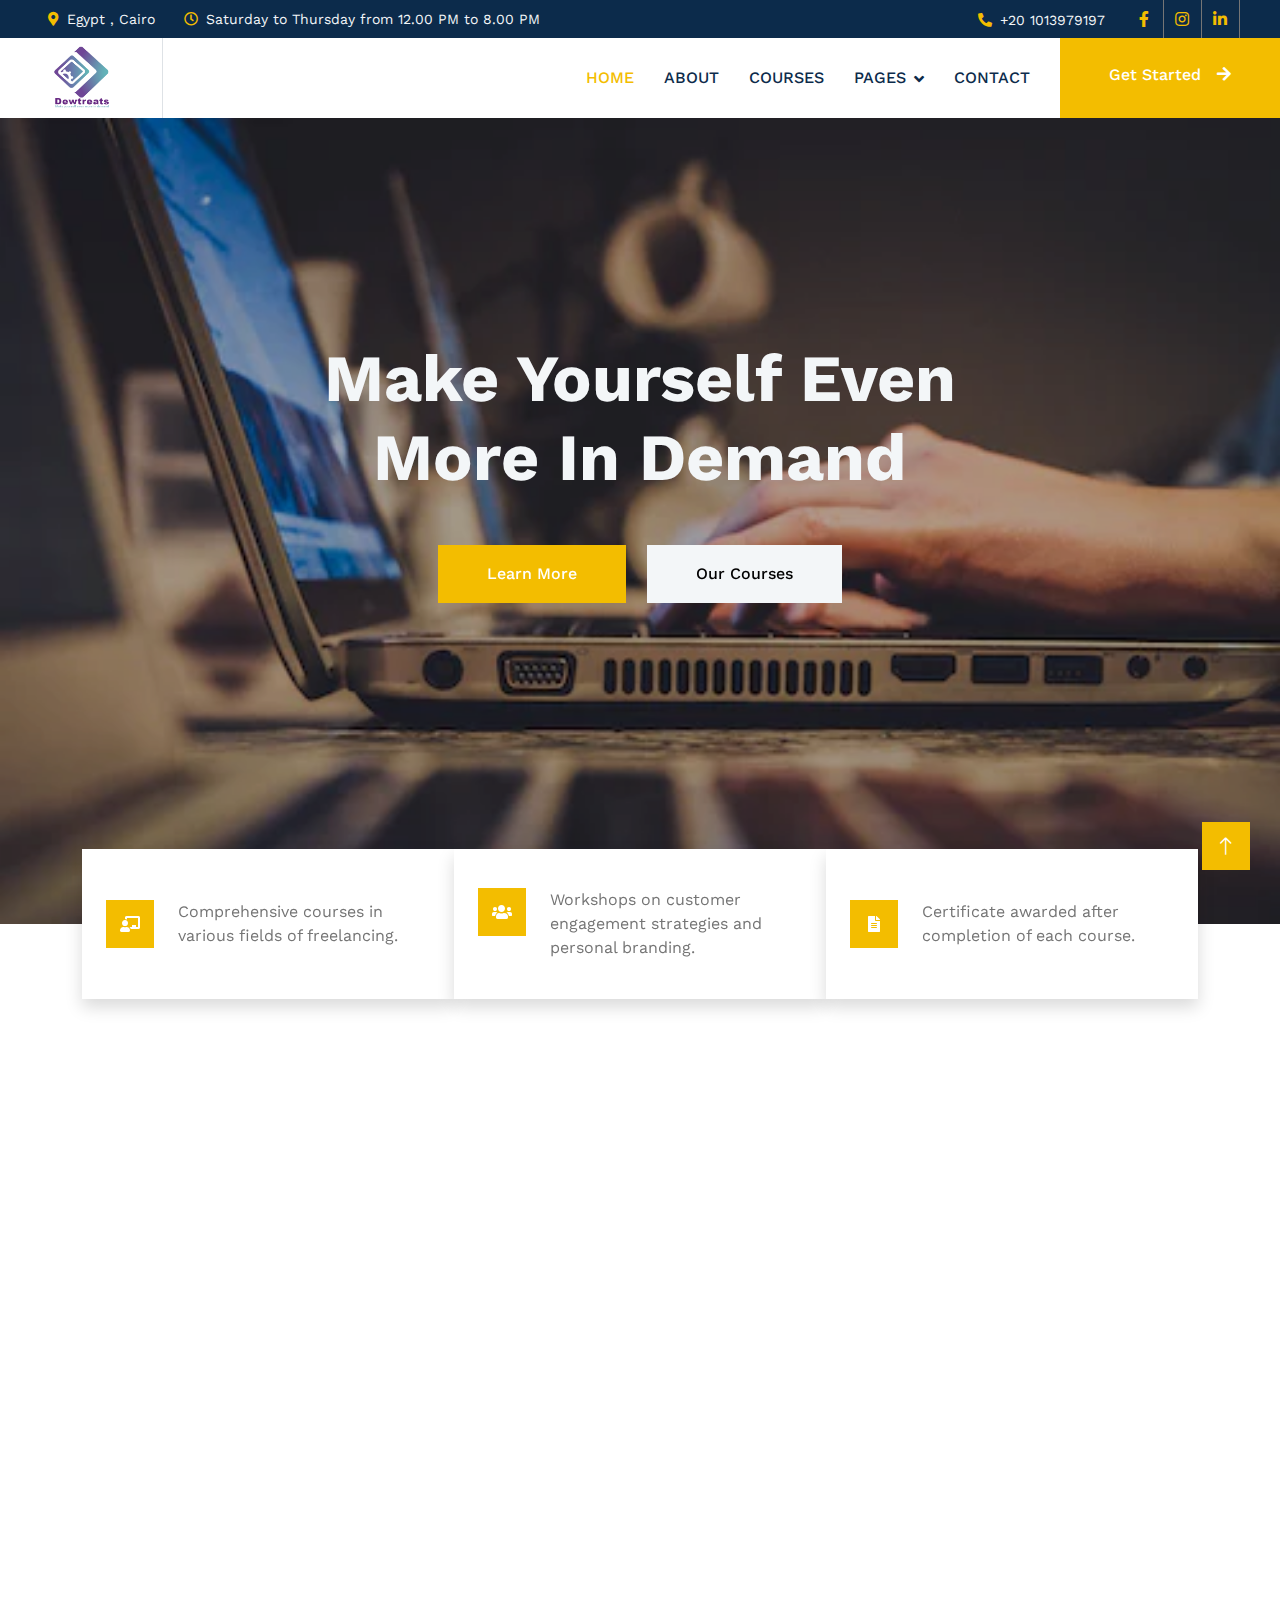
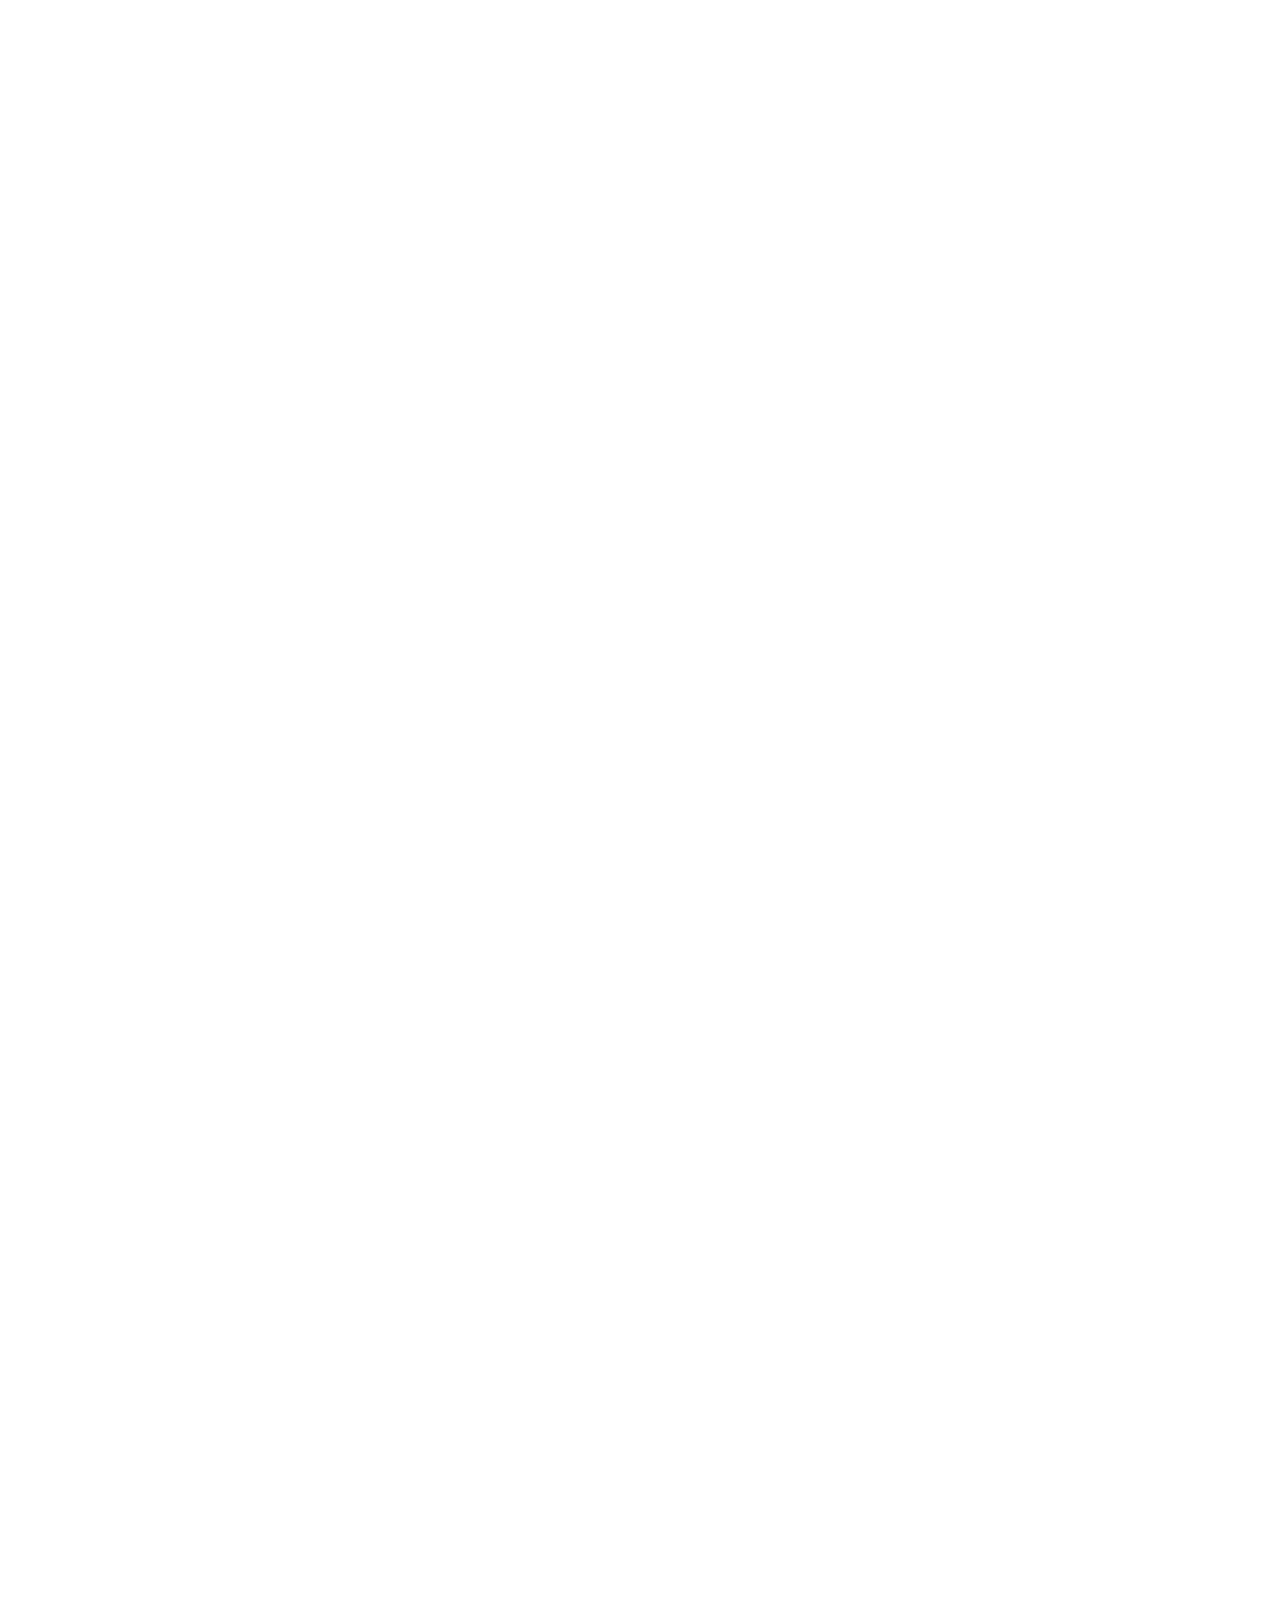
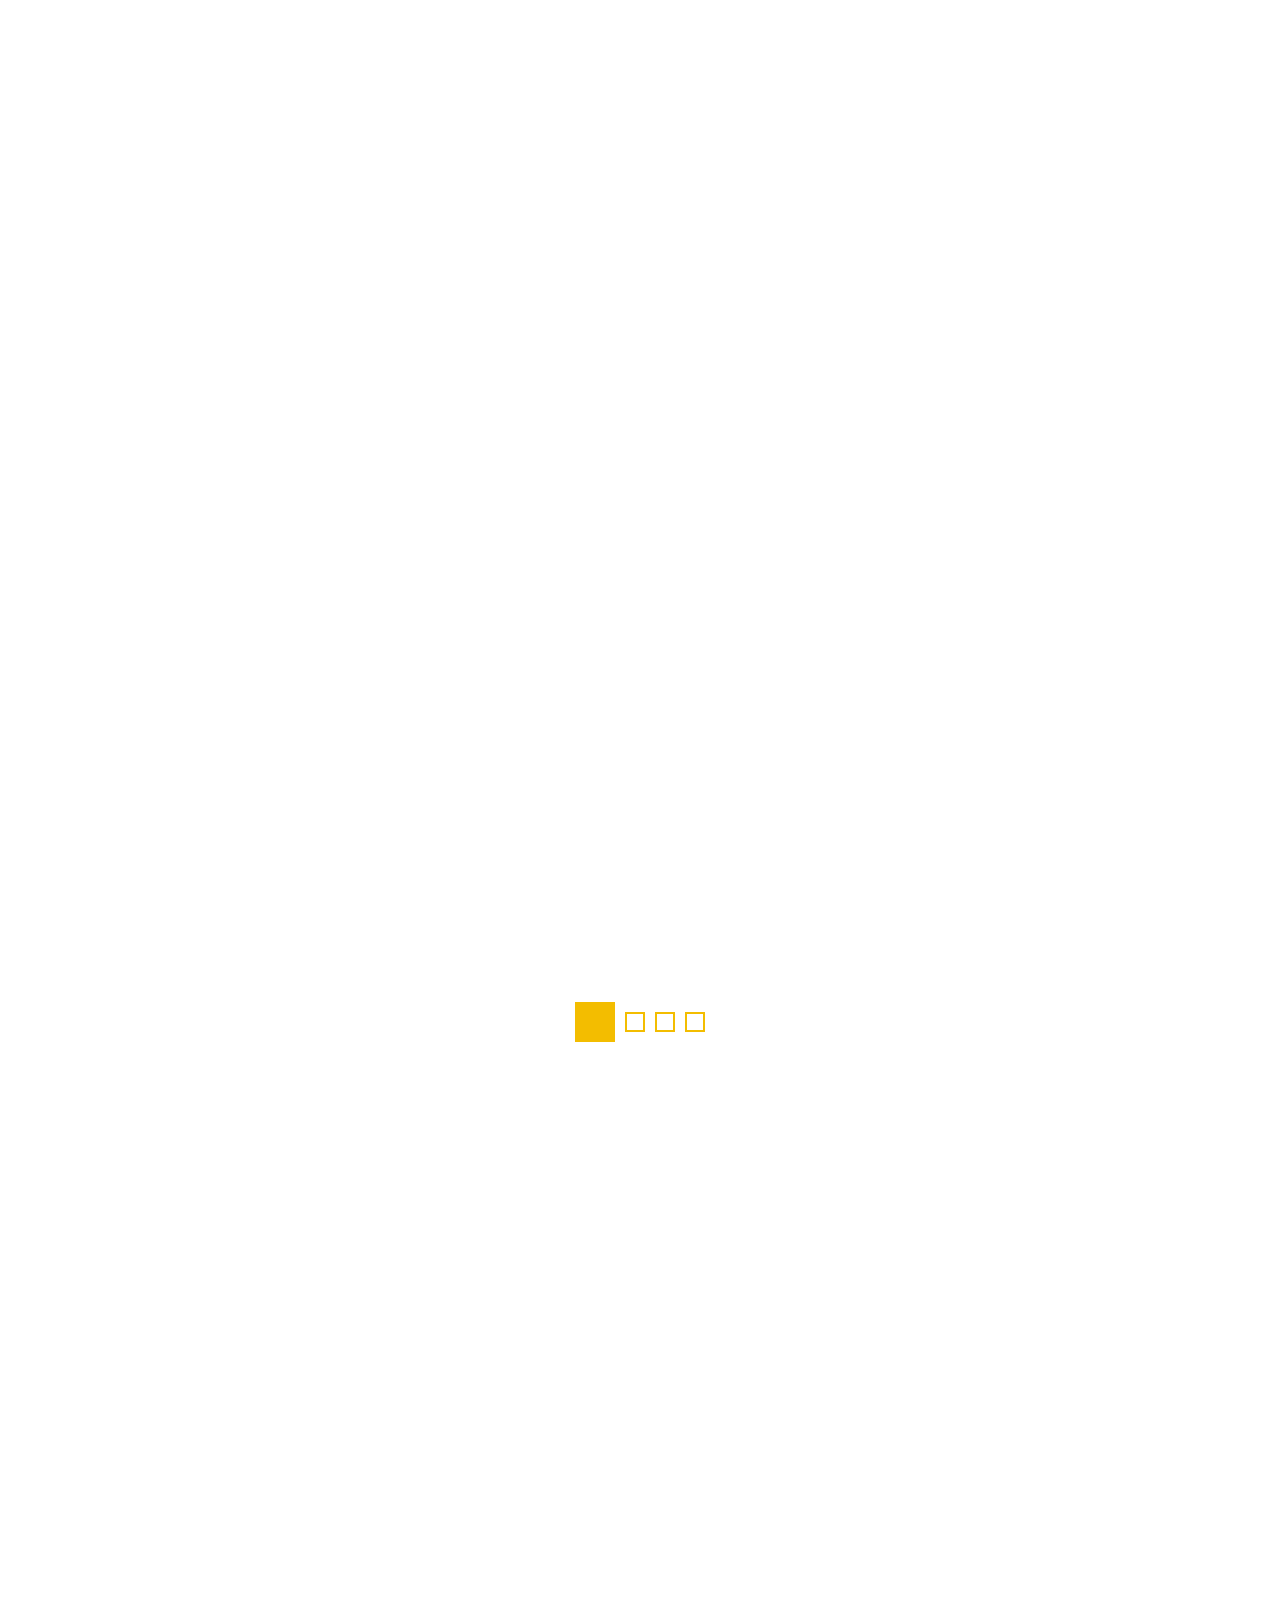
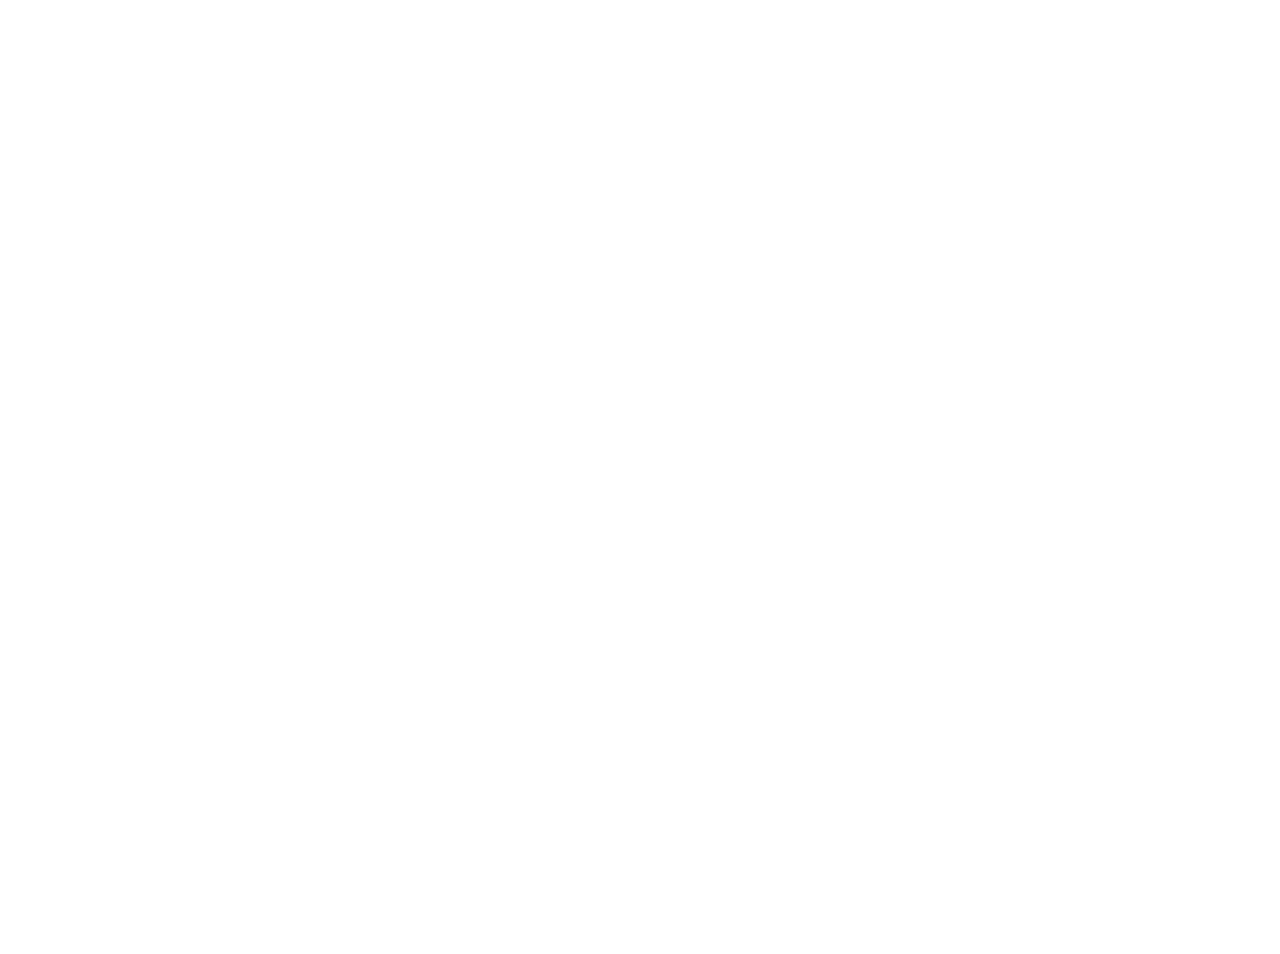
<file: index.html>
<!DOCTYPE html>
<html lang="en">

<head>
    <meta charset="utf-8">
    <title>Dewtreats</title>
    <meta content="width=device-width, initial-scale=1.0" name="viewport">
    <meta content="Freelance ,
    Digital marketing ,
    SEO,
    Medical Content Writing ,
    Medical translation ,
    Social media marketing, 
    Graphic design ,
    Motion Graphic ,
    Microsoft Office, 
    Academic writing ,
    Soft skills" name="keywords">
    <meta
        content="DewTreats is a start up specialized in edutech to the medical field, we support our customers to study new fields as SEO, SEO Content Writing, Medical Translation, Social Media Marketing, Graphic Design, Motion Graphic, Academic Writing, AI and also Soft skills."
        name="description">

    <!-- Favicon -->
    <link href="img/logo.png" rel="icon" style="width: 70%;height:70%">

    <!-- Google Web Fonts -->
    <link rel="preconnect" href="https://fonts.googleapis.com">
    <link rel="preconnect" href="https://fonts.gstatic.com" crossorigin>
    <link href="https://fonts.googleapis.com/css2?family=Work+Sans:wght@400;500;600;700&display=swap" rel="stylesheet">

    <!-- Icon Font Stylesheet -->
    <link href="https://cdnjs.cloudflare.com/ajax/libs/font-awesome/5.10.0/css/all.min.css" rel="stylesheet">
    <link href="https://cdn.jsdelivr.net/npm/bootstrap-icons@1.4.1/font/bootstrap-icons.css" rel="stylesheet">

    <!-- Libraries Stylesheet -->
    <link href="lib/animate/animate.min.css" rel="stylesheet">
    <link href="lib/owlcarousel/assets/owl.carousel.min.css" rel="stylesheet">

    <!-- Customized Bootstrap Stylesheet -->
    <link href="css/bootstrap.min.css" rel="stylesheet">

    <!-- Template Stylesheet -->
    <link href="css/style.css" rel="stylesheet">
</head>

<body>
    <!-- Spinner Start -->
    <div id="spinner"
        class="show bg-white position-fixed translate-middle w-100 vh-100 top-50 start-50 d-flex align-items-center justify-content-center">
        <div class="spinner-grow text-primary" role="status"></div>
    </div>
    <!-- Spinner End -->


    <!-- Topbar Start -->
    <div class="container-fluid bg-dark text-light p-0">
        <div class="row gx-0 d-none d-lg-flex">
            <div class="col-lg-7 px-5 text-start">
                <div class="h-100 d-inline-flex align-items-center me-4">
                    <small class="fa fa-map-marker-alt text-primary me-2"></small>
                    <small>Egypt , Cairo</small>
                </div>
                <div class="h-100 d-inline-flex align-items-center">
                    <small class="far fa-clock text-primary me-2"></small>
                    <small>Saturday to Thursday from 12.00 PM to 8.00 PM</small>
                </div>
            </div>
            <div class="col-lg-5 px-5 text-end">
                <div class="h-100 d-inline-flex align-items-center me-4">
                    <small class="fa fa-phone-alt text-primary me-2"></small>
                    <small>+20 1013979197</small>
                </div>
                <div class="h-100 d-inline-flex align-items-center mx-n2">
                    <a class="btn btn-square btn-link rounded-0 border-0 border-end border-secondary"
                        href="https://www.facebook.com/DewTreats?mibextid=LQQJ4d" target="_blank"><i
                            class="fab fa-facebook-f"></i></a>
                    <a class="btn btn-square btn-link rounded-0 border-0 border-end border-secondary"
                        href="https://cutt.us/c9JXX" target="_blank"><i class="fab fa-instagram"></i></a>
                    <a class="btn btn-square btn-link rounded-0 border-0 border-end border-secondary"
                        href="https://cutt.us/qhVY9" target="_blank"><i class="fab fa-linkedin-in"></i></a>
                    <!-- <a class="btn btn-square btn-link rounded-0" href=""><i class="fab fa-instagram"></i></a> -->
                </div>
            </div>
        </div>
    </div>
    <!-- Topbar End -->


    <!-- Navbar Start -->
    <nav class="navbar  navbar-expand-lg bg-white navbar-light sticky-top p-0">
        <a href="index.html" class="navbar-brand d-flex align-items-center border-end px-4 px-lg-5 ">
            <!-- <span class="logo"></span> -->
            <img src="img/logo2.png" alt="logo" style="width: 100%; height:100%"  >
            <!-- <h2 class="m-0"><i class="fa fa-car text-primary me-2"></i>Drivin</h2> -->
        </a>
        <button type="button" class="navbar-toggler me-4" data-bs-toggle="collapse" data-bs-target="#navbarCollapse">
            <span class="navbar-toggler-icon"></span>
        </button>
        <div class="collapse navbar-collapse" id="navbarCollapse">
            <div class="navbar-nav ms-auto p-4 p-lg-0">
                <a href="index.html" class="nav-item nav-link active">Home</a>
                <a href="about.html" class="nav-item nav-link">About</a>
                <a href="courses.html" class="nav-item nav-link">Courses</a>
                <div class="nav-item dropdown">
                    <a href="#" class="nav-link dropdown-toggle" data-bs-toggle="dropdown">Pages</a>
                    <div class="dropdown-menu bg-light m-0">
                        <!-- <a href="feature.html" class="dropdown-item">Features</a> -->
                        <!-- <a href="appointment.html" class="dropdown-item">Appointment</a> -->
                        <a href="team.html" class="dropdown-item">Our Team</a>
                        <a href="testimonial.html" class="dropdown-item">Testimonial</a>
                        <!-- <a href="404.html" class="dropdown-item">404 Page</a> -->
                    </div>
                </div>
                <a href="contact.html" class="nav-item nav-link">Contact</a>
            </div>

            <a href="https://wa.me/+201013979197" target="_blank"
                class="btn btn-primary py-4 px-lg-5 d-none d-lg-block bg-primary" >Get Started<i
                    class="fa fa-arrow-right ms-3"></i></a>
        </div>
    </nav>
    <!-- Navbar End -->


    <!-- Carousel Start -->
    <div class="header container-fluid p-0 wow fadeIn" data-wow-delay="0.1s">
        <div id="header-carousel" class="carousel slide" data-bs-ride="carousel">
            <div class="carousel-inner">
                <div class="carousel-item active">
                    <img class="w-100" src="img/header.webp" alt="Image">
                    <div class="carousel-caption">
                        <div class="container">
                            <div class="row justify-content-center">
                                <div class="col-lg-7">
                                    <h1 class="display-2 text-light mb-5 animated slideInDown">Make Yourself Even More
                                        In Demand</h1>
                                    <a href="https://wa.me/+201013979197" target="_blank"
                                        class="btn btn-primary py-sm-3 px-sm-5 bg-primary" >Learn More</a>
                                    <a href="courses.html" class="btn btn-light py-sm-3 px-sm-5 ms-3">Our Courses</a>
                                </div>
                            </div>
                        </div>
                    </div>
                </div>
     
            </div>
         
        </div>
    </div>
    <!-- Carousel End -->


    <!-- Facts Start -->
    <div class="container-fluid facts py-5 pt-lg-0">
        <div class="container py-5 pt-lg-0">
            <div class="row gx-0">
                <div class="col-lg-4 wow fadeIn" data-wow-delay="0.1s">
                    <div class="bg-white shadow d-flex align-items-center h-100 p-4" style="min-height: 150px;">
                        <div class="d-flex">
                            <div class="flex-shrink-0 btn-lg-square  bg-primary " >
                                <i class="fas fa-chalkboard-teacher text-white" ></i>
                            </div>
                            <div class="ps-4">
                                <span>Comprehensive courses in various fields of freelancing.</span>
                            </div>
                        </div>
                    </div>
                </div>
                <div class="col-lg-4 wow fadeIn" data-wow-delay="0.3s">
                    <div class="bg-white shadow d-flex align-items-center h-100 p-4" style="min-height: 150px;">
                        <div class="d-flex">
                            <div class="flex-shrink-0 btn-lg-square  bg-primary " >
                                <i class="fa fa-users text-white"></i>
                            </div>
                            <div class="ps-4">
                                <!-- <h5>National Instructor</h5> -->
                                <span>Workshops on customer engagement strategies and personal branding.</span>
                            </div>
                        </div>
                    </div>
                </div>
                <div class="col-lg-4 wow fadeIn" data-wow-delay="0.5s">
                    <div class="bg-white shadow d-flex align-items-center h-100 p-4" style="min-height: 150px;">
                        <div class="d-flex">
                            <div class="flex-shrink-0 btn-lg-square bg-primary"  >
                                <i class="fa fa-file-alt text-white"></i>
                            </div>
                            <div class="ps-4">
                                <!-- <h5>Get licence</h5> -->
                                <span>Certificate awarded after completion of each course.</span>
                            </div>
                        </div>
                    </div>
                </div>
            </div>
        </div>
    </div>
    <!-- Facts End -->


    <!-- About Start -->
    <div class="container-xxl py-6 about">
        <div class="container">
            <div class="row g-5">
                <div class="col-lg-6 wow fadeInUp" data-wow-delay="0.1s">
                    <div class="position-relative overflow-hidden ps-5 pt-5 h-100" style="min-height: 400px;">
                        <img id="about" class="position-absolute  h-100" src="img/hero-photo.svg" alt="" >
                        <!-- <img id="about2" class="position-absolute top-0 start-0 bg-white pe-3 pb-3" src="img/about-3.jpg" alt=""
                            style="width: 200px; height: 200px;"> -->
                    </div>
                </div>
                <div class="col-lg-6 wow fadeInUp" data-wow-delay="0.5s">
                    <div class="h-100">
                        <h6 class="text-primary text-uppercase mb-2">About Us</h6>
                        <h1 class="display-6 mb-4">DewTreats Training Agency
                        </h1>
                        <p class="mb-4">DewTreats is a start up specialized in edutech to the medical field, we support
                            our customers to study new fields as SEO, SEO Content Writing, Medical Translation, Social
                            Media Marketing, Graphic Design, Motion Graphic, Academic Writing, AI and also Soft skills.
                        </p>

                        <!-- <p class="mb-4">Tempor erat elitr rebum at clita. Diam dolor diam ipsum sit. Aliqu diam amet diam et eos. Clita erat ipsum et lorem et sit, sed stet lorem sit clita duo justo magna dolore erat amet</p> -->
                        <!-- <p>Workshops:</p> -->
                        <div class="row g-2 mb-4 pb-2">
                            <div class="col-sm-6">
                                <i class="fa fa-check text-primary me-2"></i>Online Courses
                            </div>
                            <div class="col-sm-6">
                                <i class="fa fa-check text-primary me-2"></i>Freelancing Workshops
                            </div>
                            <div class="col-sm-6">
                                <i class="fa fa-check text-primary me-2"></i>certification
                            </div>
                            <div class="col-sm-6">
                                <i class="fa fa-check text-primary me-2"></i>Best Trainers
                            </div>
                        </div>
                        <div class="row g-4">
                            <div class="col-sm-6">
                                <a class="btn btn-primary py-3 px-5" href="https://wa.me/+201013979197" style="background-color: #0C2B4B;;border : 1px solid #0C2B4B;"
                                    target="_blank">Read More</a>
                            </div>
                            <div class="col-sm-6">
                                <a class="d-inline-flex align-items-center btn  border-2 p-2" style="border : 1px solid #0C2B4B;"
                                    href="https://wa.me/+201013979197" target="_blank">
                                    <span class="flex-shrink-0 btn-square " style="background-color: #0C2B4B;border : 1px solid #0C2B4B;">
                                        <i class="fa fa-phone-alt text-white"></i>
                                    </span>
                                    <span class="px-3" >+20 1013979197</span>
                                </a>
                            </div>
                        </div>
                    </div>
                </div>
            </div>
        </div>
    </div>
    <!-- About End -->

    <!-- Caro -->

    <!-- Courses Start -->
    <div class="container-xxl courses my-6 py-6 pb-0">
        <div class="container">
            <div class="text-center mx-auto mb-5 wow fadeInUp" data-wow-delay="0.1s" style="max-width: 500px;">
                <h6 class="text-primary text-uppercase mb-2">Trending Courses</h6>
                <h1 class="display-6 mb-4">Our Courses Support You To Be professional</h1>
            </div>

            <div class="container-xxl py-6">
                <div class="container">
                    <div class="row justify-content-center">
                        <div class="col-lg-12 wow fadeInUp" data-wow-delay="0.1s">
                            <div class="owl-carousel testimonial-carousel">
                                <div class="testimonial-item text-center">
                                    <div class="row g-4 justify-content-center">

                                        <div class="col-lg-4 col-md-6 wow fadeInUp" data-wow-delay="0.1s">
                                            <div class="courses-item d-flex flex-column bg-white overflow-hidden h-100">
                                                <div class="text-center p-4 pt-0">
                                                    <!-- <div class="d-inline-block bg-primary text-white fs-5 py-1 px-4 mb-4">$99</div> -->
                                                    <h5 class="mb-3 mt-5">Medical Translation Course</h5>
                                                    <p>Learn the skills of medical translation for references, books,
                                                        treatment protocols, and drug prescriptions.</p>
                                                    <ol class="breadcrumb justify-content-center mb-0">
                                                        <!-- <li class="breadcrumb-item small"><i class="fa fa-signal text-primary me-2"></i>Beginner</li> -->
                                                        <li class="breadcrumb-item small"><i
                                                                class="fa fa-calendar-alt text-primary me-2"></i>40
                                                            hours</li>
                                                    </ol>
                                                </div>
                                                <div class="position-relative mt-auto">
                                                    <img class="img-fluid w-100 h-100" src="img/medial translation.jpg"
                                                        alt="">
                                                    <div class="courses-overlay">
                                                        <a class="btn btn-outline-primary border-2"
                                                            href="https://wa.me/+201013979197" target="_blank">Read
                                                            More</a>
                                                    </div>
                                                </div>
                                            </div>
                                        </div>
                                        <div class="col-lg-4 col-md-6 wow fadeInUp" data-wow-delay="0.3s">
                                            <div class="courses-item d-flex flex-column bg-white overflow-hidden h-100">
                                                <div class="text-center p-4 pt-0">
                                                    <!-- <div class="d-inline-block bg-primary text-white fs-5 py-1 px-4 mb-4">$99</div> -->
                                                    <h5 class="mb-3 mt-5">Academic Writing Course</h5>
                                                    <p>Learn the skills of scientific writing for master's and doctoral
                                                        dissertations.</p>
                                                    <ol class="breadcrumb justify-content-center mb-0">
                                                        <!-- <li class="breadcrumb-item small"><i class="fa fa-signal text-primary me-2"></i>Beginner</li> -->
                                                        <li class="breadcrumb-item small"><i
                                                                class="fa fa-calendar-alt text-primary me-2"></i>16
                                                            hours</li>
                                                    </ol>
                                                </div>
                                                <div class="position-relative mt-auto">
                                                    <img class="img-fluid w-100 h-100" src="img/academic writing.jpg"
                                                        alt="">
                                                    <div class="courses-overlay">
                                                        <a class="btn btn-outline-primary border-2"
                                                            href="https://wa.me/+201013979197" target="_blank">Read
                                                            More</a>
                                                    </div>
                                                </div>
                                            </div>
                                        </div>
                                        <div class="col-lg-4 col-md-6 wow fadeInUp" data-wow-delay="0.5s">
                                            <div class="courses-item d-flex flex-column bg-white overflow-hidden h-100">
                                                <div class="text-center p-4 pt-0">
                                                    <!-- <div class="d-inline-block bg-primary text-white fs-5 py-1 px-4 mb-4">$99</div> -->
                                                    <h5 class="mb-3 mt-5">Social Media Marketing Course</h5>
                                                    <p>Learn the skills of managing pages, creating a strategic plan,
                                                        analyzing competitors, and running sponsored advertisements.</p>
                                                    <ol class="breadcrumb justify-content-center mb-0">
                                                        <!-- <li class="breadcrumb-item small"><i class="fa fa-signal text-primary me-2"></i>Beginner</li> -->
                                                        <li class="breadcrumb-item small"><i
                                                                class="fa fa-calendar-alt text-primary me-2"></i>32
                                                            hours</li>
                                                    </ol>
                                                </div>
                                                <div class="position-relative mt-auto">
                                                    <img class="img-fluid w-100 h-100" src="img/social media.jpg"
                                                        alt="">
                                                    <div class="courses-overlay">
                                                        <a class="btn btn-outline-primary border-2"
                                                            href="https://wa.me/+201013979197" target="_blank">Read
                                                            More</a>
                                                    </div>
                                                </div>
                                            </div>
                                        </div>

                                    </div>
                                </div>
                                <div class="testimonial-item text-center">
                                    <div class="row g-4 justify-content-center">

                                        <div class="col-lg-4 col-md-6 wow fadeInUp" data-wow-delay="0.1s">
                                            <div class="courses-item d-flex flex-column bg-white overflow-hidden h-100">
                                                <div class="text-center p-4 pt-0">
                                                    <!-- <div class="d-inline-block bg-primary text-white fs-5 py-1 px-4 mb-4">$99</div> -->
                                                    <h5 class="mb-3 mt-5">Medical Content Writing Course</h5>
                                                    <p>Learn the skills of writing medical articles for websites,
                                                        following SEO guidelines.</p>
                                                    <ol class="breadcrumb justify-content-center mb-0">
                                                        <!-- <li class="breadcrumb-item small"><i class="fa fa-signal text-primary me-2"></i>Beginner</li> -->
                                                        <li class="breadcrumb-item small"><i
                                                                class="fa fa-calendar-alt text-primary me-2"></i>30
                                                            hours</li>
                                                    </ol>
                                                </div>
                                                <div class="position-relative mt-auto">
                                                    <img class="img-fluid w-100 h-100"
                                                        src="img/medical content writing.jpg" alt="">
                                                    <div class="courses-overlay">
                                                        <a class="btn btn-outline-primary border-2"
                                                            href="https://wa.me/+201013979197" target="_blank">Read
                                                            More</a>
                                                    </div>
                                                </div>
                                            </div>
                                        </div>
                                        <div class="col-lg-4 col-md-6 wow fadeInUp" data-wow-delay="0.3s">
                                            <div class="courses-item d-flex flex-column bg-white overflow-hidden h-100">
                                                <div class="text-center p-4 pt-0">
                                                    <!-- <div class="d-inline-block bg-primary text-white fs-5 py-1 px-4 mb-4">$99</div> -->
                                                    <h5 class="mb-3 mt-5">Graphic Design Course</h5>
                                                    <p>Master the skills of design using Photoshop and Illustrator
                                                        software.</p>
                                                    <ol class="breadcrumb justify-content-center mb-0">
                                                        <!-- <li class="breadcrumb-item small"><i class="fa fa-signal text-primary me-2"></i>Beginner</li> -->
                                                        <li class="breadcrumb-item small"><i
                                                                class="fa fa-calendar-alt text-primary me-2"></i>32
                                                            hours</li>
                                                    </ol>
                                                </div>
                                                <div class="position-relative mt-auto">
                                                    <img class="img-fluid w-100 h-100" src="img/graphic design.jpg"
                                                        alt="">
                                                    <div class="courses-overlay">
                                                        <a class="btn btn-outline-primary border-2"
                                                            href="https://wa.me/+201013979197" target="_blank">Read
                                                            More</a>
                                                    </div>
                                                </div>
                                            </div>
                                        </div>
                                        <div class="col-lg-4 col-md-6 wow fadeInUp" data-wow-delay="0.5s">
                                            <div class="courses-item d-flex flex-column bg-white overflow-hidden h-100">
                                                <div class="text-center p-4 pt-0">
                                                    <!-- <div class="d-inline-block bg-primary text-white fs-5 py-1 px-4 mb-4">$99</div> -->
                                                    <h5 class="mb-3 mt-5">Microsoft Office Programs Course</h5>
                                                    <p>Master the skills of working with Word, Excel, and PowerPoint.
                                                    </p>
                                                    <ol class="breadcrumb justify-content-center mb-0">
                                                        <!-- <li class="breadcrumb-item small"><i class="fa fa-signal text-primary me-2"></i>Beginner</li> -->
                                                        <li class="breadcrumb-item small"><i
                                                                class="fa fa-calendar-alt text-primary me-2"></i>14
                                                            hours</li>
                                                    </ol>
                                                </div>
                                                <div class="position-relative mt-auto">
                                                    <img class="img-fluid w-100 h-100" src="img/microsoft office.jpg"
                                                        alt="">
                                                    <div class="courses-overlay">
                                                        <a class="btn btn-outline-primary border-2"
                                                            href="https://wa.me/+201013979197" target="_blank">Read
                                                            More</a>
                                                    </div>
                                                </div>
                                            </div>
                                        </div>

                                    </div>
                                </div>
                                <div class="testimonial-item text-center">
                                    <div class="row g-4 justify-content-center">

                                        <div class="col-lg-4 col-md-6 wow fadeInUp" data-wow-delay="0.1s">
                                            <div class="courses-item d-flex flex-column bg-white overflow-hidden h-100">
                                                <div class="text-center p-4 pt-0">
                                                    <!-- <div class="d-inline-block bg-primary text-white fs-5 py-1 px-4 mb-4">$99</div> -->
                                                    <h5 class="mb-3 mt-5">Motion Graphics Course</h5>
                                                    <p>Master the skills of working with Illustrator and After Effects
                                                        software for motion graphics.</p>
                                                    <ol class="breadcrumb justify-content-center mb-0">
                                                        <!-- <li class="breadcrumb-item small"><i class="fa fa-signal text-primary me-2"></i>Beginner</li> -->
                                                        <li class="breadcrumb-item small"><i
                                                                class="fa fa-calendar-alt text-primary me-2"></i>24
                                                            hours</li>
                                                    </ol>
                                                </div>
                                                <div class="position-relative mt-auto">
                                                    <img class="img-fluid w-100 h-100" src="img/motion graphic.jpg"
                                                        alt="">
                                                    <div class="courses-overlay">
                                                        <a class="btn btn-outline-primary border-2"
                                                            href="https://wa.me/+201013979197" target="_blank">Read
                                                            More</a>
                                                    </div>
                                                </div>
                                            </div>
                                        </div>
                                        <!-- <div class="col-lg-4 col-md-6 wow fadeInUp" data-wow-delay="0.3s">
                                            <div class="courses-item d-flex flex-column bg-white overflow-hidden h-100">
                                                <div class="text-center p-4 pt-0">
                                                    <div class="d-inline-block bg-primary text-white fs-5 py-1 px-4 mb-4">$99</div>
                                                    <h5 class="mb-3">Highway Driving Lesson</h5>
                                                    <p>Tempor erat elitr rebum at clita dolor diam ipsum sit diam amet diam et eos</p>
                                                    <ol class="breadcrumb justify-content-center mb-0">
                                                        <li class="breadcrumb-item small"><i class="fa fa-signal text-primary me-2"></i>Beginner</li>
                                                        <li class="breadcrumb-item small"><i class="fa fa-calendar-alt text-primary me-2"></i>3 Week</li>
                                                    </ol>
                                                </div>
                                                <div class="position-relative mt-auto">
                                                    <img class="img-fluid w-100 h-100" src="img/courses-2.jpg" alt="">
                                                    <div class="courses-overlay">
                                                        <a class="btn btn-outline-primary border-2" href="">Read More</a>
                                                    </div>
                                                </div>
                                            </div>
                                        </div>
                                        <div class="col-lg-4 col-md-6 wow fadeInUp" data-wow-delay="0.5s">
                                            <div class="courses-item d-flex flex-column bg-white overflow-hidden h-100">
                                                <div class="text-center p-4 pt-0">
                                                    <div class="d-inline-block bg-primary text-white fs-5 py-1 px-4 mb-4">$99</div>
                                                    <h5 class="mb-3">International Driving</h5>
                                                    <p>Tempor erat elitr rebum at clita dolor diam ipsum sit diam amet diam et eos</p>
                                                    <ol class="breadcrumb justify-content-center mb-0">
                                                        <li class="breadcrumb-item small"><i class="fa fa-signal text-primary me-2"></i>Beginner</li>
                                                        <li class="breadcrumb-item small"><i class="fa fa-calendar-alt text-primary me-2"></i>3 Week</li>
                                                    </ol>
                                                </div>
                                                <div class="position-relative mt-auto">
                                                    <img class="img-fluid w-100 h-100" src="img/courses-3.jpg" alt="">
                                                    <div class="courses-overlay">
                                                        <a class="btn btn-outline-primary border-2" href="">Read More</a>
                                                    </div>
                                                </div>
                                            </div>
                                        </div> -->

                                    </div>
                                </div>
                            </div>
                        </div>
                    </div>
                </div>
            </div>

            <div class="col-lg-8 mx-auto my-6 mb-0 wow fadeInUp" data-wow-delay="0.1s" >
                <div  class="bg-primary text-center  p-5">
                    <h1 class="mb-4">Make Appointment</h1>
                    <form  method="post" id="sheetdb-form" name="Contact-Form"
                        action="https://sheetdb.io/api/v1/wa56y6o5my9je">
                        <div class="row g-3">
                            <div class="col-sm-6">
                                <div class="form-floating">
                                    <input type="text" class="form-control border-0" id="gname"
                                        placeholder="Gurdian Name" name="data[userName]">
                                    <label for="gname">Your Name</label>
                                </div>
                            </div>
                            <div class="col-sm-6">
                                <div class="form-floating">
                                    <input type="email" class="form-control border-0" id="gmail"
                                        placeholder="Gurdian Email" name="data[userEmail]">
                                    <label for="gmail">Your Email</label>
                                </div>
                            </div>
                            <div class="col-sm-6">
                                <div class="form-floating">
                                    <input type="text" class="form-control border-0" id="cname" placeholder="Child Name"
                                        name="data[courseName]">
                                    <label for="cname">Courses Name</label>
                                </div>
                            </div>
                            <div class="col-sm-6">
                                <div class="form-floating">
                                    <input name="data[userPhone]" type="number" class="form-control border-0" id="phone"
                                        placeholder="Your Phone ">
                                    <label for="phone">Your Phone</label>
                                </div>
                            </div>
                            <div class="col-12">
                                <div class="form-floating">
                                    <textarea class="form-control border-0" placeholder="Leave a message here"
                                        id="message" style="height: 100px" name="data[userMessage]"></textarea>
                                    <label for="message">Message</label>
                                </div>
                            </div>
                            <div class="col-12">
                                <!-- <input id="submit" class="btn btn-dark w-100 py-3" type="submit" value="Submit"> -->
                                <input data-toggle="modal" data-target="#exampleModal" id="submit" class="btn btn-dark w-100 py-3" type="submit" value="Submit">


                            </div>
                        </div>
                    </form>
                </div>
            </div>

        </div>
    </div>
    <!-- Button trigger modal -->
    <!-- <button type="button" class="btn btn-primary" >
    Launch demo modal
  </button> -->

    <!-- Modal -->

    <!-- The Modal -->
    <!-- <div id="myModal" class="modal"> -->

    <!-- Modal content -->
    <!-- <div class="modal-content">
        <div class="parent">
            <span class="close">&times;</span>
            <i class="far fa-check-circle"></i>
        </div>
        <p class="text-center" style="color: #444857;">Success! </p>
    </div>

    </div> -->


    <!-- Button trigger modal -->
<!-- <button type="button" class="btn btn-primary" data-toggle="modal" data-target="#exampleModal">
    Launch demo modal
  </button> -->
  
  <!-- Modal -->
  <div class="modal fade" id="exampleModal" tabindex="-1" role="dialog" aria-labelledby="exampleModalLabel" aria-hidden="true">
    <div class="modal-dialog" role="document">
      <div class="modal-content">
        <div class="modal-header">
          <h3 class="modal-title" color: #59e2a2; id="exampleModalLabel">Success!</h3>
          <button type="button" class="close" data-dismiss="modal" aria-label="Close">
            <span aria-hidden="true">&times;</span>
          </button>
        </div>
        <div class="modal-body " style="position: relative;height:30vh">
            <i class="  far fa-check-circle  " style="font-size:950%;color: #59e2a2;position:absolute;top:50%;left:50%;transform:translate(-50%,-50%)" ></i>
        <!-- <p class="text-center" style="color: #444857;">Success! </p> -->
             
        </div>
        <div class="modal-footer">
          <button type="button" class="btn btn-danger" data-dismiss="modal">Close</button>
          <!-- <button type="button" class="btn btn-primary">Save changes</button> -->
        </div>
      </div>
    </div>
  </div>
    <!-- Courses End -->



    <!-- Team Start -->
    <div class="container-xxl py-6 px-5">
        <div class="container  " style="width: 80%;">
            <div class="text-center mx-auto mb-5 wow fadeInUp" data-wow-delay="0.1s" style="max-width: 500px;">
                <h6 class="text-primary text-uppercase mb-2">Meet The Team</h6>
                <h1 class="display-6 mb-4">We Have Great Experience Of Training</h1>
            </div>
            <div class="owl-carousel testimonial-carousel">
                <div class="testimonial-item text-center">
                    <div class="row g-0 team-items">
                        <div class="col-lg-3 col-md-6 wow fadeInUp" data-wow-delay="0.1s">
                            <div class="team-item position-relative " >
                                <div class="position-relative">
                                    <img class="img-fluid w-100 h-100" src="img/walaa ghoniem.jpg" alt="">
                                </div>
                                <div class="bg-light text-center pt-4 pb-5 px-4">
                                    <h5 class="mt-2">Walaa Ghoniem</h5>
                                    <span>CEO</span>
                                </div>
                            </div>
                        </div>
                        <div class="col-lg-3 col-md-6 wow fadeInUp" data-wow-delay="0.1s">
                            <div class="team-item position-relative">
                                <div class="position-relative">
                                    <img class="img-fluid w-100 h-100" src="img/amany breek.jpg" alt="">
                                </div>
                                <div class="bg-light text-center pt-4 pb-5 px-4">
                                    <h5 class="mt-2">Amany Breek</h5>
                                    <span>Marketing Manager</span>
                                </div>
                            </div>
                        </div>
                        <div class="col-lg-3 col-md-6 wow fadeInUp" data-wow-delay="0.1s">
                            <div class="team-item position-relative">
                                <div class="position-relative">
                                    <img class="img-fluid w-100 h-100" src="img/ahmed samir.jpg" alt="">
                                </div>
                                <div class="bg-light text-center p-4">
                                    <h5 class="mt-2">Ahmed Samir</h5>
                                    <span>Public Relation Specialist</span>
                                </div>
                            </div>
                        </div>
                        <div class="col-lg-3 col-md-6 wow fadeInUp" data-wow-delay="0.1s">
                            <div class="team-item position-relative">
                                <div class="position-relative">
                                    <img class="img-fluid w-100 h-100" src="img//amr abdelwahab.jpg" alt="">
                                </div>
                                <div class="bg-light text-center pt-4 pb-5 px-4">
                                    <h5 class="mt-2">Amr Abdelwahab</h5>
                                    <span>Marketing Team</span>
                                </div>
                            </div>
                        </div>

                    </div>
                </div>
                <div class="testimonial-item text-center">
                    <div class="row g-0 team-items">
                        <div class="col-lg-3 col-md-6 wow fadeInUp" data-wow-delay="0.1s">
                            <div class="team-item position-relative">
                                <div class="position-relative">
                                    <img class="img-fluid w-100 h-100" src="img/salma asaad.jpeg" alt="">
                                </div>
                                <div class="bg-light text-center pt-4 pb-5 px-4">
                                    <h5 class="mt-2">Salma Asaad</h5>
                                    <span>SEO instructor</span>
                                </div>
                            </div>
                        </div>
                        <div class="col-lg-3 col-md-6 wow fadeInUp" data-wow-delay="0.1s">
                            <div class="team-item position-relative">
                                <div class="position-relative">
                                    <img class="img-fluid w-100 h-100" src="img/moataz elgalad.jpg" alt="">
                                </div>
                                <div class="bg-light text-center pt-4 pb-5 px-4">
                                    <h5 class="mt-2">Moataz Elgalad</h5>
                                    <span>HR</span>
                                </div>
                            </div>
                        </div>
                        <div class="col-lg-3 col-md-6 wow fadeInUp" data-wow-delay="0.1s">
                            <div class="team-item position-relative">
                                <div class="position-relative">
                                    <img class="img-fluid w-100 h-100" src="img/Doaa El-kady.jpeg" alt="">
                                </div>
                                <div class="bg-light text-center pt-4 pb-5 px-4">
                                    <h5 class="mt-2">Doaa El-kady</h5>
                                    <span>Marketing Team</span>
                                </div>
                            </div>
                        </div>
                        <div class="col-lg-3 col-md-6 wow fadeInUp" data-wow-delay="0.1s">
                            <div class="team-item position-relative">
                                <div class="position-relative">
                                    <img class="img-fluid w-100 h-100" src="img/moaz omar.jpg" alt="">
                                </div>
                                <div class="bg-light text-center p-4">
                                    <h5 class="mt-2">Moaz Omar</h5>
                                    <span>Motion Graphic Instructor</span>
                                </div>
                            </div>
                        </div>
   
                     
                     

                    </div>
                </div>
                <div class="testimonial-item text-center">
                    <div class="row g-0 team-items">
                        <div class="col-lg-3 col-md-6 wow fadeInUp" data-wow-delay="0.1s">
                            <div class="team-item position-relative">
                                <div class="position-relative">
                                    <img class="img-fluid w-100 h-100" src="img/Eman Gaber.jpeg" alt="">
                                </div>
                                <div class="bg-light text-center p-4">
                                    <h5 class="mt-2">Eman Gaber</h5>
                                    <span>Social Media Marketing Instructor</span>
                                </div>
                            </div>
                        </div>
                    
                      
                   
                        <div class="col-lg-3 col-md-6 wow fadeInUp" data-wow-delay="0.1s">
                            <div class="team-item position-relative">
                                <div class="position-relative">
                                    <img class="img-fluid w-100 h-100" src="img/Gehad Ali.jpeg" alt="">
                                </div>
                                <div class="bg-light text-center p-4">
                                    <h5 class="mt-2">Gehad Ali</h5>
                                    <span>Medical Translation Instructor</span>
                                </div>
                            </div>
                        </div>
                        <div class="col-lg-3 col-md-6 wow fadeInUp" data-wow-delay="0.1s">
                            <div class="team-item position-relative">
                                <div class="position-relative">
                                    <img class="img-fluid w-100 h-100" src="img/Kholud Seif.jpeg" alt="">
                                </div>
                                <div class="bg-light text-center p-4">
                                    <h5 class="mt-2">Kholud Seif</h5>
                                    <span>Academic writing Instructor</span>
                                </div>
                            </div>
                        </div>
                        <div class="col-lg-3 col-md-6 wow fadeInUp" data-wow-delay="0.1s">
                            <div class="team-item position-relative">
                                <div class="position-relative">
                                    <img class="img-fluid w-100 h-100" src="img/Safinaz Megahed.png" alt="">
                                </div>
                                <div class="bg-light text-center p-4">
                                    <h5 class="mt-2">Safinaz Megahed</h5>
                                    <span>SEO Content Writing Instructor</span>
                                </div>
                            </div>
                        </div>
                     

                    </div>
                </div>
                <div class="testimonial-item text-center  " >
                    <div class="row g-0 team-items    justify-content-center ">
                        <div class="col-lg-3  col-md-6 wow fadeInUp" data-wow-delay="0.1s">
                            <div class="team-item position-relative">
                                <div class="position-relative">
                                    <img class="img-fluid w-100 h-100" src="img/amir.JPG" alt="">
                                </div>
                                <div class="bg-light text-center pt-4 pb-5 px-4">
                                    <h5 class="mt-2">Amir</h5>
                                    <span>Technical Instructor</span>
                                </div>
                            </div>
                        </div>
                        <div class="col-lg-3   col-md-6 wow fadeInUp" data-wow-delay="0.1s">
                            <div class="team-item position-relative">
                                <div class="position-relative">
                                    <img class="img-fluid w-100 h-100" src="img/moneka nader.jpg" alt="">
                                </div>
                                <div class="bg-light text-center p-4 ">
                                    <h5 class="mt-2">Moneka Nader</h5>
                                    <span  >Customer Service Manager</span>
                                </div>
                            </div>
                        </div>

                    </div>
                </div>

            </div>
        </div>



    </div>
    </div>
    <!-- Team End -->


    <!-- Testimonial Start -->
    <div class="container-xxl py-6">
        <div class="container">
            <div class="text-center mx-auto mb-5 wow fadeInUp" data-wow-delay="0.1s" style="max-width: 500px;">
                <h6 class="text-primary text-uppercase mb-2">Testimonial</h6>
                <h1 class="display-6 mb-5">What Our Clients Say!</h1>
            </div>
            <div class="row justify-content-center mt-5">
                <div class="col-lg-8 wow fadeInUp" data-wow-delay="0.1s">
                    <div class="owl-carousel testimonial-carousel">
                        <div class="testimonial-item text-center">
                            <img src="img/feedback1.PNG" class="w-100 h-100">
                        </div>
                        <div class="testimonial-item text-center">
                            <img src="img/feedback2.PNG" class="w-100 h-100">
                        </div>
                        <div class="testimonial-item text-center">
                            <img src="img/feedback19.PNG" class="w-100 h-100">
                        </div>
                        <div class="testimonial-item text-center">
                            <img src="img/feedback3.PNG" class="w-100 h-100">
                        </div>
                        <div class="testimonial-item text-center">
                            <img src="img/feedback26.PNG" class="w-100 h-100">
                        </div>
                        <div class="testimonial-item text-center">
                            <img src="img/feedback25.PNG" class="w-100 h-100">
                        </div>
                        <div class="testimonial-item text-center">
                            <img src="img/feedback23.PNG" class="w-100 h-100">
                        </div>
                        <div class="testimonial-item text-center">
                            <img src="img/feedback4.PNG" class="w-100 h-100">
                        </div>
                        <div class="testimonial-item text-center">
                            <img src="img/feedback5.PNG" class="w-100 h-100">
                        </div>
                        <div class="testimonial-item text-center">
                            <img src="img/feedback6.PNG" class="w-100 h-100">
                        </div>
                        <div class="testimonial-item text-center">
                            <img src="img/feedback7.PNG" class="w-100 h-100">
                        </div>
                        <div class="testimonial-item text-center">
                            <img src="img/feedback8.PNG" class="w-100 h-100">
                        </div>
                        <div class="testimonial-item text-center">
                            <img src="img/feedback9.PNG" class="w-100 h-100">
                        </div>
                        <div class="testimonial-item text-center">
                            <img src="img/feedback10.PNG" class="w-100 h-100">
                        </div>
                        <div class="testimonial-item text-center">
                            <img src="img/feedback11.PNG" class="w-100 h-100">
                        </div>
                        <div class="testimonial-item text-center">
                            <img src="img/feedback12.PNG" class="w-100 h-100">
                        </div>
                        <div class="testimonial-item text-center">
                            <img src="img/feedback13.PNG" class="w-100 h-100">
                        </div>
                        <div class="testimonial-item text-center">
                            <img src="img/feedback14.PNG" class="w-100 h-100">
                        </div>
                        <div class="testimonial-item text-center">
                            <img src="img/feedback18.PNG" class="w-100 h-100">
                        </div>
                    </div>
                </div>
            </div>
        </div>
    </div>
    <!-- Testimonial End -->


    <!-- Footer Start -->
    <div class="container-fluid bg-dark text-light footer my-6 mb-0 py-6 wow fadeIn" data-wow-delay="0.1s">
        <div class="container">
            <div class="row g-5">
                <div class="col-lg-4 col-md-6">
                    <h4 class="text-white mb-4">Get In Touch</h4>
                    <!-- <img src="img/logo.jpg" alt="logo" style="height: 13vh;width:10vw"> -->
                    <h2 class="text-primary mb-4"></h2>
                    <p class="mb-2"><i class="fa fa-map-marker-alt me-3"></i>Egypt , Cairo</p>
                    <p class="mb-2"><i class="fa fa-phone-alt me-3"></i>+20 1013979197</p>
                    <p class="mb-2"><i class="fa fa-envelope me-3"></i>dewtreats2020@gmail.com</p>
                </div>
                <div class="col-lg-3 col-md-6">
                    <h4 class="text-light mb-4">Quick Links</h4>
                    <a class="btn btn-link" href="about.html">About Us</a>
                    <a class="btn btn-link" href="contact.html">Contact Us</a>
                    <a class="btn btn-link" href="https://wa.me/+201013979197" target="_blank">Our Services</a>
                    <a class="btn btn-link" href="https://wa.me/+201013979197" target="_blank">Terms & Condition</a>
                    <a class="btn btn-link" href="https://wa.me/+201013979197" target="_blank">Support</a>
                </div>
                <div class="col-lg-3 col-md-6">
                    <h4 class="text-light mb-4">Popular Links</h4>
                    <a class="btn btn-link" href="about.html">About Us</a>
                    <a class="btn btn-link" href="contact.html">Contact Us</a>
                    <a class="btn btn-link" href="https://wa.me/+201013979197" target="_blank">Our Services</a>
                    <a class="btn btn-link" href="https://wa.me/+201013979197" target="_blank">Terms & Condition</a>
                    <a class="btn btn-link" href="https://wa.me/+201013979197" target="_blank">Support</a>
                </div>
                <div class="col-lg-3 col-md-6">
                    <!-- <h4 class="text-light mb-4">Newsletter</h4>
                    <form action="">
                        <div class="input-group">
                            <input type="text" class="form-control p-3 border-0" placeholder="Your Email Address">
                            <button class="btn btn-primary">Sign Up</button>
                        </div>
                    </form> -->
                    <h6 class="text-white mt-4 mb-3">Follow Us</h6>
                    <div class="d-flex pt-2">


                        <a class="btn btn-square btn-outline-light me-1" href="https://cutt.us/qhVY9" target="_blank"><i
                                class="fab fa-linkedin-in"></i></a>
                        <a class="btn btn-square btn-outline-light me-1"
                            href="https://www.facebook.com/DewTreats?mibextid=LQQJ4d" target="_blank"><i
                                class="fab fa-facebook-f"></i></a>
                        <a class="btn btn-square btn-outline-light me-1" href="https://cutt.us/c9JXX" target="_blank"><i
                                class="fab fa-instagram"></i></a>
                    </div>
                </div>
            </div>
        </div>
    </div>
    <!-- Footer End -->


    <!-- Copyright Start -->
    <div class="container-fluid copyright text-light py-4 wow fadeIn" data-wow-delay="0.1s">
        <div class="container">
            <div class="row">
                <div class="col-md-6 text-center text-md-start mb-3 mb-md-0">
                    &copy; <a href="#">Dewtreats</a>, All Right Reserved.
                </div>
                <div class="col-md-6 text-center text-md-end">
                    <!--/*** This template is free as long as you keep the footer author’s credit link/attribution link/backlink. If you'd like to use the template without the footer author’s credit link/attribution link/backlink, you can purchase the Credit Removal License from "https://htmlcodex.com/credit-removal". Thank you for your support. ***/-->
                    Designed By <a href="https://htmlcodex.com">HTML Codex</a>
                    <!-- <br>Distributed By: <a href="https://themewagon.com" target="_blank">ThemeWagon</a> -->
                </div>
            </div>
        </div>
    </div>
    <!-- Copyright End -->


    <!-- Back to Top -->
    <a href="#" class="btn btn-lg btn-primary btn-lg-square back-to-top bg-primary"><i class="bi bi-arrow-up"></i></a>


    <!-- JavaScript Libraries -->
    <script src="https://code.jquery.com/jquery-3.4.1.min.js"></script>
    <script src="https://code.jquery.com/jquery-3.2.1.slim.min.js" integrity="sha384-KJ3o2DKtIkvYIK3UENzmM7KCkRr/rE9/Qpg6aAZGJwFDMVNA/GpGFF93hXpG5KkN" crossorigin="anonymous"></script>
    <script src="https://cdn.jsdelivr.net/npm/popper.js@1.12.9/dist/umd/popper.min.js" integrity="sha384-ApNbgh9B+Y1QKtv3Rn7W3mgPxhU9K/ScQsAP7hUibX39j7fakFPskvXusvfa0b4Q" crossorigin="anonymous"></script>
    <script src="https://cdn.jsdelivr.net/npm/bootstrap@4.0.0/dist/js/bootstrap.min.js" integrity="sha384-JZR6Spejh4U02d8jOt6vLEHfe/JQGiRRSQQxSfFWpi1MquVdAyjUar5+76PVCmYl" crossorigin="anonymous"></script>

    <script src="https://cdn.jsdelivr.net/npm/bootstrap@5.0.0/dist/js/bootstrap.bundle.min.js"></script>
    <script src="lib/wow/wow.min.js"></script>
    <script src="lib/easing/easing.min.js"></script>
    <script src="lib/waypoints/waypoints.min.js"></script>
    <script src="lib/owlcarousel/owl.carousel.min.js"></script>
    <script src="https://smtpjs.com/v3/smtp.js"></script>
    <!-- <script src="js/bootstrap.bundle.min.js"></script> -->
    <!-- Template Javascript -->
    <script src="js/main.js"></script>
</body>

</html>
</file>
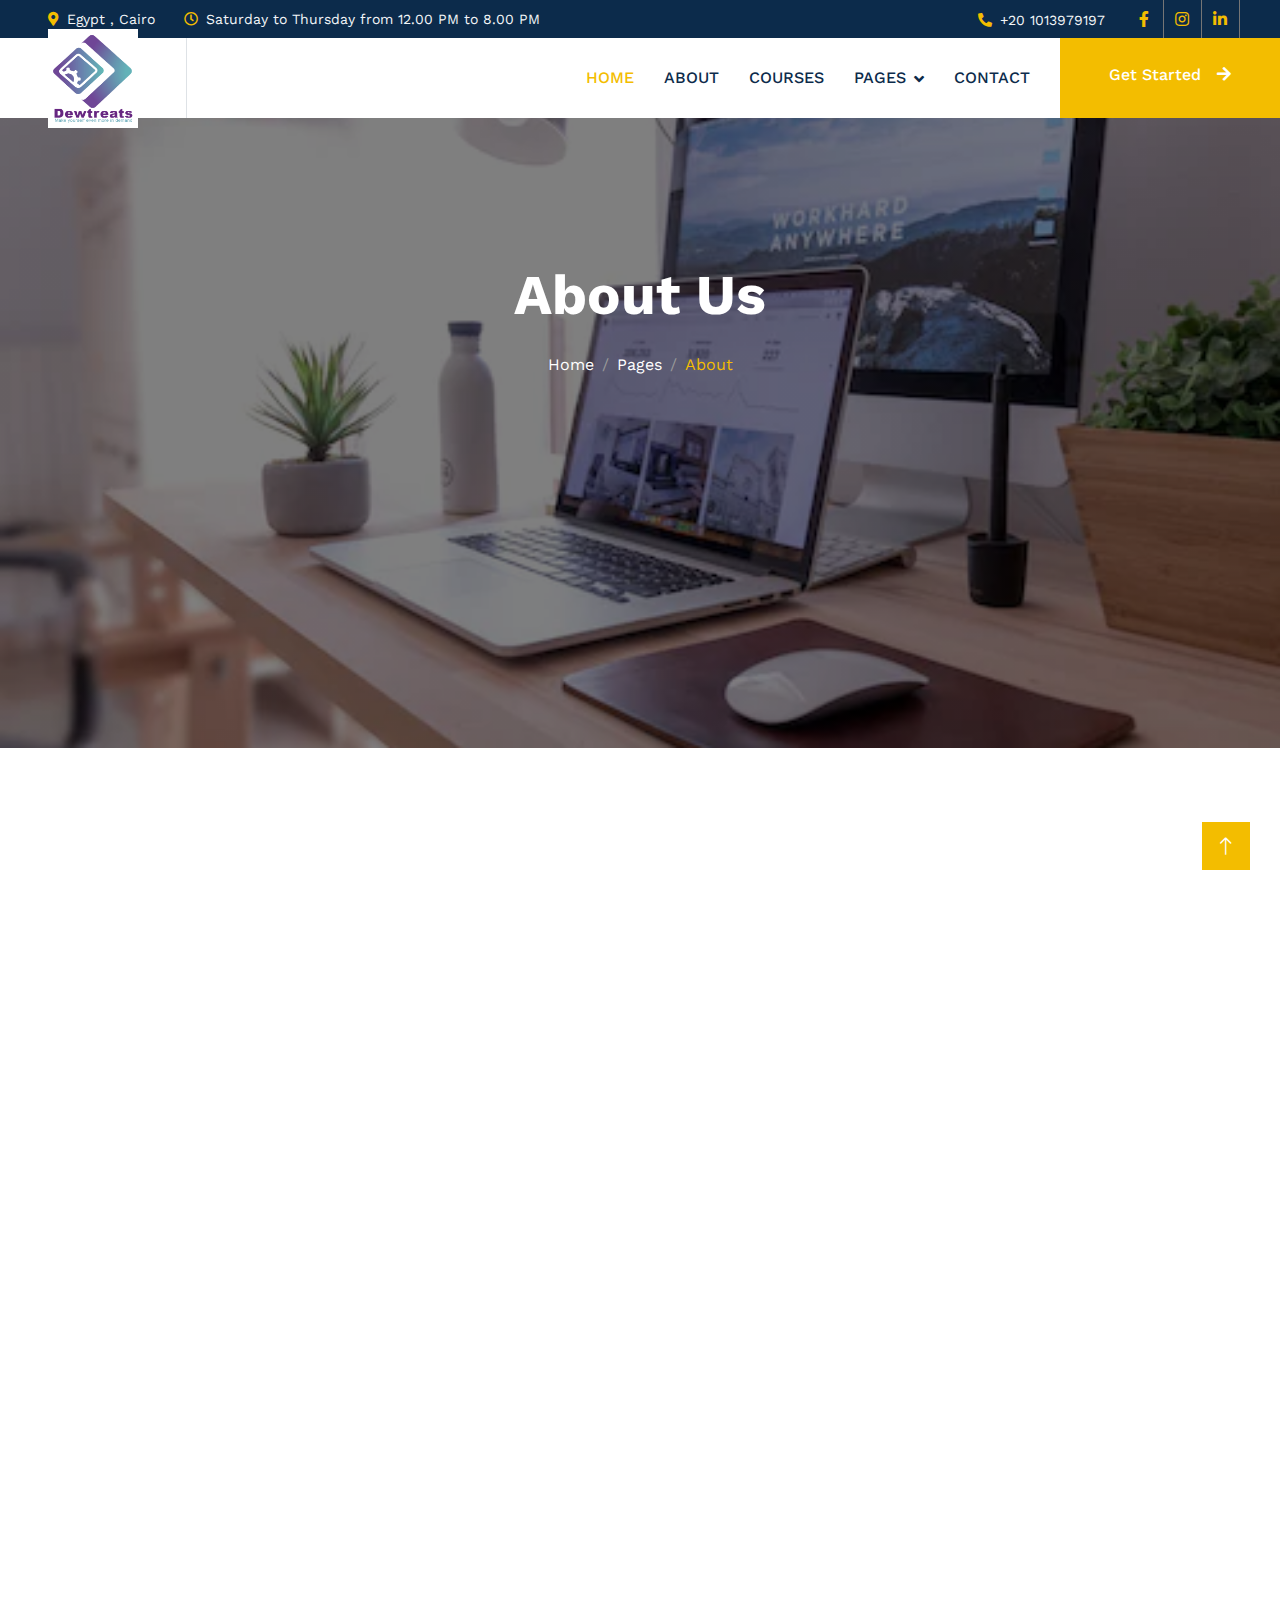
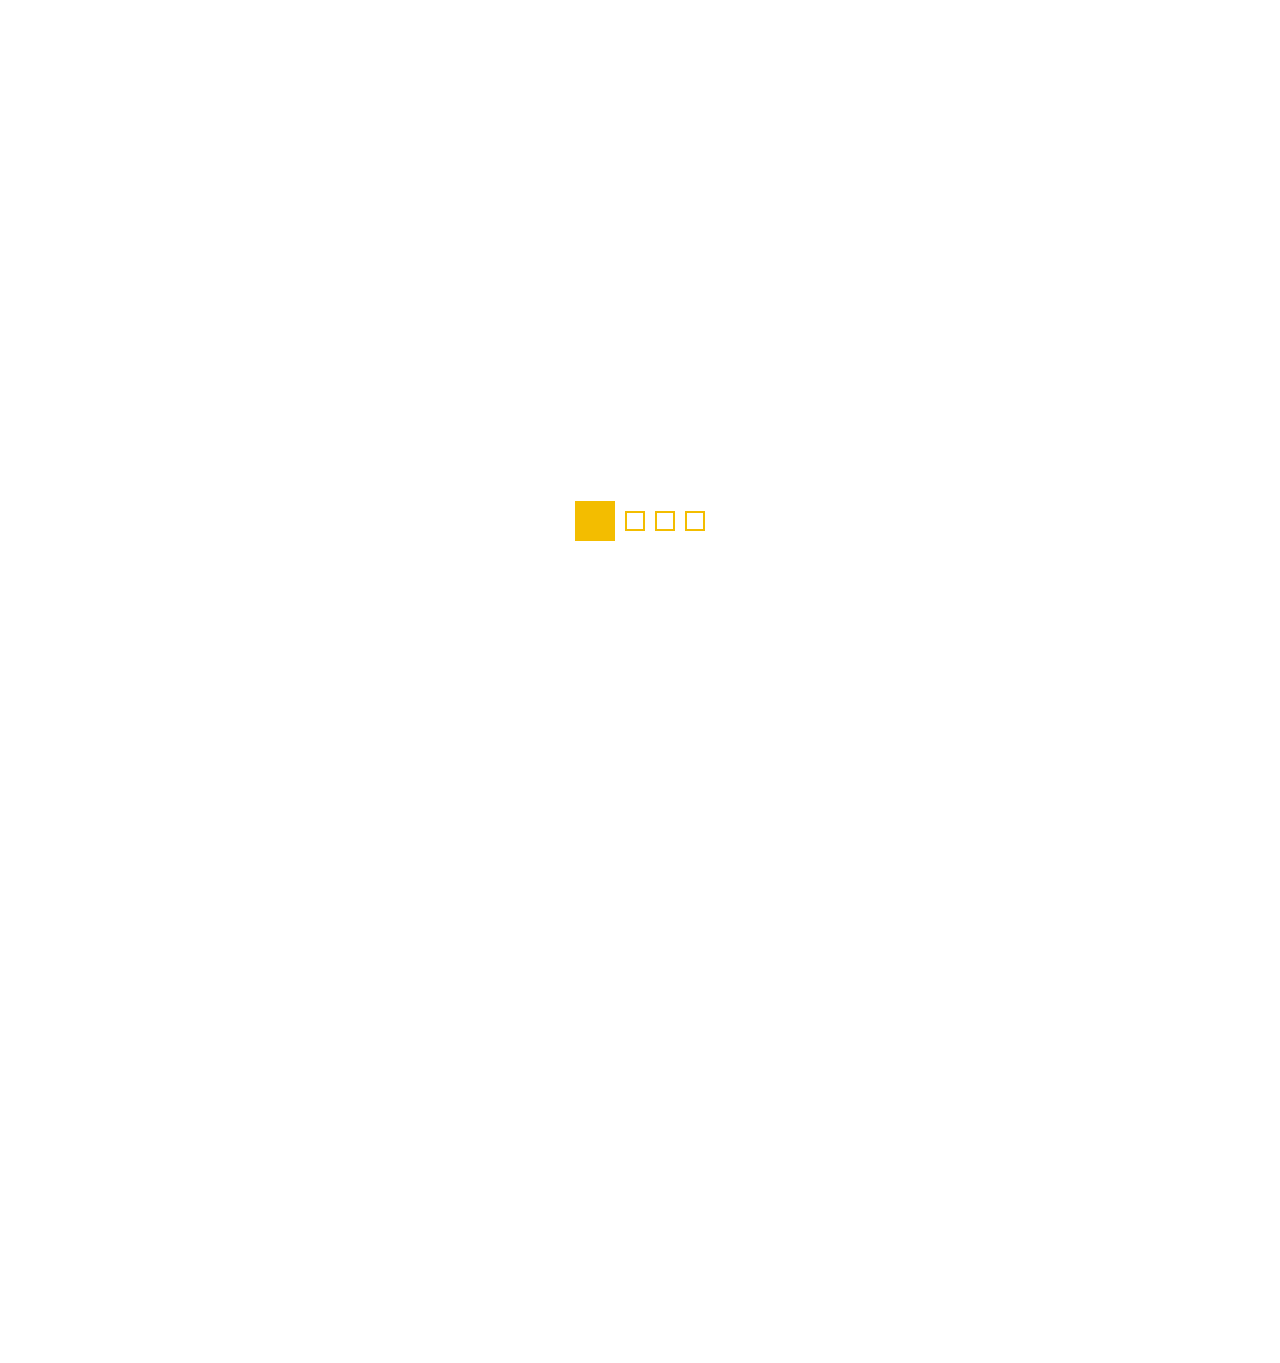
<file: about.html>
<!DOCTYPE html>
<html lang="en">

<head>
    <meta charset="utf-8">
    <title>Dewtreats</title>
    <meta content="width=device-width, initial-scale=1.0" name="viewport">
    <meta content="Freelance ,
    Digital marketing ,
    SEO,
    Medical Content Writing ,
    Medical translation ,
    Social media marketing, 
    Graphic design ,
    Motion Graphic ,
    Microsoft Office, 
    Academic writing ,
    Soft skills" name="keywords">
    <meta
        content="DewTreats is a start up specialized in edutech to the medical field, we support our customers to study new fields as SEO, SEO Content Writing, Medical Translation, Social Media Marketing, Graphic Design, Motion Graphic, Academic Writing, AI and also Soft skills."
        name="description">

    <!-- Favicon -->
    <link href="img/logo.jpg" rel="icon">

    <!-- Google Web Fonts -->
    <link rel="preconnect" href="https://fonts.googleapis.com">
    <link rel="preconnect" href="https://fonts.gstatic.com" crossorigin>
    <link href="https://fonts.googleapis.com/css2?family=Work+Sans:wght@400;500;600;700&display=swap" rel="stylesheet">

    <!-- Icon Font Stylesheet -->
    <link href="https://cdnjs.cloudflare.com/ajax/libs/font-awesome/5.10.0/css/all.min.css" rel="stylesheet">
    <link href="https://cdn.jsdelivr.net/npm/bootstrap-icons@1.4.1/font/bootstrap-icons.css" rel="stylesheet">

    <!-- Libraries Stylesheet -->
    <link href="lib/animate/animate.min.css" rel="stylesheet">
    <link href="lib/owlcarousel/assets/owl.carousel.min.css" rel="stylesheet">

    <!-- Customized Bootstrap Stylesheet -->
    <link href="css/bootstrap.min.css" rel="stylesheet">

    <!-- Template Stylesheet -->
    <link href="css/style.css" rel="stylesheet">
</head>

<body>
    <!-- Spinner Start -->
    <div id="spinner"
        class="show bg-white position-fixed translate-middle w-100 vh-100 top-50 start-50 d-flex align-items-center justify-content-center">
        <div class="spinner-grow text-primary" role="status"></div>
    </div>
    <!-- Spinner End -->


    <!-- Topbar Start -->
    <div class="container-fluid bg-dark text-light p-0">
        <div class="row gx-0 d-none d-lg-flex">
            <div class="col-lg-7 px-5 text-start">
                <div class="h-100 d-inline-flex align-items-center me-4">
                    <small class="fa fa-map-marker-alt text-primary me-2"></small>
                    <small>Egypt , Cairo</small>
                </div>
                <div class="h-100 d-inline-flex align-items-center">
                    <small class="far fa-clock text-primary me-2"></small>
                    <small>Saturday to Thursday from 12.00 PM to 8.00 PM</small>
                </div>
            </div>
            <div class="col-lg-5 px-5 text-end">
                <div class="h-100 d-inline-flex align-items-center me-4">
                    <small class="fa fa-phone-alt text-primary me-2"></small>
                    <small>+20 1013979197</small>
                </div>
                <div class="h-100 d-inline-flex align-items-center mx-n2">
                    <a class="btn btn-square btn-link rounded-0 border-0 border-end border-secondary"
                        href="https://www.facebook.com/DewTreats?mibextid=LQQJ4d" target="_blank"><i
                            class="fab fa-facebook-f"></i></a>
                    <a class="btn btn-square btn-link rounded-0 border-0 border-end border-secondary"
                        href="https://cutt.us/c9JXX" target="_blank"><i class="fab fa-instagram"></i></a>
                    <a class="btn btn-square btn-link rounded-0 border-0 border-end border-secondary"
                        href="https://cutt.us/qhVY9" target="_blank"><i class="fab fa-linkedin-in"></i></a>
                    <!-- <a class="btn btn-square btn-link rounded-0" href=""><i class="fab fa-instagram"></i></a> -->
                </div>
            </div>
        </div>
    </div>
    <!-- Topbar End -->



    <!-- Navbar Start -->
    <nav class="navbar navbar-expand-lg bg-white navbar-light sticky-top p-0">
        <a href="index.html" class="navbar-brand d-flex align-items-center border-end px-4 px-lg-5">
            <img src="img/logo.png" alt="logo" class="logo">
            <!-- <h2 class="m-0"><i class="fa fa-car text-primary me-2"></i>Drivin</h2> -->
        </a>
        <button type="button" class="navbar-toggler me-4" data-bs-toggle="collapse" data-bs-target="#navbarCollapse">
            <span class="navbar-toggler-icon"></span>
        </button>
        <div class="collapse navbar-collapse" id="navbarCollapse">
            <div class="navbar-nav ms-auto p-4 p-lg-0">
                <a href="index.html" class="nav-item nav-link active">Home</a>
                <a href="about.html" class="nav-item nav-link">About</a>
                <a href="courses.html" class="nav-item nav-link">Courses</a>
                <div class="nav-item dropdown">
                    <a href="#" class="nav-link dropdown-toggle" data-bs-toggle="dropdown">Pages</a>
                    <div class="dropdown-menu bg-light m-0">
                        <!-- <a href="feature.html" class="dropdown-item">Features</a> -->
                        <!-- <a href="appointment.html" class="dropdown-item">Appointment</a> -->
                        <a href="team.html" class="dropdown-item">Our Team</a>
                        <a href="testimonial.html" class="dropdown-item">Testimonial</a>
                        <!-- <a href="404.html" class="dropdown-item">404 Page</a> -->
                    </div>
                </div>
                <a href="contact.html" class="nav-item nav-link">Contact</a>
            </div>

            <a href="https://wa.me/+201013979197" target="_blank"
                class="btn btn-primary py-4 px-lg-5 d-none d-lg-block bg-primary" >Get Started<i
                    class="fa fa-arrow-right ms-3"></i></a>
        </div>
    </nav>
    <!-- Navbar End -->


    <!-- Page Header Start -->
    <div class="container-fluid page-header py-6 my-6 mt-0 wow fadeIn" data-wow-delay="0.1s">
        <div class="container text-center mt-5">
            <h1 class="display-4 text-white animated slideInDown mb-4">About Us</h1>
            <nav aria-label="breadcrumb animated slideInDown">
                <ol class="breadcrumb justify-content-center mb-0">
                    <li class="breadcrumb-item"><a class="text-white" href="#">Home</a></li>
                    <li class="breadcrumb-item"><a class="text-white" href="#">Pages</a></li>
                    <li class="breadcrumb-item text-primary active" aria-current="page">About</li>
                </ol>
            </nav>
        </div>
    </div>
    <!-- Page Header End -->



 <!-- About Start -->
 <div class="container-xxl py-6 about">
    <div class="container">
        <div class="row g-5">
            <div class="col-lg-6 wow fadeInUp" data-wow-delay="0.1s">
                <div class="position-relative overflow-hidden ps-5 pt-5 h-100" style="min-height: 400px;">
                    <img id="about" class="position-absolute  h-100" src="img/hero-photo.svg" alt="" >
                    <!-- <img id="about2" class="position-absolute top-0 start-0 bg-white pe-3 pb-3" src="img/about-3.jpg" alt=""
                        style="width: 200px; height: 200px;"> -->
                </div>
            </div>
            <div class="col-lg-6 wow fadeInUp" data-wow-delay="0.5s">
                <div class="h-100">
                    <h6 class="text-primary text-uppercase mb-2">About Us</h6>
                    <h1 class="display-6 mb-4">DewTreats Training Agency
                    </h1>
                    <p class="mb-4">DewTreats is a start up specialized in edutech to the medical field, we support
                        our customers to study new fields as SEO, SEO Content Writing, Medical Translation, Social
                        Media Marketing, Graphic Design, Motion Graphic, Academic Writing, AI and also Soft skills.
                    </p>

                    <!-- <p class="mb-4">Tempor erat elitr rebum at clita. Diam dolor diam ipsum sit. Aliqu diam amet diam et eos. Clita erat ipsum et lorem et sit, sed stet lorem sit clita duo justo magna dolore erat amet</p> -->
                    <!-- <p>Workshops:</p> -->
                    <div class="row g-2 mb-4 pb-2">
                        <div class="col-sm-6">
                            <i class="fa fa-check text-primary me-2"></i>Online Courses
                        </div>
                        <div class="col-sm-6">
                            <i class="fa fa-check text-primary me-2"></i>Freelancing Workshops
                        </div>
                        <div class="col-sm-6">
                            <i class="fa fa-check text-primary me-2"></i>certification
                        </div>
                        <div class="col-sm-6">
                            <i class="fa fa-check text-primary me-2"></i>Best Trainers
                        </div>
                    </div>
                    <div class="row g-4">
                        <div class="col-sm-6">
                            <a class="btn btn-primary py-3 px-5" href="https://wa.me/+201013979197" style="background-color: #0C2B4B;;border : 1px solid #0C2B4B;"
                                target="_blank">Read More</a>
                        </div>
                        <div class="col-sm-6">
                            <a class="d-inline-flex align-items-center btn  border-2 p-2" style="border : 1px solid #0C2B4B;"
                                href="https://wa.me/+201013979197" target="_blank">
                                <span class="flex-shrink-0 btn-square " style="background-color: #0C2B4B;border : 1px solid #0C2B4B;">
                                    <i class="fa fa-phone-alt text-white"></i>
                                </span>
                                <span class="px-3" >+20 1013979197</span>
                            </a>
                        </div>
                    </div>
                </div>
            </div>
        </div>
    </div>
</div>
<!-- About End -->


    <!-- Team Start -->
    <div class="container-xxl py-6 px-5">
        <div class="container  " style="width: 80%;">
            <div class="text-center mx-auto mb-5 wow fadeInUp" data-wow-delay="0.1s" style="max-width: 500px;">
                <h6 class="text-primary text-uppercase mb-2">Meet The Team</h6>
                <h1 class="display-6 mb-4">We Have Great Experience Of Training</h1>
            </div>
            <div class="owl-carousel testimonial-carousel">
                <div class="testimonial-item text-center">
                    <div class="row g-0 team-items">
                        <div class="col-lg-3 col-md-6 wow fadeInUp" data-wow-delay="0.1s">
                            <div class="team-item position-relative " >
                                <div class="position-relative">
                                    <img class="img-fluid w-100 h-100" src="img/walaa ghoniem.jpg" alt="">
                                </div>
                                <div class="bg-light text-center p-4">
                                    <h5 class="mt-2">Walaa Ghoniem</h5>
                                    <span>CEO</span>
                                </div>
                            </div>
                        </div>
                        <div class="col-lg-3 col-md-6 wow fadeInUp" data-wow-delay="0.1s">
                            <div class="team-item position-relative">
                                <div class="position-relative">
                                    <img class="img-fluid w-100 h-100" src="img/amany breek.jpg" alt="">
                                </div>
                                <div class="bg-light text-center p-4">
                                    <h5 class="mt-2">Amany Breek</h5>
                                    <span>Marketing Manager</span>
                                </div>
                            </div>
                        </div>
                        <div class="col-lg-3 col-md-6 wow fadeInUp" data-wow-delay="0.1s">
                            <div class="team-item position-relative">
                                <div class="position-relative">
                                    <img class="img-fluid w-100 h-100" src="img/ahmed samir.jpg" alt="">
                                </div>
                                <div class="bg-light text-center p-4">
                                    <h5 class="mt-2">Ahmed Samir</h5>
                                    <span>Public Relation Specialist</span>
                                </div>
                            </div>
                        </div>
                        <div class="col-lg-3 col-md-6 wow fadeInUp" data-wow-delay="0.1s">
                            <div class="team-item position-relative">
                                <div class="position-relative">
                                    <img class="img-fluid w-100 h-100" src="img//amr abdelwahab.jpg" alt="">
                                </div>
                                <div class="bg-light text-center p-4">
                                    <h5 class="mt-2">Amr Abdelwahab</h5>
                                    <span>Marketing Team</span>
                                </div>
                            </div>
                        </div>

                    </div>
                </div>
                <div class="testimonial-item text-center">
                    <div class="row g-0 team-items">
                        <div class="col-lg-3 col-md-6 wow fadeInUp" data-wow-delay="0.1s">
                            <div class="team-item position-relative">
                                <div class="position-relative">
                                    <img class="img-fluid w-100 h-100" src="img/moataz elgalad.jpg" alt="">
                                </div>
                                <div class="bg-light text-center p-4">
                                    <h5 class="mt-2">Moataz Elgalad</h5>
                                    <span>HR</span>
                                </div>
                            </div>
                        </div>
                        <div class="col-lg-3 col-md-6 wow fadeInUp" data-wow-delay="0.1s">
                            <div class="team-item position-relative">
                                <div class="position-relative">
                                    <img class="img-fluid w-100 h-100" src="img/Doaa El-kady.jpeg" alt="">
                                </div>
                                <div class="bg-light text-center p-4">
                                    <h5 class="mt-2">Doaa El-kady</h5>
                                    <span>Marketing Team</span>
                                </div>
                            </div>
                        </div>
                        <div class="col-lg-3 col-md-6 wow fadeInUp" data-wow-delay="0.1s">
                            <div class="team-item position-relative">
                                <div class="position-relative">
                                    <img class="img-fluid w-100 h-100" src="img/moaz omar.jpg" alt="">
                                </div>
                                <div class="bg-light text-center p-4">
                                    <h5 class="mt-2">Moaz Omar</h5>
                                    <span>Motion Graphic Instructor</span>
                                </div>
                            </div>
                        </div>
                        <div class="col-lg-3 col-md-6 wow fadeInUp" data-wow-delay="0.1s">
                            <div class="team-item position-relative">
                                <div class="position-relative">
                                    <img class="img-fluid w-100 h-100" src="img/amir.JPG" alt="">
                                </div>
                                <div class="bg-light text-center p-4">
                                    <h5 class="mt-2">Amir</h5>
                                    <span>Technical Instructor</span>
                                </div>
                            </div>
                        </div>
                     
                     

                    </div>
                </div>
                <div class="testimonial-item text-center">
                    <div class="row g-0 team-items">
                        <div class="col-lg-3 col-md-6 wow fadeInUp" data-wow-delay="0.1s">
                            <div class="team-item position-relative">
                                <div class="position-relative">
                                    <img class="img-fluid w-100 h-100" src="img/Eman Gaber.jpeg" alt="">
                                </div>
                                <div class="bg-light text-center p-4">
                                    <h5 class="mt-2">Eman Gaber</h5>
                                    <span>Social Media Marketing Instructor</span>
                                </div>
                            </div>
                        </div>
                    
                      
                   
                        <div class="col-lg-3 col-md-6 wow fadeInUp" data-wow-delay="0.1s">
                            <div class="team-item position-relative">
                                <div class="position-relative">
                                    <img class="img-fluid w-100 h-100" src="img/Gehad Ali.jpeg" alt="">
                                </div>
                                <div class="bg-light text-center p-4">
                                    <h5 class="mt-2">Gehad Ali</h5>
                                    <span>Medical Translation Instructor</span>
                                </div>
                            </div>
                        </div>
                        <div class="col-lg-3 col-md-6 wow fadeInUp" data-wow-delay="0.1s">
                            <div class="team-item position-relative">
                                <div class="position-relative">
                                    <img class="img-fluid w-100 h-100" src="img/Kholud Seif.jpeg" alt="">
                                </div>
                                <div class="bg-light text-center p-4">
                                    <h5 class="mt-2">Kholud Seif</h5>
                                    <span>Academic writing Instructor</span>
                                </div>
                            </div>
                        </div>
                        <div class="col-lg-3 col-md-6 wow fadeInUp" data-wow-delay="0.1s">
                            <div class="team-item position-relative">
                                <div class="position-relative">
                                    <img class="img-fluid w-100 h-100" src="img/Safinaz Megahed.png" alt="">
                                </div>
                                <div class="bg-light text-center p-4">
                                    <h5 class="mt-2">Safinaz Megahed</h5>
                                    <span>SEO Content Writing Instructor</span>
                                </div>
                            </div>
                        </div>
                     

                    </div>
                </div>
                <div class="testimonial-item text-center">
                    <div class="row g-0 team-items">
                        <div class="col-lg-3 mx-auto col-md-6 wow fadeInUp" data-wow-delay="0.1s">
                            <div class="team-item position-relative">
                                <div class="position-relative">
                                    <img class="img-fluid w-100 h-100" src="img/moneka nader.jpg" alt="">
                                </div>
                                <div class="bg-light text-center p-4">
                                    <h5 class="mt-2">Moneka Nader</h5>
                                    <span>Customer Service Manager</span>
                                </div>
                            </div>
                        </div>

                    </div>
                </div>

            </div>
        </div>



    </div>
    </div>
    <!-- Team End -->

    <!-- Footer Start -->
    <div class="container-fluid bg-dark text-light footer my-6 mb-0 py-6 wow fadeIn" data-wow-delay="0.1s">
        <div class="container">
            <div class="row g-5">
                <div class="col-lg-4 col-md-6">
                    <h4 class="text-white mb-4">Get In Touch</h4>
                    <!-- <img src="img/logo.jpg" alt="logo" style="height: 13vh;width:10vw"> -->
                    <h2 class="text-primary mb-4"></h2>
                    <p class="mb-2"><i class="fa fa-map-marker-alt me-3"></i>Egypt , Cairo</p>
                    <p class="mb-2"><i class="fa fa-phone-alt me-3"></i>+20 1013979197</p>
                    <p class="mb-2"><i class="fa fa-envelope me-3"></i>dewtreats2020@gmail.com</p>
                </div>
                <div class="col-lg-3 col-md-6">
                    <h4 class="text-light mb-4">Quick Links</h4>
                    <a class="btn btn-link" href="about.html">About Us</a>
                    <a class="btn btn-link" href="contact.html">Contact Us</a>
                    <a class="btn btn-link" href="https://wa.me/+201013979197" target="_blank">Our Services</a>
                    <a class="btn btn-link" href="https://wa.me/+201013979197" target="_blank">Terms & Condition</a>
                    <a class="btn btn-link" href="https://wa.me/+201013979197" target="_blank">Support</a>
                </div>
                <div class="col-lg-3 col-md-6">
                    <h4 class="text-light mb-4">Popular Links</h4>
                    <a class="btn btn-link" href="about.html">About Us</a>
                    <a class="btn btn-link" href="contact.html">Contact Us</a>
                    <a class="btn btn-link" href="https://wa.me/+201013979197" target="_blank">Our Services</a>
                    <a class="btn btn-link" href="https://wa.me/+201013979197" target="_blank">Terms & Condition</a>
                    <a class="btn btn-link" href="https://wa.me/+201013979197" target="_blank">Support</a>
                </div>
                <div class="col-lg-3 col-md-6">
                    <!-- <h4 class="text-light mb-4">Newsletter</h4>
                    <form action="">
                        <div class="input-group">
                            <input type="text" class="form-control p-3 border-0" placeholder="Your Email Address">
                            <button class="btn btn-primary">Sign Up</button>
                        </div>
                    </form> -->
                    <h6 class="text-white mt-4 mb-3">Follow Us</h6>
                    <div class="d-flex pt-2">


                        <a class="btn btn-square btn-outline-light me-1" href="https://cutt.us/qhVY9" target="_blank"><i
                                class="fab fa-linkedin-in"></i></a>
                        <a class="btn btn-square btn-outline-light me-1"
                            href="https://www.facebook.com/DewTreats?mibextid=LQQJ4d" target="_blank"><i
                                class="fab fa-facebook-f"></i></a>
                        <a class="btn btn-square btn-outline-light me-1" href="https://cutt.us/c9JXX" target="_blank"><i
                                class="fab fa-instagram"></i></a>
                    </div>
                </div>
            </div>
        </div>
    </div>
    <!-- Footer End -->


    <!-- Copyright Start -->
    <div class="container-fluid copyright text-light py-4 wow fadeIn" data-wow-delay="0.1s">
        <div class="container">
            <div class="row">
                <div class="col-md-6 text-center text-md-start mb-3 mb-md-0">
                    &copy; <a href="#">Dewtreats</a>, All Right Reserved.
                </div>
                <div class="col-md-6 text-center text-md-end">
                    <!--/*** This template is free as long as you keep the footer author’s credit link/attribution link/backlink. If you'd like to use the template without the footer author’s credit link/attribution link/backlink, you can purchase the Credit Removal License from "https://htmlcodex.com/credit-removal". Thank you for your support. ***/-->
                    Designed By <a href="https://htmlcodex.com">HTML Codex</a>
                    <!-- <br>Distributed By: <a href="https://themewagon.com" target="_blank">ThemeWagon</a> -->
                </div>
            </div>
        </div>
    </div>
    <!-- Copyright End -->


    <!-- Back to Top -->
    <a href="#" class="btn btn-lg btn-primary btn-lg-square back-to-top"><i class="bi bi-arrow-up"></i></a>


    <!-- JavaScript Libraries -->
    <script src="https://code.jquery.com/jquery-3.4.1.min.js"></script>
    <script src="https://code.jquery.com/jquery-3.2.1.slim.min.js" integrity="sha384-KJ3o2DKtIkvYIK3UENzmM7KCkRr/rE9/Qpg6aAZGJwFDMVNA/GpGFF93hXpG5KkN" crossorigin="anonymous"></script>
    <script src="https://cdn.jsdelivr.net/npm/popper.js@1.12.9/dist/umd/popper.min.js" integrity="sha384-ApNbgh9B+Y1QKtv3Rn7W3mgPxhU9K/ScQsAP7hUibX39j7fakFPskvXusvfa0b4Q" crossorigin="anonymous"></script>
    <script src="https://cdn.jsdelivr.net/npm/bootstrap@4.0.0/dist/js/bootstrap.min.js" integrity="sha384-JZR6Spejh4U02d8jOt6vLEHfe/JQGiRRSQQxSfFWpi1MquVdAyjUar5+76PVCmYl" crossorigin="anonymous"></script>

    <script src="https://cdn.jsdelivr.net/npm/bootstrap@5.0.0/dist/js/bootstrap.bundle.min.js"></script>
    <script src="lib/wow/wow.min.js"></script>
    <script src="lib/easing/easing.min.js"></script>
    <script src="lib/waypoints/waypoints.min.js"></script>
    <script src="lib/owlcarousel/owl.carousel.min.js"></script>
    <script src="https://smtpjs.com/v3/smtp.js"></script>
    <!-- <script src="js/bootstrap.bundle.min.js"></script> -->
    <!-- Template Javascript -->
    <script src="js/main.js"></script>
</body>

</html>
</file>
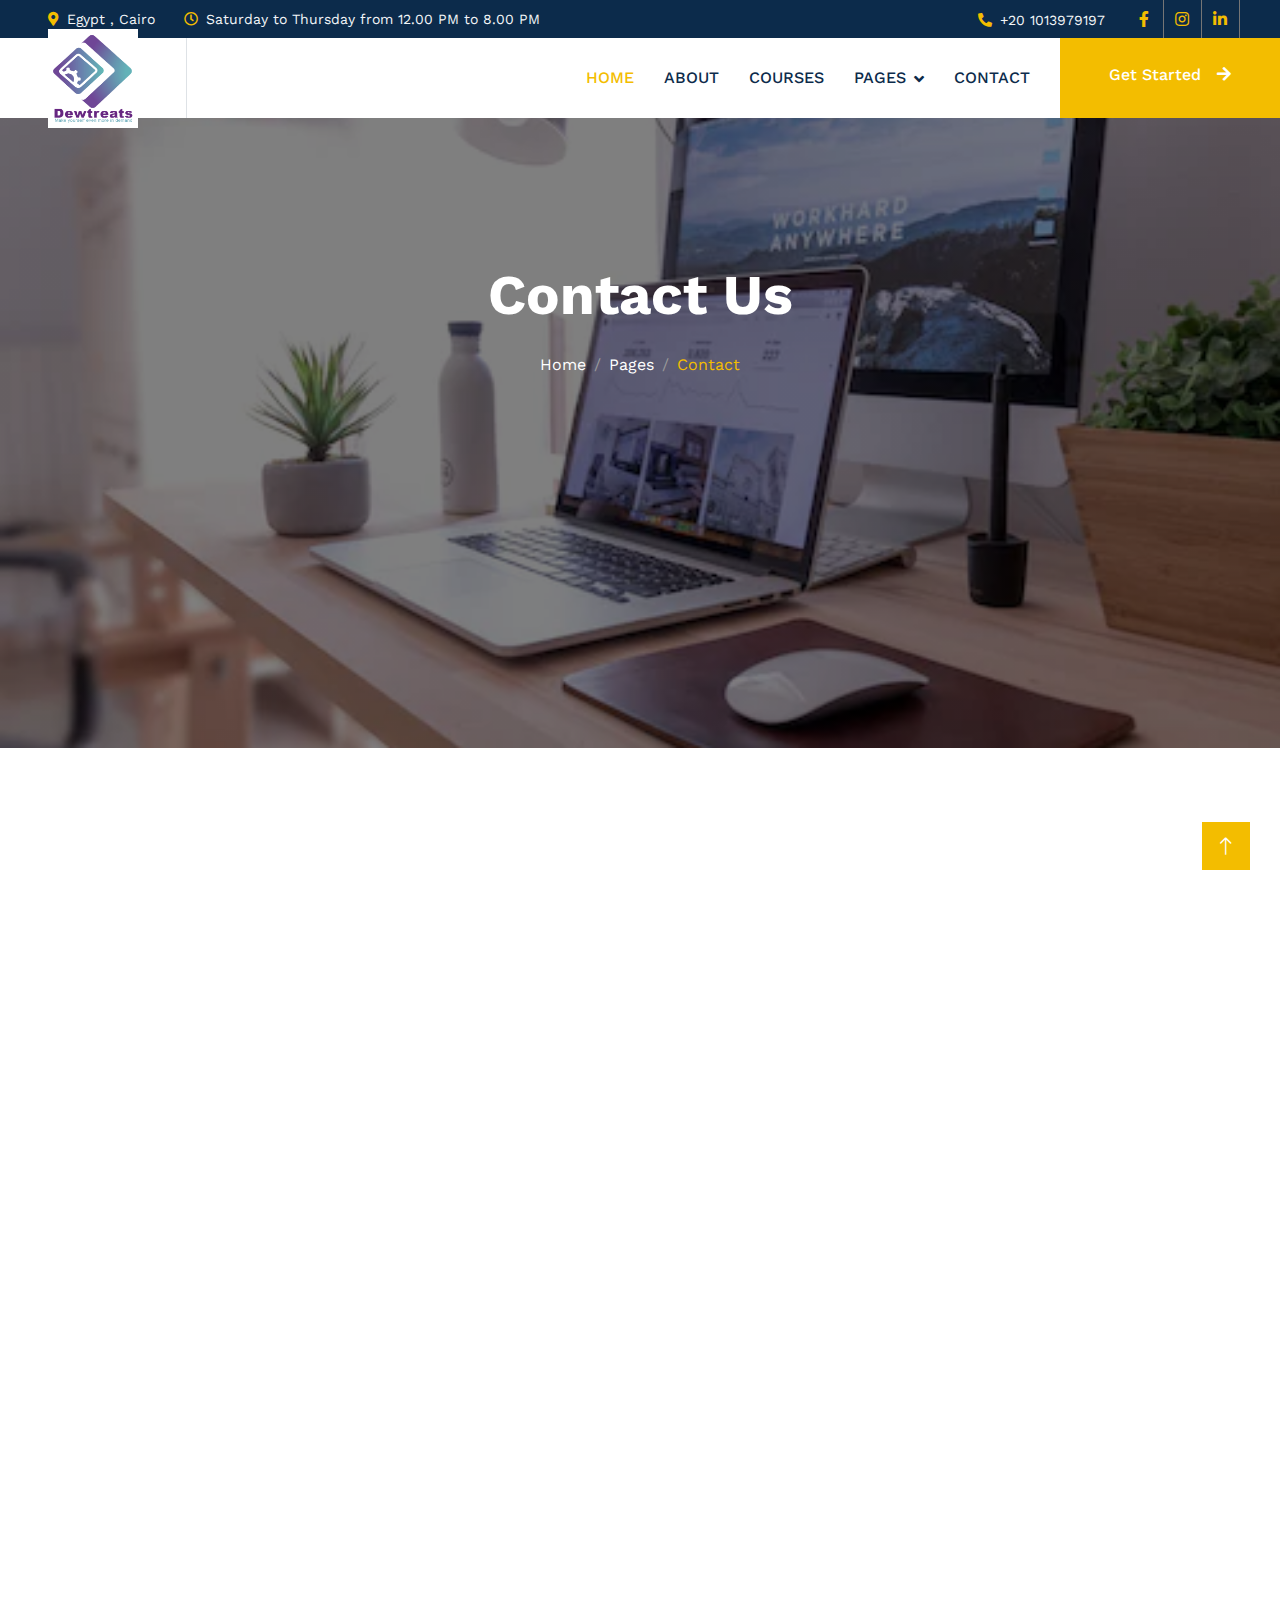
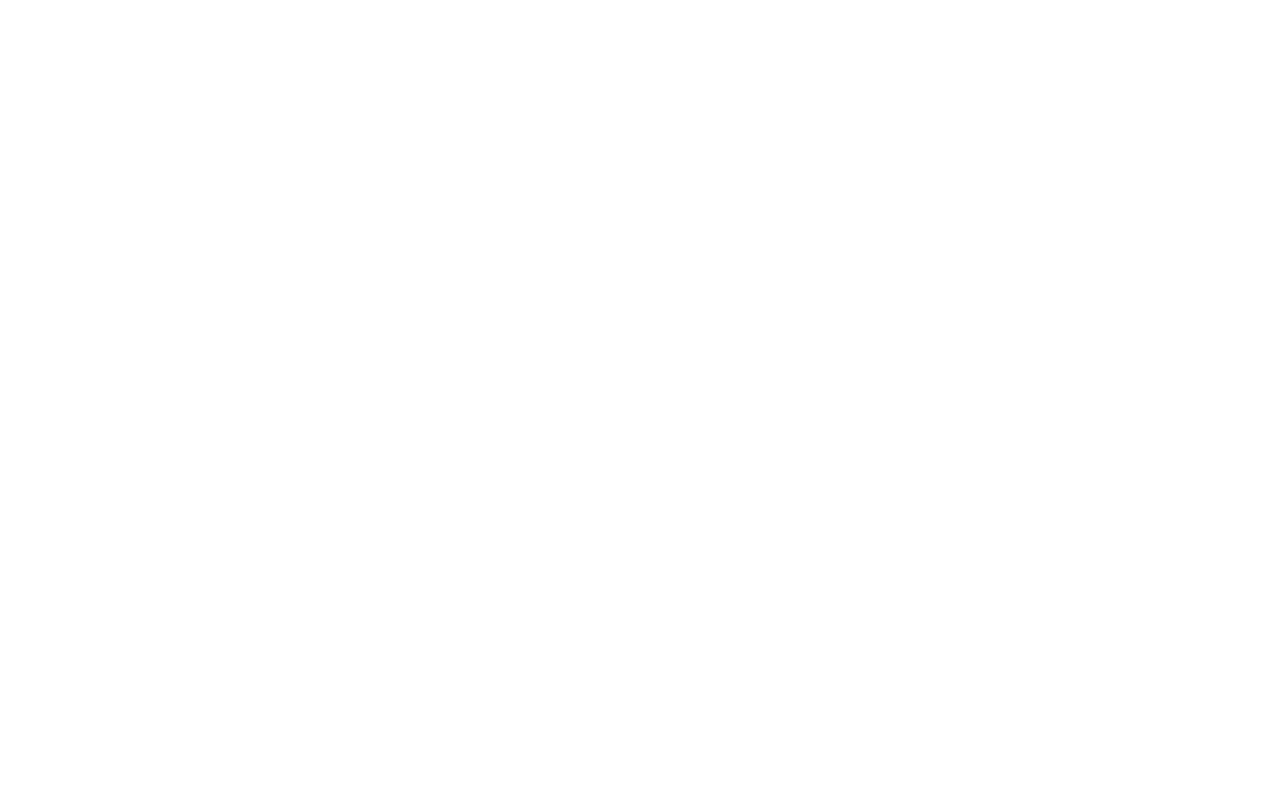
<file: contact.html>
<!DOCTYPE html>
<html lang="en">

<head>
    <meta charset="utf-8">
    <title>Dewtreats</title>
    <meta content="width=device-width, initial-scale=1.0" name="viewport">
    <meta content="Freelance ,
    Digital marketing ,
    SEO,
    Medical Content Writing ,
    Medical translation ,
    Social media marketing, 
    Graphic design ,
    Motion Graphic ,
    Microsoft Office, 
    Academic writing ,
    Soft skills" name="keywords">
    <meta
        content="DewTreats is a start up specialized in edutech to the medical field, we support our customers to study new fields as SEO, SEO Content Writing, Medical Translation, Social Media Marketing, Graphic Design, Motion Graphic, Academic Writing, AI and also Soft skills."
        name="description">

    <!-- Favicon -->
    <link href="img/logo.jpg" rel="icon">

    <!-- Google Web Fonts -->
    <link rel="preconnect" href="https://fonts.googleapis.com">
    <link rel="preconnect" href="https://fonts.gstatic.com" crossorigin>
    <link href="https://fonts.googleapis.com/css2?family=Work+Sans:wght@400;500;600;700&display=swap" rel="stylesheet">

    <!-- Icon Font Stylesheet -->
    <link href="https://cdnjs.cloudflare.com/ajax/libs/font-awesome/5.10.0/css/all.min.css" rel="stylesheet">
    <link href="https://cdn.jsdelivr.net/npm/bootstrap-icons@1.4.1/font/bootstrap-icons.css" rel="stylesheet">

    <!-- Libraries Stylesheet -->
    <link href="lib/animate/animate.min.css" rel="stylesheet">
    <link href="lib/owlcarousel/assets/owl.carousel.min.css" rel="stylesheet">

    <!-- Customized Bootstrap Stylesheet -->
    <link href="css/bootstrap.min.css" rel="stylesheet">

    <!-- Template Stylesheet -->
    <link href="css/style.css" rel="stylesheet">
</head>

<body>
    <!-- Spinner Start -->
    <div id="spinner"
        class="show bg-white position-fixed translate-middle w-100 vh-100 top-50 start-50 d-flex align-items-center justify-content-center">
        <div class="spinner-grow text-primary" role="status"></div>
    </div>
    <!-- Spinner End -->


    <!-- Topbar Start -->
    <div class="container-fluid bg-dark text-light p-0">
        <div class="row gx-0 d-none d-lg-flex">
            <div class="col-lg-7 px-5 text-start">
                <div class="h-100 d-inline-flex align-items-center me-4">
                    <small class="fa fa-map-marker-alt text-primary me-2"></small>
                    <small>Egypt , Cairo</small>
                </div>
                <div class="h-100 d-inline-flex align-items-center">
                    <small class="far fa-clock text-primary me-2"></small>
                    <small>Saturday to Thursday from 12.00 PM to 8.00 PM</small>
                </div>
            </div>
            <div class="col-lg-5 px-5 text-end">
                <div class="h-100 d-inline-flex align-items-center me-4">
                    <small class="fa fa-phone-alt text-primary me-2"></small>
                    <small>+20 1013979197</small>
                </div>
                <div class="h-100 d-inline-flex align-items-center mx-n2">
                    <a class="btn btn-square btn-link rounded-0 border-0 border-end border-secondary"
                        href="https://www.facebook.com/DewTreats?mibextid=LQQJ4d" target="_blank"><i
                            class="fab fa-facebook-f"></i></a>
                    <a class="btn btn-square btn-link rounded-0 border-0 border-end border-secondary"
                        href="https://cutt.us/c9JXX" target="_blank"><i class="fab fa-instagram"></i></a>
                    <a class="btn btn-square btn-link rounded-0 border-0 border-end border-secondary"
                        href="https://cutt.us/qhVY9" target="_blank"><i class="fab fa-linkedin-in"></i></a>
                    <!-- <a class="btn btn-square btn-link rounded-0" href=""><i class="fab fa-instagram"></i></a> -->
                </div>
            </div>
        </div>
    </div>
    <!-- Topbar End -->



    <!-- Navbar Start -->
    <nav class="navbar navbar-expand-lg bg-white navbar-light sticky-top p-0">
        <a href="index.html" class="navbar-brand d-flex align-items-center border-end px-4 px-lg-5">
            <img src="img/logo.png" alt="logo" class="logo">
            <!-- <h2 class="m-0"><i class="fa fa-car text-primary me-2"></i>Drivin</h2> -->
        </a>
        <button type="button" class="navbar-toggler me-4" data-bs-toggle="collapse" data-bs-target="#navbarCollapse">
            <span class="navbar-toggler-icon"></span>
        </button>
        <div class="collapse navbar-collapse" id="navbarCollapse">
            <div class="navbar-nav ms-auto p-4 p-lg-0">
                <a href="index.html" class="nav-item nav-link active">Home</a>
                <a href="about.html" class="nav-item nav-link">About</a>
                <a href="courses.html" class="nav-item nav-link">Courses</a>
                <div class="nav-item dropdown">
                    <a href="#" class="nav-link dropdown-toggle" data-bs-toggle="dropdown">Pages</a>
                    <div class="dropdown-menu bg-light m-0">
                        <!-- <a href="feature.html" class="dropdown-item">Features</a> -->
                        <!-- <a href="appointment.html" class="dropdown-item">Appointment</a> -->
                        <a href="team.html" class="dropdown-item">Our Team</a>
                        <a href="testimonial.html" class="dropdown-item">Testimonial</a>
                        <!-- <a href="404.html" class="dropdown-item">404 Page</a> -->
                    </div>
                </div>
                <a href="contact.html" class="nav-item nav-link">Contact</a>
            </div>

            <a href="https://wa.me/+201013979197" target="_blank"
                class="btn btn-primary py-4 px-lg-5 d-none d-lg-block bg-primary" >Get Started<i
                    class="fa fa-arrow-right ms-3"></i></a>
        </div>
    </nav>
    <!-- Navbar End -->



    <!-- Page Header Start -->
    <div class="container-fluid page-header py-6 my-6 mt-0 wow fadeIn" data-wow-delay="0.1s">
        <div class="container text-center mt-5">
            <h1 class="display-4 text-white animated slideInDown mb-4">Contact Us</h1>
            <nav aria-label="breadcrumb animated slideInDown">
                <ol class="breadcrumb justify-content-center mb-0">
                    <li class="breadcrumb-item"><a class="text-white" href="#">Home</a></li>
                    <li class="breadcrumb-item"><a class="text-white" href="#">Pages</a></li>
                    <li class="breadcrumb-item text-primary active" aria-current="page">Contact</li>
                </ol>
            </nav>
        </div>
    </div>
    <!-- Page Header End -->

    
    <!-- Contact Start -->
    <div class="container-xxl py-6">
        <div class="container">
            <div class="row g-5">
                <div class="col-lg-6 wow fadeInUp" data-wow-delay="0.1s" style="min-height: 450px;">
                    <div class="position-relative h-100">
                        <iframe class="position-relative w-100 h-100"
                        src="https://maps.google.com/maps?q=cairo&t=&z=13&ie=UTF8&iwloc=&output=embed"
                        frameborder="0" style="min-height: 450px; border:0;" allowfullscreen="" aria-hidden="false"
                        tabindex="0"></iframe>
                    </div>
                </div>
                <div class="col-lg-6 wow fadeInUp" data-wow-delay="0.5s">
                    <h6 class="text-primary text-uppercase mb-2">Contact Us</h6>
                    <h1 class="display-6 mb-4">If You Have Any Query, Please Contact Us</h1>
                    <p class="mb-4">
                        DewTreats is a start up specialized in edutech to the medical field,
                         we support our customers to study new fields as SEO, SEO Content Writing, 
                         Medical Translation, Social Media Marketing, Graphic Design,
                         Motion Graphic, Academic Writing, AI and also Soft skills.
                    </p>
                    <form method="post" id="sheetdb-form" name="Contact-Form"
                    action="https://sheetdb.io/api/v1/wa56y6o5my9je">
                        <div class="row g-3">
                            <div class="col-md-6">
                                <div class="form-floating">
                                    <input name="data[userName]" type="text" class="form-control border-0 bg-light" id="gname" placeholder="Your Name">
                                    <label for="name">Your Name</label>
                                </div>
                            </div>
                            <div class="col-md-6">
                                <div class="form-floating">
                                    <input name="data[userEmail]" type="email" class="form-control border-0 bg-light" id="gmail" placeholder="Your Email">
                                    <label for="email">Your Email</label>
                                </div>
                            </div>
                            <div class="col-12">
                                <div class="form-floating">
                                    <input name="data[userPhone]" type="number" class="form-control border-0 bg-light" id="phone"
                                        placeholder="Your Phone ">
                                    <label for="phone">Your Phone</label>
                                </div>
                            </div>
                            <!-- <div class="col-12">
                                <div class="form-floating">
                                    <input type="text" class="form-control border-0 bg-light" id="subject" placeholder="Subject">
                                    <label for="subject">Subject</label>
                                </div>
                            </div> -->
                            <div class="col-12">
                                <div class="form-floating">
                                    <textarea  name="data[userMessage]" class="form-control border-0 bg-light" placeholder="Leave a message here" id="message" style="height: 150px"></textarea>
                                    <label for="message">Message</label>
                                </div>
                            </div>
                            <div class="col-12">
                                <input data-toggle="modal" data-target="#exampleModal" id="submit" class="btn btn-dark w-50 py-3" type="submit" value="Send Message">
                            </div>
                        </div>
                    </form>
                </div>
            </div>
        </div>
    </div>

    <!-- Contact End -->



  <!-- Modal -->
  <div class="modal fade" id="exampleModal" tabindex="-1" role="dialog" aria-labelledby="exampleModalLabel" aria-hidden="true">
    <div class="modal-dialog" role="document">
      <div class="modal-content">
        <div class="modal-header">
          <h3 class="modal-title" color: #59e2a2; id="exampleModalLabel">Success!</h3>
          <button type="button" class="close" data-dismiss="modal" aria-label="Close">
            <span aria-hidden="true">&times;</span>
          </button>
        </div>
        <div class="modal-body " style="position: relative;height:30vh">
            <i class="  far fa-check-circle  " style="font-size:950%;color: #59e2a2;position:absolute;top:50%;left:50%;transform:translate(-50%,-50%)" ></i>
        <!-- <p class="text-center" style="color: #444857;">Success! </p> -->
             
        </div>
        <div class="modal-footer">
          <button type="button" class="btn btn-danger" data-dismiss="modal">Close</button>
          <!-- <button type="button" class="btn btn-primary">Save changes</button> -->
        </div>
      </div>
    </div>
  </div>







    <!-- Footer Start -->
    <div class="container-fluid bg-dark text-light footer my-6 mb-0 py-6 wow fadeIn" data-wow-delay="0.1s">
        <div class="container">
            <div class="row g-5">
                <div class="col-lg-4 col-md-6">
                    <h4 class="text-white mb-4">Get In Touch</h4>
                    <!-- <img src="img/logo.jpg" alt="logo" style="height: 13vh;width:10vw"> -->
                    <h2 class="text-primary mb-4"></h2>
                    <p class="mb-2"><i class="fa fa-map-marker-alt me-3"></i>Egypt , Cairo</p>
                    <p class="mb-2"><i class="fa fa-phone-alt me-3"></i>+20 1013979197</p>
                    <p class="mb-2"><i class="fa fa-envelope me-3"></i>dewtreats2020@gmail.com</p>
                </div>
                <div class="col-lg-3 col-md-6">
                    <h4 class="text-light mb-4">Quick Links</h4>
                    <a class="btn btn-link" href="about.html">About Us</a>
                    <a class="btn btn-link" href="contact.html">Contact Us</a>
                    <a class="btn btn-link" href="https://wa.me/+201013979197" target="_blank">Our Services</a>
                    <a class="btn btn-link" href="https://wa.me/+201013979197" target="_blank">Terms & Condition</a>
                    <a class="btn btn-link" href="https://wa.me/+201013979197" target="_blank">Support</a>
                </div>
                <div class="col-lg-3 col-md-6">
                    <h4 class="text-light mb-4">Popular Links</h4>
                    <a class="btn btn-link" href="about.html">About Us</a>
                    <a class="btn btn-link" href="contact.html">Contact Us</a>
                    <a class="btn btn-link" href="https://wa.me/+201013979197" target="_blank">Our Services</a>
                    <a class="btn btn-link" href="https://wa.me/+201013979197" target="_blank">Terms & Condition</a>
                    <a class="btn btn-link" href="https://wa.me/+201013979197" target="_blank">Support</a>
                </div>
                <div class="col-lg-3 col-md-6">
                    <!-- <h4 class="text-light mb-4">Newsletter</h4>
                    <form action="">
                        <div class="input-group">
                            <input type="text" class="form-control p-3 border-0" placeholder="Your Email Address">
                            <button class="btn btn-primary">Sign Up</button>
                        </div>
                    </form> -->
                    <h6 class="text-white mt-4 mb-3">Follow Us</h6>
                    <div class="d-flex pt-2">


                        <a class="btn btn-square btn-outline-light me-1" href="https://cutt.us/qhVY9" target="_blank"><i
                                class="fab fa-linkedin-in"></i></a>
                        <a class="btn btn-square btn-outline-light me-1"
                            href="https://www.facebook.com/DewTreats?mibextid=LQQJ4d" target="_blank"><i
                                class="fab fa-facebook-f"></i></a>
                        <a class="btn btn-square btn-outline-light me-1" href="https://cutt.us/c9JXX" target="_blank"><i
                                class="fab fa-instagram"></i></a>
                    </div>
                </div>
            </div>
        </div>
    </div>
    <!-- Footer End -->


    <!-- Copyright Start -->
    <div class="container-fluid copyright text-light py-4 wow fadeIn" data-wow-delay="0.1s">
        <div class="container">
            <div class="row">
                <div class="col-md-6 text-center text-md-start mb-3 mb-md-0">
                    &copy; <a href="#">Dewtreats</a>, All Right Reserved.
                </div>
                <div class="col-md-6 text-center text-md-end">
                    <!--/*** This template is free as long as you keep the footer author’s credit link/attribution link/backlink. If you'd like to use the template without the footer author’s credit link/attribution link/backlink, you can purchase the Credit Removal License from "https://htmlcodex.com/credit-removal". Thank you for your support. ***/-->
                    Designed By <a href="https://htmlcodex.com">HTML Codex</a>
                    <!-- <br>Distributed By: <a href="https://themewagon.com" target="_blank">ThemeWagon</a> -->
                </div>
            </div>
        </div>
    </div>
    <!-- Copyright End -->


    <!-- Back to Top -->
    <a href="#" class="btn btn-lg btn-primary btn-lg-square back-to-top"><i class="bi bi-arrow-up"></i></a>


    <!-- JavaScript Libraries -->
    <script src="https://code.jquery.com/jquery-3.4.1.min.js"></script>
    <script src="https://code.jquery.com/jquery-3.2.1.slim.min.js" integrity="sha384-KJ3o2DKtIkvYIK3UENzmM7KCkRr/rE9/Qpg6aAZGJwFDMVNA/GpGFF93hXpG5KkN" crossorigin="anonymous"></script>
    <script src="https://cdn.jsdelivr.net/npm/popper.js@1.12.9/dist/umd/popper.min.js" integrity="sha384-ApNbgh9B+Y1QKtv3Rn7W3mgPxhU9K/ScQsAP7hUibX39j7fakFPskvXusvfa0b4Q" crossorigin="anonymous"></script>
    <script src="https://cdn.jsdelivr.net/npm/bootstrap@4.0.0/dist/js/bootstrap.min.js" integrity="sha384-JZR6Spejh4U02d8jOt6vLEHfe/JQGiRRSQQxSfFWpi1MquVdAyjUar5+76PVCmYl" crossorigin="anonymous"></script>

    <script src="https://cdn.jsdelivr.net/npm/bootstrap@5.0.0/dist/js/bootstrap.bundle.min.js"></script>
    <script src="lib/wow/wow.min.js"></script>
    <script src="lib/easing/easing.min.js"></script>
    <script src="lib/waypoints/waypoints.min.js"></script>
    <script src="lib/owlcarousel/owl.carousel.min.js"></script>
    <script src="https://smtpjs.com/v3/smtp.js"></script>
    <!-- <script src="js/bootstrap.bundle.min.js"></script> -->
    <!-- Template Javascript -->
    <script src="js/main.js"></script>
</body>

</html>
</file>
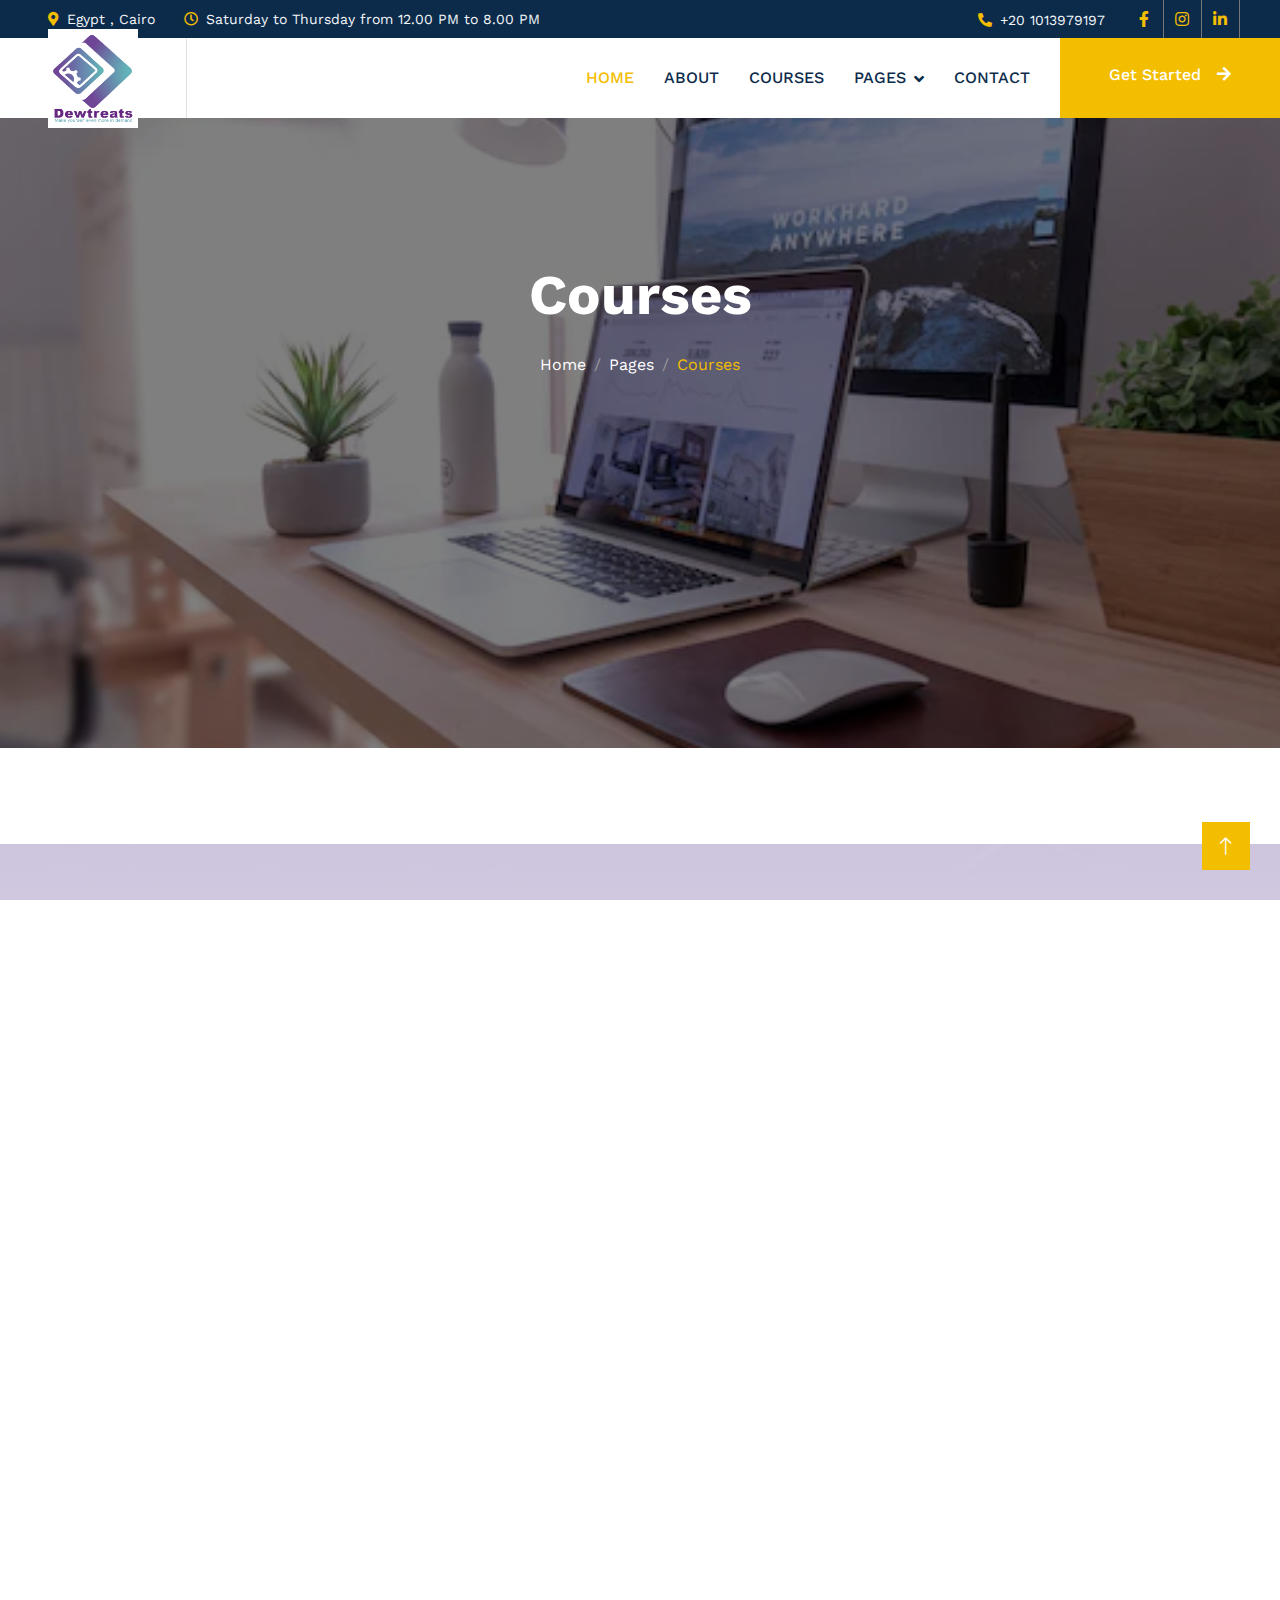
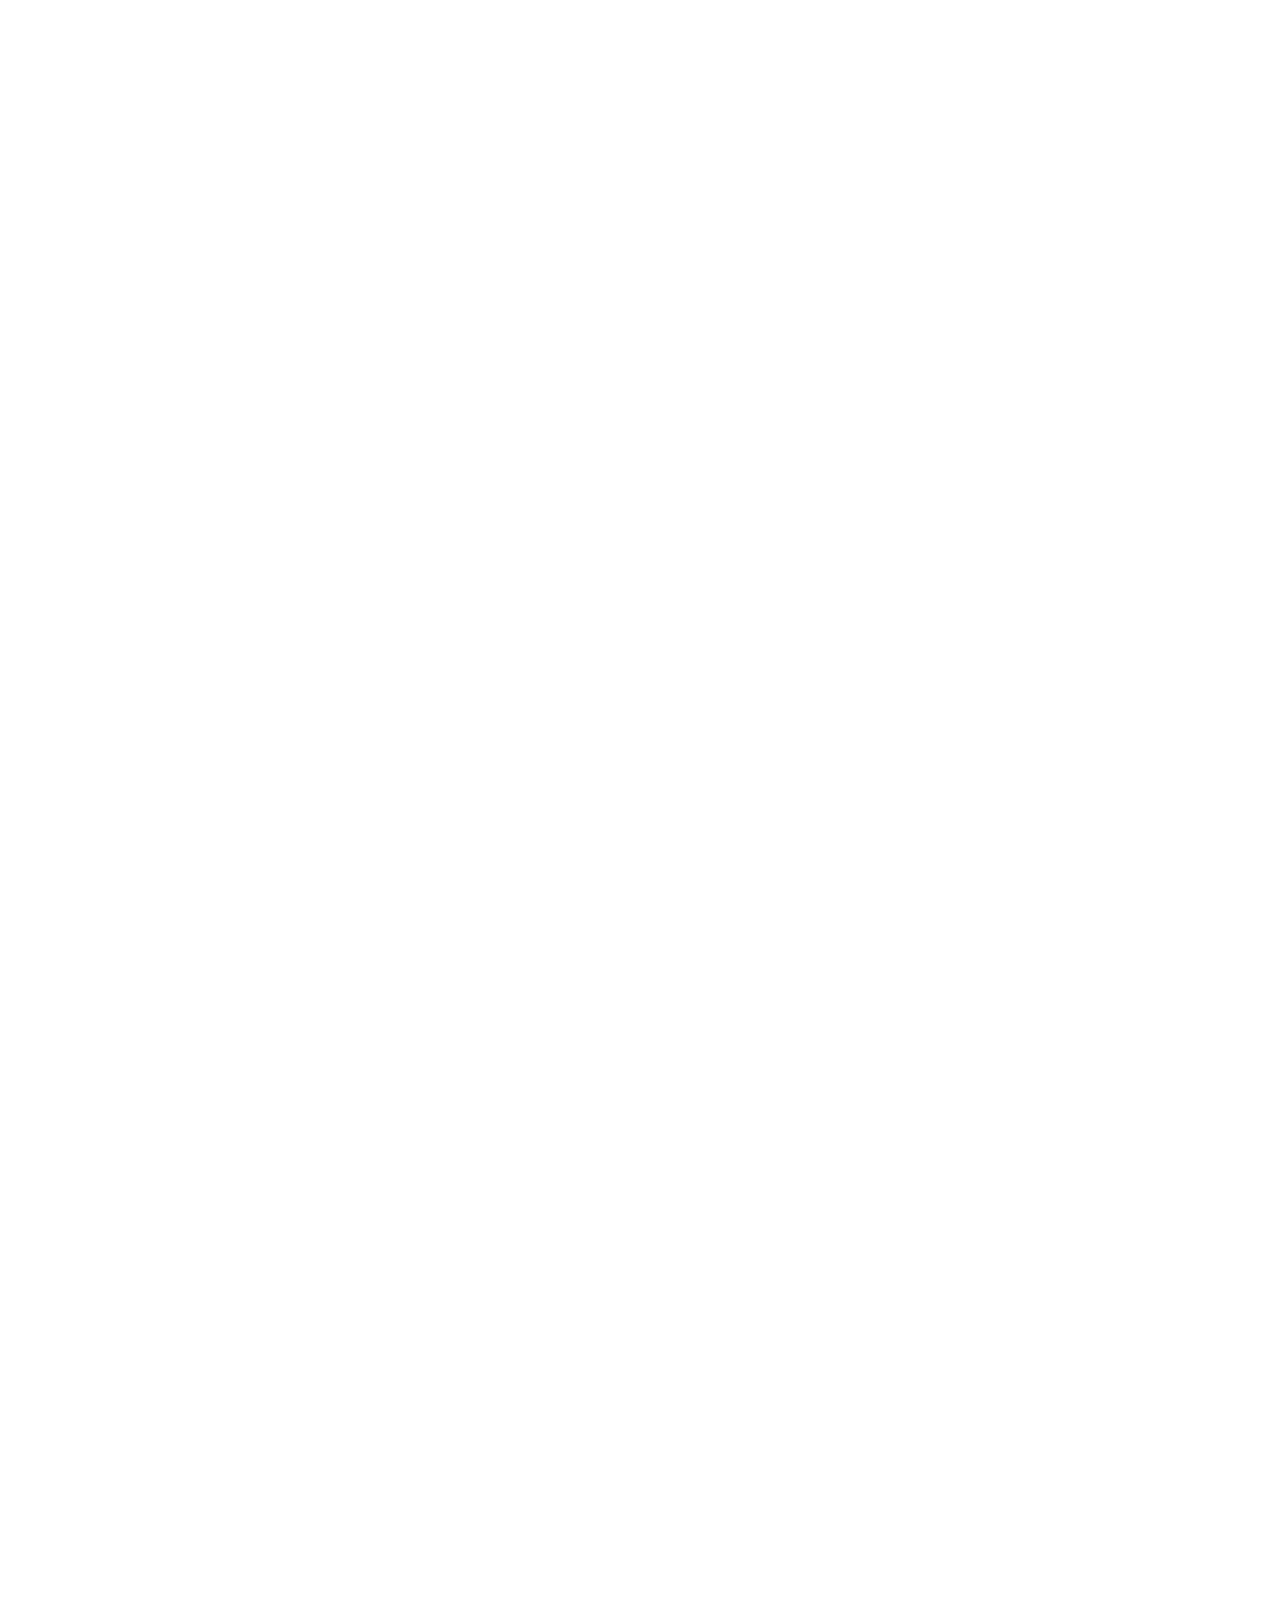
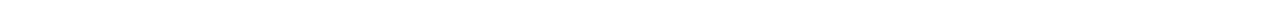
<file: courses.html>
<!DOCTYPE html>
<html lang="en">

<head>
    <meta charset="utf-8">
    <title>Dewtreats</title>
    <meta content="width=device-width, initial-scale=1.0" name="viewport">
    <meta content="Freelance ,
    Digital marketing ,
    SEO,
    Medical Content Writing ,
    Medical translation ,
    Social media marketing, 
    Graphic design ,
    Motion Graphic ,
    Microsoft Office, 
    Academic writing ,
    Soft skills" name="keywords">
    <meta
        content="DewTreats is a start up specialized in edutech to the medical field, we support our customers to study new fields as SEO, SEO Content Writing, Medical Translation, Social Media Marketing, Graphic Design, Motion Graphic, Academic Writing, AI and also Soft skills."
        name="description">

    <!-- Favicon -->
    <link href="img/logo.jpg" rel="icon">

    <!-- Google Web Fonts -->
    <link rel="preconnect" href="https://fonts.googleapis.com">
    <link rel="preconnect" href="https://fonts.gstatic.com" crossorigin>
    <link href="https://fonts.googleapis.com/css2?family=Work+Sans:wght@400;500;600;700&display=swap" rel="stylesheet">

    <!-- Icon Font Stylesheet -->
    <link href="https://cdnjs.cloudflare.com/ajax/libs/font-awesome/5.10.0/css/all.min.css" rel="stylesheet">
    <link href="https://cdn.jsdelivr.net/npm/bootstrap-icons@1.4.1/font/bootstrap-icons.css" rel="stylesheet">

    <!-- Libraries Stylesheet -->
    <link href="lib/animate/animate.min.css" rel="stylesheet">
    <link href="lib/owlcarousel/assets/owl.carousel.min.css" rel="stylesheet">

    <!-- Customized Bootstrap Stylesheet -->
    <link href="css/bootstrap.min.css" rel="stylesheet">

    <!-- Template Stylesheet -->
    <link href="css/style.css" rel="stylesheet">
</head>

<body>
    <!-- Spinner Start -->
    <div id="spinner"
        class="show bg-white position-fixed translate-middle w-100 vh-100 top-50 start-50 d-flex align-items-center justify-content-center">
        <div class="spinner-grow text-primary" role="status"></div>
    </div>
    <!-- Spinner End -->


    <!-- Topbar Start -->
    <div class="container-fluid bg-dark text-light p-0">
        <div class="row gx-0 d-none d-lg-flex">
            <div class="col-lg-7 px-5 text-start">
                <div class="h-100 d-inline-flex align-items-center me-4">
                    <small class="fa fa-map-marker-alt text-primary me-2"></small>
                    <small>Egypt , Cairo</small>
                </div>
                <div class="h-100 d-inline-flex align-items-center">
                    <small class="far fa-clock text-primary me-2"></small>
                    <small>Saturday to Thursday from 12.00 PM to 8.00 PM</small>
                </div>
            </div>
            <div class="col-lg-5 px-5 text-end">
                <div class="h-100 d-inline-flex align-items-center me-4">
                    <small class="fa fa-phone-alt text-primary me-2"></small>
                    <small>+20 1013979197</small>
                </div>
                <div class="h-100 d-inline-flex align-items-center mx-n2">
                    <a class="btn btn-square btn-link rounded-0 border-0 border-end border-secondary"
                        href="https://www.facebook.com/DewTreats?mibextid=LQQJ4d" target="_blank"><i
                            class="fab fa-facebook-f"></i></a>
                    <a class="btn btn-square btn-link rounded-0 border-0 border-end border-secondary"
                        href="https://cutt.us/c9JXX" target="_blank"><i class="fab fa-instagram"></i></a>
                    <a class="btn btn-square btn-link rounded-0 border-0 border-end border-secondary"
                        href="https://cutt.us/qhVY9" target="_blank"><i class="fab fa-linkedin-in"></i></a>
                    <!-- <a class="btn btn-square btn-link rounded-0" href=""><i class="fab fa-instagram"></i></a> -->
                </div>
            </div>
        </div>
    </div>
    <!-- Topbar End -->


    <!-- Navbar Start -->
    <nav class="navbar navbar-expand-lg bg-white navbar-light sticky-top p-0">
        <a href="index.html" class="navbar-brand d-flex align-items-center border-end px-4 px-lg-5">
            <img src="img/logo.png" alt="logo" class="logo">
            <!-- <h2 class="m-0"><i class="fa fa-car text-primary me-2"></i>Drivin</h2> -->
        </a>
        <button type="button" class="navbar-toggler me-4" data-bs-toggle="collapse" data-bs-target="#navbarCollapse">
            <span class="navbar-toggler-icon"></span>
        </button>
        <div class="collapse navbar-collapse" id="navbarCollapse">
            <div class="navbar-nav ms-auto p-4 p-lg-0">
                <a href="index.html" class="nav-item nav-link active">Home</a>
                <a href="about.html" class="nav-item nav-link">About</a>
                <a href="courses.html" class="nav-item nav-link">Courses</a>
                <div class="nav-item dropdown">
                    <a href="#" class="nav-link dropdown-toggle" data-bs-toggle="dropdown">Pages</a>
                    <div class="dropdown-menu bg-light m-0">
                        <!-- <a href="feature.html" class="dropdown-item">Features</a> -->
                        <!-- <a href="appointment.html" class="dropdown-item">Appointment</a> -->
                        <a href="team.html" class="dropdown-item">Our Team</a>
                        <a href="testimonial.html" class="dropdown-item">Testimonial</a>
                        <!-- <a href="404.html" class="dropdown-item">404 Page</a> -->
                    </div>
                </div>
                <a href="contact.html" class="nav-item nav-link">Contact</a>
            </div>

            <a href="https://wa.me/+201013979197" target="_blank"
                class="btn btn-primary py-4 px-lg-5 d-none d-lg-block bg-primary" >Get Started<i
                    class="fa fa-arrow-right ms-3"></i></a>
        </div>
    </nav>
    <!-- Navbar End -->

    <!-- Page Header Start -->
    <div class="container-fluid page-header py-6 my-6 mt-0 wow fadeIn" data-wow-delay="0.1s">
        <div class="container text-center mt-5">
            <h1 class="display-4 text-white animated slideInDown mb-4">Courses</h1>
            <nav aria-label="breadcrumb animated slideInDown">
                <ol class="breadcrumb justify-content-center mb-0">
                    <li class="breadcrumb-item"><a class="text-white" href="#">Home</a></li>
                    <li class="breadcrumb-item"><a class="text-white" href="#">Pages</a></li>
                    <li class="breadcrumb-item text-primary active" aria-current="page">Courses</li>
                </ol>
            </nav>
        </div>
    </div>
    <!-- Page Header End -->


    <!-- Courses Start -->
    <div class="container-xxl courses my-6 py-6 pb-0">
        <div class="container">
            <div class="text-center mx-auto mb-5 wow fadeInUp" data-wow-delay="0.1s" style="max-width: 500px;">
                <h6 class="text-primary text-uppercase mb-2">Tranding Courses</h6>
                <h1 class="display-6 mb-4">Our Courses Upskill You With Digital Marketing</h1>
            </div>

            <div class="container-xxl py-6">
                <div class="container">
                    <div class="row justify-content-center">
                        <div class="col-lg-12 wow fadeInUp" data-wow-delay="0.1s">
                            <div class="owl-carousel testimonial-carousel">
                                <div class="testimonial-item text-center">
                                    <div class="row g-4 justify-content-center">

                                        <div class="col-lg-4 col-md-6 wow fadeInUp" data-wow-delay="0.1s">
                                            <div class="courses-item d-flex flex-column bg-white overflow-hidden h-100">
                                                <div class="text-center p-4 pt-0">
                                                    <!-- <div class="d-inline-block bg-primary text-white fs-5 py-1 px-4 mb-4">$99</div> -->
                                                    <h5 class="mb-3 mt-5">Medical Translation Course</h5>
                                                    <p>Learn the skills of medical translation for references, books,
                                                        treatment protocols, and drug prescriptions.</p>
                                                    <ol class="breadcrumb justify-content-center mb-0">
                                                        <!-- <li class="breadcrumb-item small"><i class="fa fa-signal text-primary me-2"></i>Beginner</li> -->
                                                        <li class="breadcrumb-item small"><i
                                                                class="fa fa-calendar-alt text-primary me-2"></i>40
                                                            hours</li>
                                                    </ol>
                                                </div>
                                                <div class="position-relative mt-auto">
                                                    <img class="img-fluid w-100 h-100" src="img/medial translation.jpg"
                                                        alt="">
                                                    <div class="courses-overlay">
                                                        <a class="btn btn-outline-primary border-2"
                                                            href="https://wa.me/+201013979197" target="_blank">Read
                                                            More</a>
                                                    </div>
                                                </div>
                                            </div>
                                        </div>
                                        <div class="col-lg-4 col-md-6 wow fadeInUp" data-wow-delay="0.3s">
                                            <div class="courses-item d-flex flex-column bg-white overflow-hidden h-100">
                                                <div class="text-center p-4 pt-0">
                                                    <!-- <div class="d-inline-block bg-primary text-white fs-5 py-1 px-4 mb-4">$99</div> -->
                                                    <h5 class="mb-3 mt-5">Academic Writing Course</h5>
                                                    <p>Learn the skills of scientific writing for master's and doctoral
                                                        dissertations.</p>
                                                    <ol class="breadcrumb justify-content-center mb-0">
                                                        <!-- <li class="breadcrumb-item small"><i class="fa fa-signal text-primary me-2"></i>Beginner</li> -->
                                                        <li class="breadcrumb-item small"><i
                                                                class="fa fa-calendar-alt text-primary me-2"></i>16
                                                            hours</li>
                                                    </ol>
                                                </div>
                                                <div class="position-relative mt-auto">
                                                    <img class="img-fluid w-100 h-100" src="img/academic writing.jpg"
                                                        alt="">
                                                    <div class="courses-overlay">
                                                        <a class="btn btn-outline-primary border-2"
                                                            href="https://wa.me/+201013979197" target="_blank">Read
                                                            More</a>
                                                    </div>
                                                </div>
                                            </div>
                                        </div>
                                        <div class="col-lg-4 col-md-6 wow fadeInUp" data-wow-delay="0.5s">
                                            <div class="courses-item d-flex flex-column bg-white overflow-hidden h-100">
                                                <div class="text-center p-4 pt-0">
                                                    <!-- <div class="d-inline-block bg-primary text-white fs-5 py-1 px-4 mb-4">$99</div> -->
                                                    <h5 class="mb-3 mt-5">Social Media Marketing Course</h5>
                                                    <p>Learn the skills of managing pages, creating a strategic plan,
                                                        analyzing competitors, and running sponsored advertisements.</p>
                                                    <ol class="breadcrumb justify-content-center mb-0">
                                                        <!-- <li class="breadcrumb-item small"><i class="fa fa-signal text-primary me-2"></i>Beginner</li> -->
                                                        <li class="breadcrumb-item small"><i
                                                                class="fa fa-calendar-alt text-primary me-2"></i>32
                                                            hours</li>
                                                    </ol>
                                                </div>
                                                <div class="position-relative mt-auto">
                                                    <img class="img-fluid w-100 h-100" src="img/social media.jpg"
                                                        alt="">
                                                    <div class="courses-overlay">
                                                        <a class="btn btn-outline-primary border-2"
                                                            href="https://wa.me/+201013979197" target="_blank">Read
                                                            More</a>
                                                    </div>
                                                </div>
                                            </div>
                                        </div>

                                    </div>
                                </div>
                                <div class="testimonial-item text-center">
                                    <div class="row g-4 justify-content-center">

                                        <div class="col-lg-4 col-md-6 wow fadeInUp" data-wow-delay="0.1s">
                                            <div class="courses-item d-flex flex-column bg-white overflow-hidden h-100">
                                                <div class="text-center p-4 pt-0">
                                                    <!-- <div class="d-inline-block bg-primary text-white fs-5 py-1 px-4 mb-4">$99</div> -->
                                                    <h5 class="mb-3 mt-5">Medical Content Writing Course</h5>
                                                    <p>Learn the skills of writing medical articles for websites,
                                                        following SEO guidelines.</p>
                                                    <ol class="breadcrumb justify-content-center mb-0">
                                                        <!-- <li class="breadcrumb-item small"><i class="fa fa-signal text-primary me-2"></i>Beginner</li> -->
                                                        <li class="breadcrumb-item small"><i
                                                                class="fa fa-calendar-alt text-primary me-2"></i>30
                                                            hours</li>
                                                    </ol>
                                                </div>
                                                <div class="position-relative mt-auto">
                                                    <img class="img-fluid w-100 h-100"
                                                        src="img/medical content writing.jpg" alt="">
                                                    <div class="courses-overlay">
                                                        <a class="btn btn-outline-primary border-2"
                                                            href="https://wa.me/+201013979197" target="_blank">Read
                                                            More</a>
                                                    </div>
                                                </div>
                                            </div>
                                        </div>
                                        <div class="col-lg-4 col-md-6 wow fadeInUp" data-wow-delay="0.3s">
                                            <div class="courses-item d-flex flex-column bg-white overflow-hidden h-100">
                                                <div class="text-center p-4 pt-0">
                                                    <!-- <div class="d-inline-block bg-primary text-white fs-5 py-1 px-4 mb-4">$99</div> -->
                                                    <h5 class="mb-3 mt-5">Graphic Design Course</h5>
                                                    <p>Master the skills of design using Photoshop and Illustrator
                                                        software.</p>
                                                    <ol class="breadcrumb justify-content-center mb-0">
                                                        <!-- <li class="breadcrumb-item small"><i class="fa fa-signal text-primary me-2"></i>Beginner</li> -->
                                                        <li class="breadcrumb-item small"><i
                                                                class="fa fa-calendar-alt text-primary me-2"></i>32
                                                            hours</li>
                                                    </ol>
                                                </div>
                                                <div class="position-relative mt-auto">
                                                    <img class="img-fluid w-100 h-100" src="img/graphic design.jpg"
                                                        alt="">
                                                    <div class="courses-overlay">
                                                        <a class="btn btn-outline-primary border-2"
                                                            href="https://wa.me/+201013979197" target="_blank">Read
                                                            More</a>
                                                    </div>
                                                </div>
                                            </div>
                                        </div>
                                        <div class="col-lg-4 col-md-6 wow fadeInUp" data-wow-delay="0.5s">
                                            <div class="courses-item d-flex flex-column bg-white overflow-hidden h-100">
                                                <div class="text-center p-4 pt-0">
                                                    <!-- <div class="d-inline-block bg-primary text-white fs-5 py-1 px-4 mb-4">$99</div> -->
                                                    <h5 class="mb-3 mt-5">Microsoft Office Programs Course</h5>
                                                    <p>Master the skills of working with Word, Excel, and PowerPoint.
                                                    </p>
                                                    <ol class="breadcrumb justify-content-center mb-0">
                                                        <!-- <li class="breadcrumb-item small"><i class="fa fa-signal text-primary me-2"></i>Beginner</li> -->
                                                        <li class="breadcrumb-item small"><i
                                                                class="fa fa-calendar-alt text-primary me-2"></i>14
                                                            hours</li>
                                                    </ol>
                                                </div>
                                                <div class="position-relative mt-auto">
                                                    <img class="img-fluid w-100 h-100" src="img/microsoft office.jpg"
                                                        alt="">
                                                    <div class="courses-overlay">
                                                        <a class="btn btn-outline-primary border-2"
                                                            href="https://wa.me/+201013979197" target="_blank">Read
                                                            More</a>
                                                    </div>
                                                </div>
                                            </div>
                                        </div>

                                    </div>
                                </div>
                                <div class="testimonial-item text-center">
                                    <div class="row g-4 justify-content-center">

                                        <div class="col-lg-4 col-md-6 wow fadeInUp" data-wow-delay="0.1s">
                                            <div class="courses-item d-flex flex-column bg-white overflow-hidden h-100">
                                                <div class="text-center p-4 pt-0">
                                                    <!-- <div class="d-inline-block bg-primary text-white fs-5 py-1 px-4 mb-4">$99</div> -->
                                                    <h5 class="mb-3 mt-5">Motion Graphics Course</h5>
                                                    <p>Master the skills of working with Illustrator and After Effects
                                                        software for motion graphics.</p>
                                                    <ol class="breadcrumb justify-content-center mb-0">
                                                        <!-- <li class="breadcrumb-item small"><i class="fa fa-signal text-primary me-2"></i>Beginner</li> -->
                                                        <li class="breadcrumb-item small"><i
                                                                class="fa fa-calendar-alt text-primary me-2"></i>24
                                                            hours</li>
                                                    </ol>
                                                </div>
                                                <div class="position-relative mt-auto">
                                                    <img class="img-fluid w-100 h-100" src="img/motion graphic.jpg"
                                                        alt="">
                                                    <div class="courses-overlay">
                                                        <a class="btn btn-outline-primary border-2"
                                                            href="https://wa.me/+201013979197" target="_blank">Read
                                                            More</a>
                                                    </div>
                                                </div>
                                            </div>
                                        </div>
                                        <!-- <div class="col-lg-4 col-md-6 wow fadeInUp" data-wow-delay="0.3s">
                                            <div class="courses-item d-flex flex-column bg-white overflow-hidden h-100">
                                                <div class="text-center p-4 pt-0">
                                                    <div class="d-inline-block bg-primary text-white fs-5 py-1 px-4 mb-4">$99</div>
                                                    <h5 class="mb-3">Highway Driving Lesson</h5>
                                                    <p>Tempor erat elitr rebum at clita dolor diam ipsum sit diam amet diam et eos</p>
                                                    <ol class="breadcrumb justify-content-center mb-0">
                                                        <li class="breadcrumb-item small"><i class="fa fa-signal text-primary me-2"></i>Beginner</li>
                                                        <li class="breadcrumb-item small"><i class="fa fa-calendar-alt text-primary me-2"></i>3 Week</li>
                                                    </ol>
                                                </div>
                                                <div class="position-relative mt-auto">
                                                    <img class="img-fluid w-100 h-100" src="img/courses-2.jpg" alt="">
                                                    <div class="courses-overlay">
                                                        <a class="btn btn-outline-primary border-2" href="">Read More</a>
                                                    </div>
                                                </div>
                                            </div>
                                        </div>
                                        <div class="col-lg-4 col-md-6 wow fadeInUp" data-wow-delay="0.5s">
                                            <div class="courses-item d-flex flex-column bg-white overflow-hidden h-100">
                                                <div class="text-center p-4 pt-0">
                                                    <div class="d-inline-block bg-primary text-white fs-5 py-1 px-4 mb-4">$99</div>
                                                    <h5 class="mb-3">International Driving</h5>
                                                    <p>Tempor erat elitr rebum at clita dolor diam ipsum sit diam amet diam et eos</p>
                                                    <ol class="breadcrumb justify-content-center mb-0">
                                                        <li class="breadcrumb-item small"><i class="fa fa-signal text-primary me-2"></i>Beginner</li>
                                                        <li class="breadcrumb-item small"><i class="fa fa-calendar-alt text-primary me-2"></i>3 Week</li>
                                                    </ol>
                                                </div>
                                                <div class="position-relative mt-auto">
                                                    <img class="img-fluid w-100 h-100" src="img/courses-3.jpg" alt="">
                                                    <div class="courses-overlay">
                                                        <a class="btn btn-outline-primary border-2" href="">Read More</a>
                                                    </div>
                                                </div>
                                            </div>
                                        </div> -->

                                    </div>
                                </div>
                            </div>
                        </div>
                    </div>
                </div>
            </div>

            <div class="col-lg-8 mx-auto my-6 mb-0 wow fadeInUp" data-wow-delay="0.1s">
                <div class="bg-primary text-center p-5">
                    <h1 class="mb-4">Make Appointment</h1>
                    <form method="post" id="sheetdb-form" name="Contact-Form"
                        action="https://sheetdb.io/api/v1/wa56y6o5my9je">
                        <div class="row g-3">
                            <div class="col-sm-6">
                                <div class="form-floating">
                                    <input type="text" class="form-control border-0" id="gname"
                                        placeholder="Gurdian Name" name="data[userName]">
                                    <label for="gname">Your Name</label>
                                </div>
                            </div>
                            <div class="col-sm-6">
                                <div class="form-floating">
                                    <input type="email" class="form-control border-0" id="gmail"
                                        placeholder="Gurdian Email" name="data[userEmail]">
                                    <label for="gmail">Your Email</label>
                                </div>
                            </div>
                            <div class="col-sm-6">
                                <div class="form-floating">
                                    <input type="text" class="form-control border-0" id="cname" placeholder="Child Name"
                                        name="data[courseName]">
                                    <label for="cname">Courses Name</label>
                                </div>
                            </div>
                            <div class="col-sm-6">
                                <div class="form-floating">
                                    <input name="data[userPhone]" type="number" class="form-control border-0" id="phone"
                                        placeholder="Your Phone ">
                                    <label for="phone">Your Phone</label>
                                </div>
                            </div>
                            <div class="col-12">
                                <div class="form-floating">
                                    <textarea class="form-control border-0" placeholder="Leave a message here"
                                        id="message" style="height: 100px" name="data[userMessage]"></textarea>
                                    <label for="message">Message</label>
                                </div>
                            </div>
                            <div class="col-12">
                                <!-- <input id="submit" class="btn btn-dark w-100 py-3" type="submit" value="Submit"> -->
                                <input data-toggle="modal" data-target="#exampleModal" id="submit" class="btn btn-dark w-100 py-3" type="submit" value="Submit">


                            </div>
                        </div>
                    </form>
                </div>
            </div>

        </div>
    </div>



    <!-- Footer Start -->
    <div class="container-fluid bg-dark text-light footer my-6 mb-0 py-6 wow fadeIn" data-wow-delay="0.1s">
        <div class="container">
            <div class="row g-5">
                <div class="col-lg-4 col-md-6">
                    <h4 class="text-white mb-4">Get In Touch</h4>
                    <!-- <img src="img/logo.jpg" alt="logo" style="height: 13vh;width:10vw"> -->
                    <h2 class="text-primary mb-4"></h2>
                    <p class="mb-2"><i class="fa fa-map-marker-alt me-3"></i>Egypt , Cairo</p>
                    <p class="mb-2"><i class="fa fa-phone-alt me-3"></i>+20 1013979197</p>
                    <p class="mb-2"><i class="fa fa-envelope me-3"></i>dewtreats2020@gmail.com</p>
                </div>
                <div class="col-lg-3 col-md-6">
                    <h4 class="text-light mb-4">Quick Links</h4>
                    <a class="btn btn-link" href="about.html">About Us</a>
                    <a class="btn btn-link" href="contact.html">Contact Us</a>
                    <a class="btn btn-link" href="https://wa.me/+201013979197" target="_blank">Our Services</a>
                    <a class="btn btn-link" href="https://wa.me/+201013979197" target="_blank">Terms & Condition</a>
                    <a class="btn btn-link" href="https://wa.me/+201013979197" target="_blank">Support</a>
                </div>
                <div class="col-lg-3 col-md-6">
                    <h4 class="text-light mb-4">Popular Links</h4>
                    <a class="btn btn-link" href="about.html">About Us</a>
                    <a class="btn btn-link" href="contact.html">Contact Us</a>
                    <a class="btn btn-link" href="https://wa.me/+201013979197" target="_blank">Our Services</a>
                    <a class="btn btn-link" href="https://wa.me/+201013979197" target="_blank">Terms & Condition</a>
                    <a class="btn btn-link" href="https://wa.me/+201013979197" target="_blank">Support</a>
                </div>
                <div class="col-lg-3 col-md-6">
                    <!-- <h4 class="text-light mb-4">Newsletter</h4>
                    <form action="">
                        <div class="input-group">
                            <input type="text" class="form-control p-3 border-0" placeholder="Your Email Address">
                            <button class="btn btn-primary">Sign Up</button>
                        </div>
                    </form> -->
                    <h6 class="text-white mt-4 mb-3">Follow Us</h6>
                    <div class="d-flex pt-2">


                        <a class="btn btn-square btn-outline-light me-1" href="https://cutt.us/qhVY9" target="_blank"><i
                                class="fab fa-linkedin-in"></i></a>
                        <a class="btn btn-square btn-outline-light me-1"
                            href="https://www.facebook.com/DewTreats?mibextid=LQQJ4d" target="_blank"><i
                                class="fab fa-facebook-f"></i></a>
                        <a class="btn btn-square btn-outline-light me-1" href="https://cutt.us/c9JXX" target="_blank"><i
                                class="fab fa-instagram"></i></a>
                    </div>
                </div>
            </div>
        </div>
    </div>
    <!-- Footer End -->


    <!-- Copyright Start -->
    <div class="container-fluid copyright text-light py-4 wow fadeIn" data-wow-delay="0.1s">
        <div class="container">
            <div class="row">
                <div class="col-md-6 text-center text-md-start mb-3 mb-md-0">
                    &copy; <a href="#">Dewtreats</a>, All Right Reserved.
                </div>
                <div class="col-md-6 text-center text-md-end">
                    <!--/*** This template is free as long as you keep the footer author’s credit link/attribution link/backlink. If you'd like to use the template without the footer author’s credit link/attribution link/backlink, you can purchase the Credit Removal License from "https://htmlcodex.com/credit-removal". Thank you for your support. ***/-->
                    Designed By <a href="https://htmlcodex.com">HTML Codex</a>
                    <!-- <br>Distributed By: <a href="https://themewagon.com" target="_blank">ThemeWagon</a> -->
                </div>
            </div>
        </div>
    </div>
    <!-- Copyright End -->


    <!-- Back to Top -->
    <a href="#" class="btn btn-lg btn-primary btn-lg-square back-to-top"><i class="bi bi-arrow-up"></i></a>


    <!-- JavaScript Libraries -->
    <script src="https://code.jquery.com/jquery-3.4.1.min.js"></script>
    <script src="https://code.jquery.com/jquery-3.2.1.slim.min.js" integrity="sha384-KJ3o2DKtIkvYIK3UENzmM7KCkRr/rE9/Qpg6aAZGJwFDMVNA/GpGFF93hXpG5KkN" crossorigin="anonymous"></script>
    <script src="https://cdn.jsdelivr.net/npm/popper.js@1.12.9/dist/umd/popper.min.js" integrity="sha384-ApNbgh9B+Y1QKtv3Rn7W3mgPxhU9K/ScQsAP7hUibX39j7fakFPskvXusvfa0b4Q" crossorigin="anonymous"></script>
    <script src="https://cdn.jsdelivr.net/npm/bootstrap@4.0.0/dist/js/bootstrap.min.js" integrity="sha384-JZR6Spejh4U02d8jOt6vLEHfe/JQGiRRSQQxSfFWpi1MquVdAyjUar5+76PVCmYl" crossorigin="anonymous"></script>

    <script src="https://cdn.jsdelivr.net/npm/bootstrap@5.0.0/dist/js/bootstrap.bundle.min.js"></script>
    <script src="lib/wow/wow.min.js"></script>
    <script src="lib/easing/easing.min.js"></script>
    <script src="lib/waypoints/waypoints.min.js"></script>
    <script src="lib/owlcarousel/owl.carousel.min.js"></script>
    <script src="https://smtpjs.com/v3/smtp.js"></script>
    <!-- <script src="js/bootstrap.bundle.min.js"></script> -->
    <!-- Template Javascript -->
    <script src="js/main.js"></script>
</body>

</html>
</file>
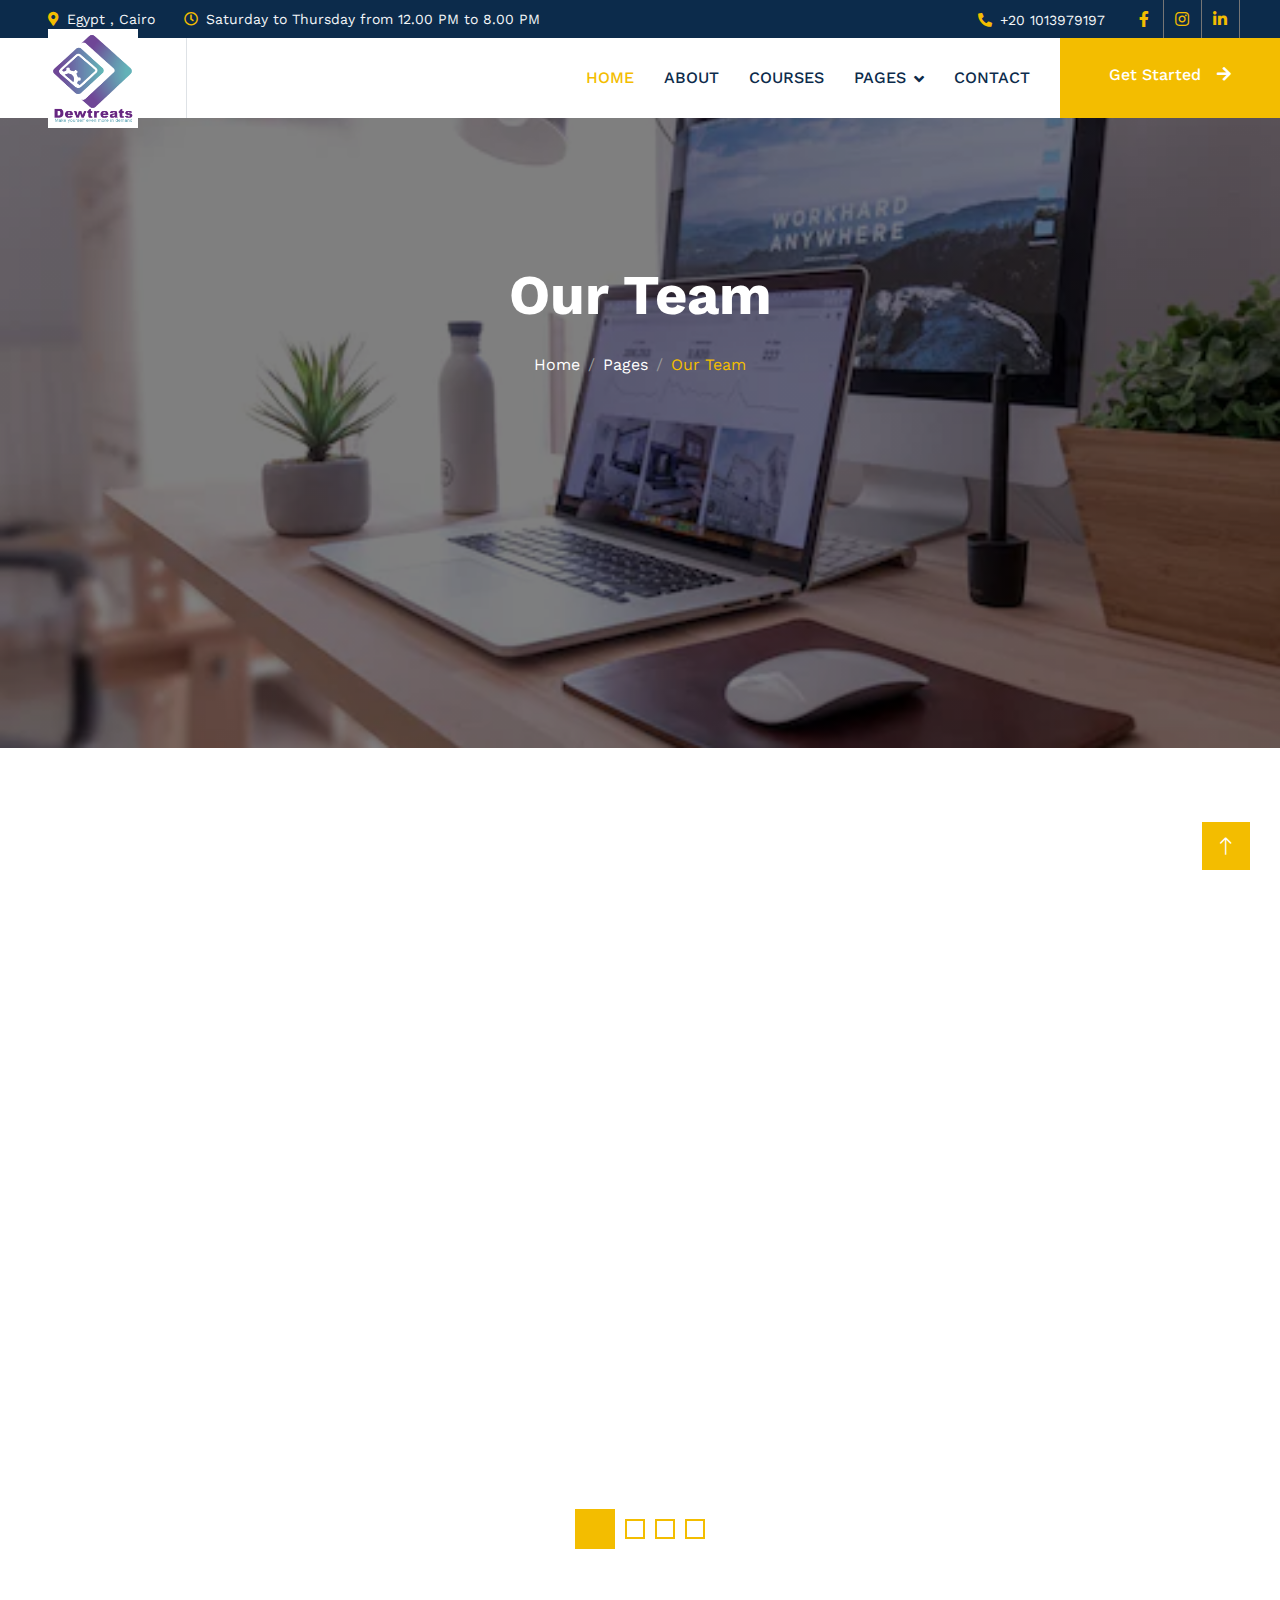
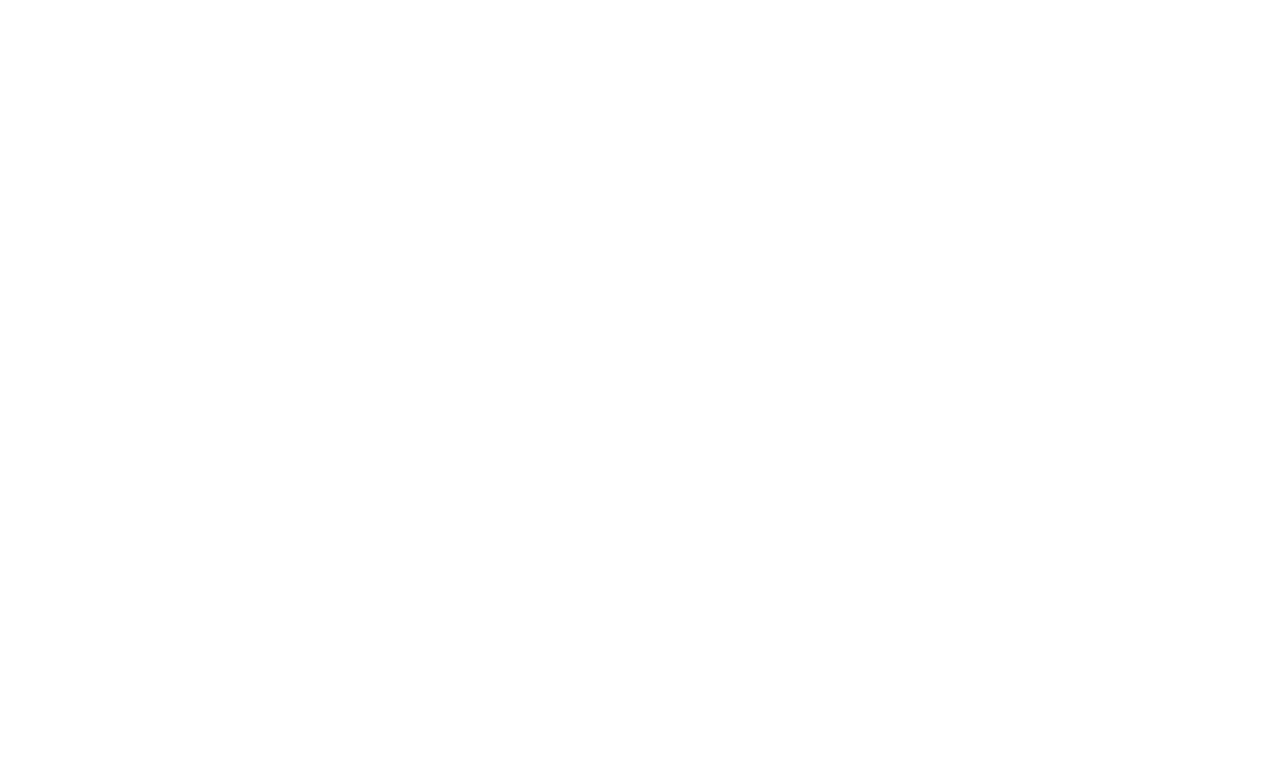
<file: team.html>
<!DOCTYPE html>
<html lang="en">

<head>
    <meta charset="utf-8">
    <title>Dewtreats</title>
    <meta content="width=device-width, initial-scale=1.0" name="viewport">
    <meta content="Freelance ,
    Digital marketing ,
    SEO,
    Medical Content Writing ,
    Medical translation ,
    Social media marketing, 
    Graphic design ,
    Motion Graphic ,
    Microsoft Office, 
    Academic writing ,
    Soft skills" name="keywords">
    <meta
        content="DewTreats is a start up specialized in edutech to the medical field, we support our customers to study new fields as SEO, SEO Content Writing, Medical Translation, Social Media Marketing, Graphic Design, Motion Graphic, Academic Writing, AI and also Soft skills."
        name="description">

    <!-- Favicon -->
    <link href="img/logo.jpg" rel="icon">

    <!-- Google Web Fonts -->
    <link rel="preconnect" href="https://fonts.googleapis.com">
    <link rel="preconnect" href="https://fonts.gstatic.com" crossorigin>
    <link href="https://fonts.googleapis.com/css2?family=Work+Sans:wght@400;500;600;700&display=swap" rel="stylesheet">

    <!-- Icon Font Stylesheet -->
    <link href="https://cdnjs.cloudflare.com/ajax/libs/font-awesome/5.10.0/css/all.min.css" rel="stylesheet">
    <link href="https://cdn.jsdelivr.net/npm/bootstrap-icons@1.4.1/font/bootstrap-icons.css" rel="stylesheet">

    <!-- Libraries Stylesheet -->
    <link href="lib/animate/animate.min.css" rel="stylesheet">
    <link href="lib/owlcarousel/assets/owl.carousel.min.css" rel="stylesheet">

    <!-- Customized Bootstrap Stylesheet -->
    <link href="css/bootstrap.min.css" rel="stylesheet">

    <!-- Template Stylesheet -->
    <link href="css/style.css" rel="stylesheet">
</head>

<body>
    <!-- Spinner Start -->
    <div id="spinner"
        class="show bg-white position-fixed translate-middle w-100 vh-100 top-50 start-50 d-flex align-items-center justify-content-center">
        <div class="spinner-grow text-primary" role="status"></div>
    </div>
    <!-- Spinner End -->


    <!-- Topbar Start -->
    <div class="container-fluid bg-dark text-light p-0">
        <div class="row gx-0 d-none d-lg-flex">
            <div class="col-lg-7 px-5 text-start">
                <div class="h-100 d-inline-flex align-items-center me-4">
                    <small class="fa fa-map-marker-alt text-primary me-2"></small>
                    <small>Egypt , Cairo</small>
                </div>
                <div class="h-100 d-inline-flex align-items-center">
                    <small class="far fa-clock text-primary me-2"></small>
                    <small>Saturday to Thursday from 12.00 PM to 8.00 PM</small>
                </div>
            </div>
            <div class="col-lg-5 px-5 text-end">
                <div class="h-100 d-inline-flex align-items-center me-4">
                    <small class="fa fa-phone-alt text-primary me-2"></small>
                    <small>+20 1013979197</small>
                </div>
                <div class="h-100 d-inline-flex align-items-center mx-n2">
                    <a class="btn btn-square btn-link rounded-0 border-0 border-end border-secondary"
                        href="https://www.facebook.com/DewTreats?mibextid=LQQJ4d" target="_blank"><i
                            class="fab fa-facebook-f"></i></a>
                    <a class="btn btn-square btn-link rounded-0 border-0 border-end border-secondary"
                        href="https://cutt.us/c9JXX" target="_blank"><i class="fab fa-instagram"></i></a>
                    <a class="btn btn-square btn-link rounded-0 border-0 border-end border-secondary"
                        href="https://cutt.us/qhVY9" target="_blank"><i class="fab fa-linkedin-in"></i></a>
                    <!-- <a class="btn btn-square btn-link rounded-0" href=""><i class="fab fa-instagram"></i></a> -->
                </div>
            </div>
        </div>
    </div>
    <!-- Topbar End -->



    <!-- Navbar Start -->
    <nav class="navbar navbar-expand-lg bg-white navbar-light sticky-top p-0">
        <a href="index.html" class="navbar-brand d-flex align-items-center border-end px-4 px-lg-5">
            <img src="img/logo.png" alt="logo" class="logo">
            <!-- <h2 class="m-0"><i class="fa fa-car text-primary me-2"></i>Drivin</h2> -->
        </a>
        <button type="button" class="navbar-toggler me-4" data-bs-toggle="collapse" data-bs-target="#navbarCollapse">
            <span class="navbar-toggler-icon"></span>
        </button>
        <div class="collapse navbar-collapse" id="navbarCollapse">
            <div class="navbar-nav ms-auto p-4 p-lg-0">
                <a href="index.html" class="nav-item nav-link active">Home</a>
                <a href="about.html" class="nav-item nav-link">About</a>
                <a href="courses.html" class="nav-item nav-link">Courses</a>
                <div class="nav-item dropdown">
                    <a href="#" class="nav-link dropdown-toggle" data-bs-toggle="dropdown">Pages</a>
                    <div class="dropdown-menu bg-light m-0">
                        <!-- <a href="feature.html" class="dropdown-item">Features</a> -->
                        <!-- <a href="appointment.html" class="dropdown-item">Appointment</a> -->
                        <a href="team.html" class="dropdown-item">Our Team</a>
                        <a href="testimonial.html" class="dropdown-item">Testimonial</a>
                        <!-- <a href="404.html" class="dropdown-item">404 Page</a> -->
                    </div>
                </div>
                <a href="contact.html" class="nav-item nav-link">Contact</a>
            </div>

            <a href="https://wa.me/+201013979197" target="_blank"
                class="btn btn-primary py-4 px-lg-5 d-none d-lg-block bg-primary" >Get Started<i
                    class="fa fa-arrow-right ms-3"></i></a>
        </div>
    </nav>
    <!-- Navbar End -->


    <!-- Page Header Start -->
    <div class="container-fluid page-header py-6 my-6 mt-0 wow fadeIn" data-wow-delay="0.1s">
        <div class="container text-center mt-5">
            <h1 class="display-4 text-white animated slideInDown mb-4">Our Team</h1>
            <nav aria-label="breadcrumb animated slideInDown">
                <ol class="breadcrumb justify-content-center mb-0">
                    <li class="breadcrumb-item"><a class="text-white" href="#">Home</a></li>
                    <li class="breadcrumb-item"><a class="text-white" href="#">Pages</a></li>
                    <li class="breadcrumb-item text-primary active" aria-current="page">Our Team</li>
                </ol>
            </nav>
        </div>
    </div>
    <!-- Page Header End -->

    <!-- Team Start -->
    <div class="container-xxl py-6 px-5">
        <div class="container  " style="width: 80%;">
            <div class="text-center mx-auto mb-5 wow fadeInUp" data-wow-delay="0.1s" style="max-width: 500px;">
                <h6 class="text-primary text-uppercase mb-2">Meet The Team</h6>
                <h1 class="display-6 mb-4">We Have Great Experience Of Training</h1>
            </div>
            <div class="owl-carousel testimonial-carousel">
                <div class="testimonial-item text-center">
                    <div class="row g-0 team-items">
                        <div class="col-lg-3 col-md-6 wow fadeInUp" data-wow-delay="0.1s">
                            <div class="team-item position-relative " >
                                <div class="position-relative">
                                    <img class="img-fluid w-100 h-100" src="img/walaa ghoniem.jpg" alt="">
                                </div>
                                <div class="bg-light text-center p-4">
                                    <h5 class="mt-2">Walaa Ghoniem</h5>
                                    <span>CEO</span>
                                </div>
                            </div>
                        </div>
                        <div class="col-lg-3 col-md-6 wow fadeInUp" data-wow-delay="0.1s">
                            <div class="team-item position-relative">
                                <div class="position-relative">
                                    <img class="img-fluid w-100 h-100" src="img/amany breek.jpg" alt="">
                                </div>
                                <div class="bg-light text-center p-4">
                                    <h5 class="mt-2">Amany Breek</h5>
                                    <span>Marketing Manager</span>
                                </div>
                            </div>
                        </div>
                        <div class="col-lg-3 col-md-6 wow fadeInUp" data-wow-delay="0.1s">
                            <div class="team-item position-relative">
                                <div class="position-relative">
                                    <img class="img-fluid w-100 h-100" src="img/ahmed samir.jpg" alt="">
                                </div>
                                <div class="bg-light text-center p-4">
                                    <h5 class="mt-2">Ahmed Samir</h5>
                                    <span>Public Relation Specialist</span>
                                </div>
                            </div>
                        </div>
                        <div class="col-lg-3 col-md-6 wow fadeInUp" data-wow-delay="0.1s">
                            <div class="team-item position-relative">
                                <div class="position-relative">
                                    <img class="img-fluid w-100 h-100" src="img//amr abdelwahab.jpg" alt="">
                                </div>
                                <div class="bg-light text-center p-4">
                                    <h5 class="mt-2">Amr Abdelwahab</h5>
                                    <span>Marketing Team</span>
                                </div>
                            </div>
                        </div>

                    </div>
                </div>
                <div class="testimonial-item text-center">
                    <div class="row g-0 team-items">
                        <div class="col-lg-3 col-md-6 wow fadeInUp" data-wow-delay="0.1s">
                            <div class="team-item position-relative">
                                <div class="position-relative">
                                    <img class="img-fluid w-100 h-100" src="img/moataz elgalad.jpg" alt="">
                                </div>
                                <div class="bg-light text-center p-4">
                                    <h5 class="mt-2">Moataz Elgalad</h5>
                                    <span>HR</span>
                                </div>
                            </div>
                        </div>
                        <div class="col-lg-3 col-md-6 wow fadeInUp" data-wow-delay="0.1s">
                            <div class="team-item position-relative">
                                <div class="position-relative">
                                    <img class="img-fluid w-100 h-100" src="img/Doaa El-kady.jpeg" alt="">
                                </div>
                                <div class="bg-light text-center p-4">
                                    <h5 class="mt-2">Doaa El-kady</h5>
                                    <span>Marketing Team</span>
                                </div>
                            </div>
                        </div>
                        <div class="col-lg-3 col-md-6 wow fadeInUp" data-wow-delay="0.1s">
                            <div class="team-item position-relative">
                                <div class="position-relative">
                                    <img class="img-fluid w-100 h-100" src="img/moaz omar.jpg" alt="">
                                </div>
                                <div class="bg-light text-center p-4">
                                    <h5 class="mt-2">Moaz Omar</h5>
                                    <span>Motion Graphic Instructor</span>
                                </div>
                            </div>
                        </div>
                        <div class="col-lg-3 col-md-6 wow fadeInUp" data-wow-delay="0.1s">
                            <div class="team-item position-relative">
                                <div class="position-relative">
                                    <img class="img-fluid w-100 h-100" src="img/amir.JPG" alt="">
                                </div>
                                <div class="bg-light text-center p-4">
                                    <h5 class="mt-2">Amir</h5>
                                    <span>Technical Instructor</span>
                                </div>
                            </div>
                        </div>
                     
                     

                    </div>
                </div>
                <div class="testimonial-item text-center">
                    <div class="row g-0 team-items">
                        <div class="col-lg-3 col-md-6 wow fadeInUp" data-wow-delay="0.1s">
                            <div class="team-item position-relative">
                                <div class="position-relative">
                                    <img class="img-fluid w-100 h-100" src="img/Eman Gaber.jpeg" alt="">
                                </div>
                                <div class="bg-light text-center p-4">
                                    <h5 class="mt-2">Eman Gaber</h5>
                                    <span>Social Media Marketing Instructor</span>
                                </div>
                            </div>
                        </div>
                    
                      
                   
                        <div class="col-lg-3 col-md-6 wow fadeInUp" data-wow-delay="0.1s">
                            <div class="team-item position-relative">
                                <div class="position-relative">
                                    <img class="img-fluid w-100 h-100" src="img/Gehad Ali.jpeg" alt="">
                                </div>
                                <div class="bg-light text-center p-4">
                                    <h5 class="mt-2">Gehad Ali</h5>
                                    <span>Medical Translation Instructor</span>
                                </div>
                            </div>
                        </div>
                        <div class="col-lg-3 col-md-6 wow fadeInUp" data-wow-delay="0.1s">
                            <div class="team-item position-relative">
                                <div class="position-relative">
                                    <img class="img-fluid w-100 h-100" src="img/Kholud Seif.jpeg" alt="">
                                </div>
                                <div class="bg-light text-center p-4">
                                    <h5 class="mt-2">Kholud Seif</h5>
                                    <span>Academic writing Instructor</span>
                                </div>
                            </div>
                        </div>
                        <div class="col-lg-3 col-md-6 wow fadeInUp" data-wow-delay="0.1s">
                            <div class="team-item position-relative">
                                <div class="position-relative">
                                    <img class="img-fluid w-100 h-100" src="img/Safinaz Megahed.png" alt="">
                                </div>
                                <div class="bg-light text-center p-4">
                                    <h5 class="mt-2">Safinaz Megahed</h5>
                                    <span>SEO Content Writing Instructor</span>
                                </div>
                            </div>
                        </div>
                     

                    </div>
                </div>
                <div class="testimonial-item text-center">
                    <div class="row g-0 team-items">
                        <div class="col-lg-3 mx-auto col-md-6 wow fadeInUp" data-wow-delay="0.1s">
                            <div class="team-item position-relative">
                                <div class="position-relative">
                                    <img class="img-fluid w-100 h-100" src="img/moneka nader.jpg" alt="">
                                </div>
                                <div class="bg-light text-center p-4">
                                    <h5 class="mt-2">Moneka Nader</h5>
                                    <span>Customer Service Manager</span>
                                </div>
                            </div>
                        </div>

                    </div>
                </div>

            </div>
        </div>



    </div>
    </div>
    <!-- Team End -->

    <!-- Footer Start -->
    <div class="container-fluid bg-dark text-light footer my-6 mb-0 py-6 wow fadeIn" data-wow-delay="0.1s">
        <div class="container">
            <div class="row g-5">
                <div class="col-lg-4 col-md-6">
                    <h4 class="text-white mb-4">Get In Touch</h4>
                    <!-- <img src="img/logo.jpg" alt="logo" style="height: 13vh;width:10vw"> -->
                    <h2 class="text-primary mb-4"></h2>
                    <p class="mb-2"><i class="fa fa-map-marker-alt me-3"></i>Egypt , Cairo</p>
                    <p class="mb-2"><i class="fa fa-phone-alt me-3"></i>+20 1013979197</p>
                    <p class="mb-2"><i class="fa fa-envelope me-3"></i>dewtreats2020@gmail.com</p>
                </div>
                <div class="col-lg-3 col-md-6">
                    <h4 class="text-light mb-4">Quick Links</h4>
                    <a class="btn btn-link" href="about.html">About Us</a>
                    <a class="btn btn-link" href="contact.html">Contact Us</a>
                    <a class="btn btn-link" href="https://wa.me/+201013979197" target="_blank">Our Services</a>
                    <a class="btn btn-link" href="https://wa.me/+201013979197" target="_blank">Terms & Condition</a>
                    <a class="btn btn-link" href="https://wa.me/+201013979197" target="_blank">Support</a>
                </div>
                <div class="col-lg-3 col-md-6">
                    <h4 class="text-light mb-4">Popular Links</h4>
                    <a class="btn btn-link" href="about.html">About Us</a>
                    <a class="btn btn-link" href="contact.html">Contact Us</a>
                    <a class="btn btn-link" href="https://wa.me/+201013979197" target="_blank">Our Services</a>
                    <a class="btn btn-link" href="https://wa.me/+201013979197" target="_blank">Terms & Condition</a>
                    <a class="btn btn-link" href="https://wa.me/+201013979197" target="_blank">Support</a>
                </div>
                <div class="col-lg-3 col-md-6">
                    <!-- <h4 class="text-light mb-4">Newsletter</h4>
                    <form action="">
                        <div class="input-group">
                            <input type="text" class="form-control p-3 border-0" placeholder="Your Email Address">
                            <button class="btn btn-primary">Sign Up</button>
                        </div>
                    </form> -->
                    <h6 class="text-white mt-4 mb-3">Follow Us</h6>
                    <div class="d-flex pt-2">


                        <a class="btn btn-square btn-outline-light me-1" href="https://cutt.us/qhVY9" target="_blank"><i
                                class="fab fa-linkedin-in"></i></a>
                        <a class="btn btn-square btn-outline-light me-1"
                            href="https://www.facebook.com/DewTreats?mibextid=LQQJ4d" target="_blank"><i
                                class="fab fa-facebook-f"></i></a>
                        <a class="btn btn-square btn-outline-light me-1" href="https://cutt.us/c9JXX" target="_blank"><i
                                class="fab fa-instagram"></i></a>
                    </div>
                </div>
            </div>
        </div>
    </div>
    <!-- Footer End -->


    <!-- Copyright Start -->
    <div class="container-fluid copyright text-light py-4 wow fadeIn" data-wow-delay="0.1s">
        <div class="container">
            <div class="row">
                <div class="col-md-6 text-center text-md-start mb-3 mb-md-0">
                    &copy; <a href="#">Dewtreats</a>, All Right Reserved.
                </div>
                <div class="col-md-6 text-center text-md-end">
                    <!--/*** This template is free as long as you keep the footer author’s credit link/attribution link/backlink. If you'd like to use the template without the footer author’s credit link/attribution link/backlink, you can purchase the Credit Removal License from "https://htmlcodex.com/credit-removal". Thank you for your support. ***/-->
                    Designed By <a href="https://htmlcodex.com">HTML Codex</a>
                    <!-- <br>Distributed By: <a href="https://themewagon.com" target="_blank">ThemeWagon</a> -->
                </div>
            </div>
        </div>
    </div>
    <!-- Copyright End -->


    <!-- Back to Top -->
    <a href="#" class="btn btn-lg btn-primary btn-lg-square back-to-top"><i class="bi bi-arrow-up"></i></a>


    <!-- JavaScript Libraries -->
    <script src="https://code.jquery.com/jquery-3.4.1.min.js"></script>
    <script src="https://code.jquery.com/jquery-3.2.1.slim.min.js" integrity="sha384-KJ3o2DKtIkvYIK3UENzmM7KCkRr/rE9/Qpg6aAZGJwFDMVNA/GpGFF93hXpG5KkN" crossorigin="anonymous"></script>
    <script src="https://cdn.jsdelivr.net/npm/popper.js@1.12.9/dist/umd/popper.min.js" integrity="sha384-ApNbgh9B+Y1QKtv3Rn7W3mgPxhU9K/ScQsAP7hUibX39j7fakFPskvXusvfa0b4Q" crossorigin="anonymous"></script>
    <script src="https://cdn.jsdelivr.net/npm/bootstrap@4.0.0/dist/js/bootstrap.min.js" integrity="sha384-JZR6Spejh4U02d8jOt6vLEHfe/JQGiRRSQQxSfFWpi1MquVdAyjUar5+76PVCmYl" crossorigin="anonymous"></script>

    <script src="https://cdn.jsdelivr.net/npm/bootstrap@5.0.0/dist/js/bootstrap.bundle.min.js"></script>
    <script src="lib/wow/wow.min.js"></script>
    <script src="lib/easing/easing.min.js"></script>
    <script src="lib/waypoints/waypoints.min.js"></script>
    <script src="lib/owlcarousel/owl.carousel.min.js"></script>
    <script src="https://smtpjs.com/v3/smtp.js"></script>
    <!-- <script src="js/bootstrap.bundle.min.js"></script> -->
    <!-- Template Javascript -->
    <script src="js/main.js"></script>
</body>

</html>
</file>
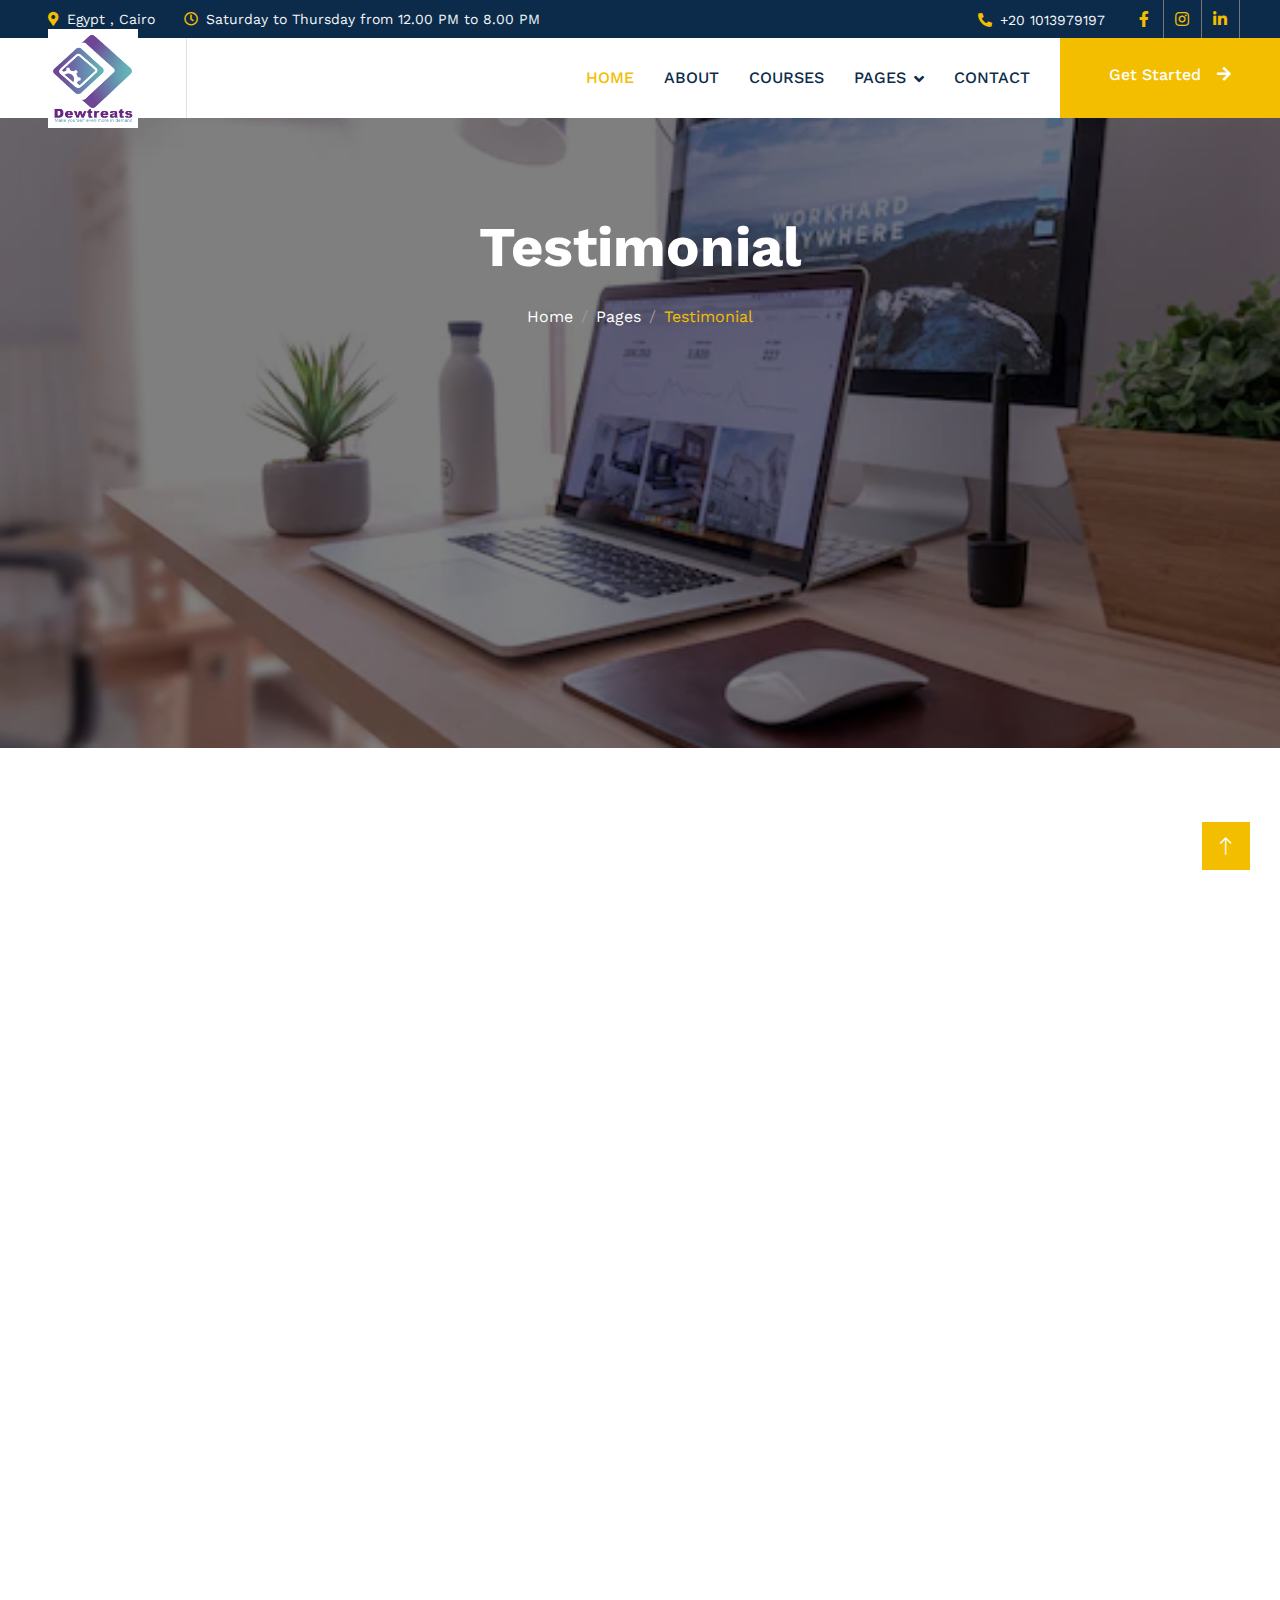
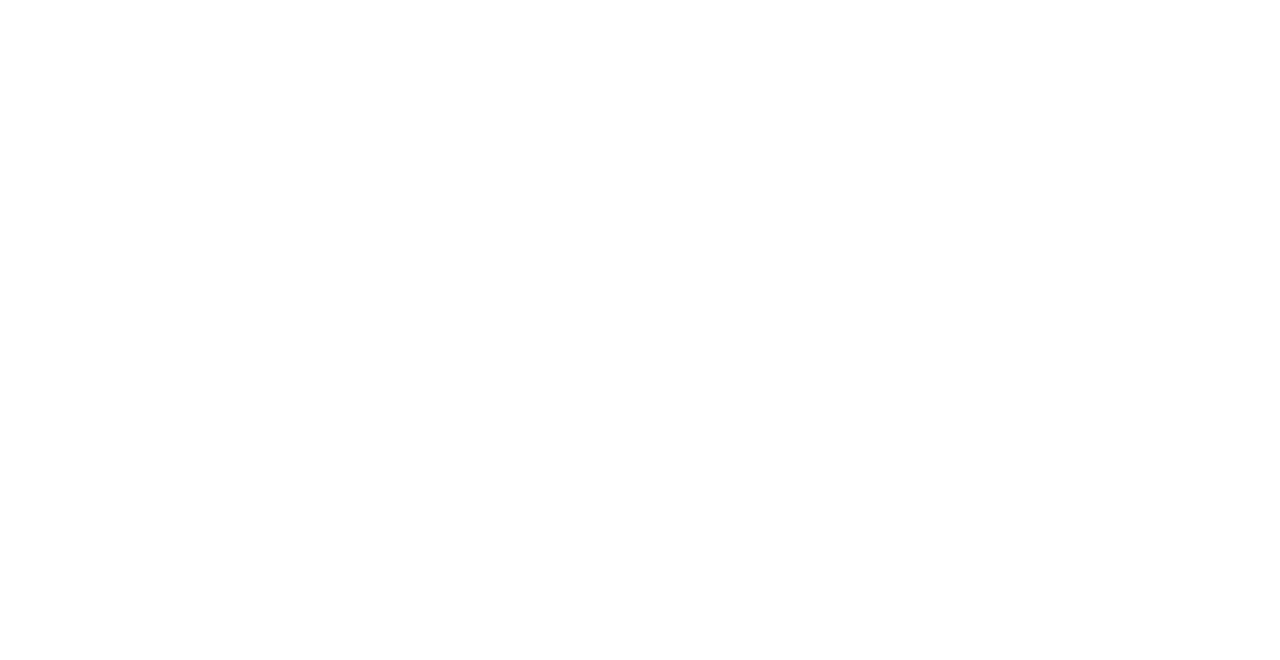
<file: testimonial.html>
<!DOCTYPE html>
<html lang="en">

<head>
    <meta charset="utf-8">
    <title>Dewtreats</title>
    <meta content="width=device-width, initial-scale=1.0" name="viewport">
    <meta content="Freelance ,
    Digital marketing ,
    SEO,
    Medical Content Writing ,
    Medical translation ,
    Social media marketing, 
    Graphic design ,
    Motion Graphic ,
    Microsoft Office, 
    Academic writing ,
    Soft skills" name="keywords">
    <meta
        content="DewTreats is a start up specialized in edutech to the medical field, we support our customers to study new fields as SEO, SEO Content Writing, Medical Translation, Social Media Marketing, Graphic Design, Motion Graphic, Academic Writing, AI and also Soft skills."
        name="description">

    <!-- Favicon -->
    <link href="img/logo.jpg" rel="icon">

    <!-- Google Web Fonts -->
    <link rel="preconnect" href="https://fonts.googleapis.com">
    <link rel="preconnect" href="https://fonts.gstatic.com" crossorigin>
    <link href="https://fonts.googleapis.com/css2?family=Work+Sans:wght@400;500;600;700&display=swap" rel="stylesheet">

    <!-- Icon Font Stylesheet -->
    <link href="https://cdnjs.cloudflare.com/ajax/libs/font-awesome/5.10.0/css/all.min.css" rel="stylesheet">
    <link href="https://cdn.jsdelivr.net/npm/bootstrap-icons@1.4.1/font/bootstrap-icons.css" rel="stylesheet">

    <!-- Libraries Stylesheet -->
    <link href="lib/animate/animate.min.css" rel="stylesheet">
    <link href="lib/owlcarousel/assets/owl.carousel.min.css" rel="stylesheet">

    <!-- Customized Bootstrap Stylesheet -->
    <link href="css/bootstrap.min.css" rel="stylesheet">

    <!-- Template Stylesheet -->
    <link href="css/style.css" rel="stylesheet">
</head>

<body>
    <!-- Spinner Start -->
    <div id="spinner"
        class="show bg-white position-fixed translate-middle w-100 vh-100 top-50 start-50 d-flex align-items-center justify-content-center">
        <div class="spinner-grow text-primary" role="status"></div>
    </div>
    <!-- Spinner End -->


    <!-- Topbar Start -->
    <div class="container-fluid bg-dark text-light p-0">
        <div class="row gx-0 d-none d-lg-flex">
            <div class="col-lg-7 px-5 text-start">
                <div class="h-100 d-inline-flex align-items-center me-4">
                    <small class="fa fa-map-marker-alt text-primary me-2"></small>
                    <small>Egypt , Cairo</small>
                </div>
                <div class="h-100 d-inline-flex align-items-center">
                    <small class="far fa-clock text-primary me-2"></small>
                    <small>Saturday to Thursday from 12.00 PM to 8.00 PM</small>
                </div>
            </div>
            <div class="col-lg-5 px-5 text-end">
                <div class="h-100 d-inline-flex align-items-center me-4">
                    <small class="fa fa-phone-alt text-primary me-2"></small>
                    <small>+20 1013979197</small>
                </div>
                <div class="h-100 d-inline-flex align-items-center mx-n2">
                    <a class="btn btn-square btn-link rounded-0 border-0 border-end border-secondary"
                        href="https://www.facebook.com/DewTreats?mibextid=LQQJ4d" target="_blank"><i
                            class="fab fa-facebook-f"></i></a>
                    <a class="btn btn-square btn-link rounded-0 border-0 border-end border-secondary"
                        href="https://cutt.us/c9JXX" target="_blank"><i class="fab fa-instagram"></i></a>
                    <a class="btn btn-square btn-link rounded-0 border-0 border-end border-secondary"
                        href="https://cutt.us/qhVY9" target="_blank"><i class="fab fa-linkedin-in"></i></a>
                    <!-- <a class="btn btn-square btn-link rounded-0" href=""><i class="fab fa-instagram"></i></a> -->
                </div>
            </div>
        </div>
    </div>
    <!-- Topbar End -->



    <!-- Navbar Start -->
    <nav class="navbar navbar-expand-lg bg-white navbar-light sticky-top p-0">
        <a href="index.html" class="navbar-brand d-flex align-items-center border-end px-4 px-lg-5">
            <img src="img/logo.png" alt="logo" class="logo">
            <!-- <h2 class="m-0"><i class="fa fa-car text-primary me-2"></i>Drivin</h2> -->
        </a>
        <button type="button" class="navbar-toggler me-4" data-bs-toggle="collapse" data-bs-target="#navbarCollapse">
            <span class="navbar-toggler-icon"></span>
        </button>
        <div class="collapse navbar-collapse" id="navbarCollapse">
            <div class="navbar-nav ms-auto p-4 p-lg-0">
                <a href="index.html" class="nav-item nav-link active">Home</a>
                <a href="about.html" class="nav-item nav-link">About</a>
                <a href="courses.html" class="nav-item nav-link">Courses</a>
                <div class="nav-item dropdown">
                    <a href="#" class="nav-link dropdown-toggle" data-bs-toggle="dropdown">Pages</a>
                    <div class="dropdown-menu bg-light m-0">
                        <!-- <a href="feature.html" class="dropdown-item">Features</a> -->
                        <!-- <a href="appointment.html" class="dropdown-item">Appointment</a> -->
                        <a href="team.html" class="dropdown-item">Our Team</a>
                        <a href="testimonial.html" class="dropdown-item">Testimonial</a>
                        <!-- <a href="404.html" class="dropdown-item">404 Page</a> -->
                    </div>
                </div>
                <a href="contact.html" class="nav-item nav-link">Contact</a>
            </div>

            <a href="https://wa.me/+201013979197" target="_blank"
                class="btn btn-primary py-4 px-lg-5 d-none d-lg-block bg-primary" >Get Started<i
                    class="fa fa-arrow-right ms-3"></i></a>
        </div>
    </nav>
    <!-- Navbar End -->


    <!-- Page Header Start -->
    <div class="container-fluid page-header py-6 my-6 mt-0 wow fadeIn" data-wow-delay="0.1s">
        <div class="container text-center">
            <h1 class="display-4 text-white animated slideInDown mb-4">Testimonial</h1>
            <nav aria-label="breadcrumb animated slideInDown">
                <ol class="breadcrumb justify-content-center mb-0">
                    <li class="breadcrumb-item"><a class="text-white" href="#">Home</a></li>
                    <li class="breadcrumb-item"><a class="text-white" href="#">Pages</a></li>
                    <li class="breadcrumb-item text-primary active" aria-current="page">Testimonial</li>
                </ol>
            </nav>
        </div>
    </div>
    <!-- Page Header End -->


    <!-- Testimonial Start -->
    <div class="container-xxl py-6">
        <div class="container">
            <div class="text-center mx-auto mb-5 wow fadeInUp" data-wow-delay="0.1s" style="max-width: 500px;">
                <h6 class="text-primary text-uppercase mb-2">Testimonial</h6>
                <h1 class="display-6 mb-5">What Our Clients Say!</h1>
            </div>
            <div class="row justify-content-center mt-5">
                <div class="col-lg-8 wow fadeInUp" data-wow-delay="0.1s">
                    <div class="owl-carousel testimonial-carousel">
                        <div class="testimonial-item text-center">
                            <img src="img/feedback1.PNG" class="w-100 h-100">
                        </div>
                        <div class="testimonial-item text-center">
                            <img src="img/feedback2.PNG" class="w-100 h-100">
                        </div>
                        <div class="testimonial-item text-center">
                            <img src="img/feedback19.PNG" class="w-100 h-100">
                        </div>
                        <div class="testimonial-item text-center">
                            <img src="img/feedback3.PNG" class="w-100 h-100">
                        </div>
                        <div class="testimonial-item text-center">
                            <img src="img/feedback26.PNG" class="w-100 h-100">
                        </div>
                        <div class="testimonial-item text-center">
                            <img src="img/feedback25.PNG" class="w-100 h-100">
                        </div>
                        <div class="testimonial-item text-center">
                            <img src="img/feedback23.PNG" class="w-100 h-100">
                        </div>
                        <div class="testimonial-item text-center">
                            <img src="img/feedback4.PNG" class="w-100 h-100">
                        </div>
                        <div class="testimonial-item text-center">
                            <img src="img/feedback5.PNG" class="w-100 h-100">
                        </div>
                        <div class="testimonial-item text-center">
                            <img src="img/feedback6.PNG" class="w-100 h-100">
                        </div>
                        <div class="testimonial-item text-center">
                            <img src="img/feedback7.PNG" class="w-100 h-100">
                        </div>
                        <div class="testimonial-item text-center">
                            <img src="img/feedback8.PNG" class="w-100 h-100">
                        </div>
                        <div class="testimonial-item text-center">
                            <img src="img/feedback9.PNG" class="w-100 h-100">
                        </div>
                        <div class="testimonial-item text-center">
                            <img src="img/feedback10.PNG" class="w-100 h-100">
                        </div>
                        <div class="testimonial-item text-center">
                            <img src="img/feedback11.PNG" class="w-100 h-100">
                        </div>
                        <div class="testimonial-item text-center">
                            <img src="img/feedback12.PNG" class="w-100 h-100">
                        </div>
                        <div class="testimonial-item text-center">
                            <img src="img/feedback13.PNG" class="w-100 h-100">
                        </div>
                        <div class="testimonial-item text-center">
                            <img src="img/feedback14.PNG" class="w-100 h-100">
                        </div>
                        <div class="testimonial-item text-center">
                            <img src="img/feedback18.PNG" class="w-100 h-100">
                        </div>
                    </div>
                </div>
            </div>
        </div>
    </div>
    <!-- Testimonial End -->


    <!-- Footer Start -->
    <div class="container-fluid bg-dark text-light footer my-6 mb-0 py-6 wow fadeIn" data-wow-delay="0.1s">
        <div class="container">
            <div class="row g-5">
                <div class="col-lg-4 col-md-6">
                    <h4 class="text-white mb-4">Get In Touch</h4>
                    <!-- <img src="img/logo.jpg" alt="logo" style="height: 13vh;width:10vw"> -->
                    <h2 class="text-primary mb-4"></h2>
                    <p class="mb-2"><i class="fa fa-map-marker-alt me-3"></i>Egypt , Cairo</p>
                    <p class="mb-2"><i class="fa fa-phone-alt me-3"></i>+20 1013979197</p>
                    <p class="mb-2"><i class="fa fa-envelope me-3"></i>dewtreats2020@gmail.com</p>
                </div>
                <div class="col-lg-3 col-md-6">
                    <h4 class="text-light mb-4">Quick Links</h4>
                    <a class="btn btn-link" href="about.html">About Us</a>
                    <a class="btn btn-link" href="contact.html">Contact Us</a>
                    <a class="btn btn-link" href="https://wa.me/+201013979197" target="_blank">Our Services</a>
                    <a class="btn btn-link" href="https://wa.me/+201013979197" target="_blank">Terms & Condition</a>
                    <a class="btn btn-link" href="https://wa.me/+201013979197" target="_blank">Support</a>
                </div>
                <div class="col-lg-3 col-md-6">
                    <h4 class="text-light mb-4">Popular Links</h4>
                    <a class="btn btn-link" href="about.html">About Us</a>
                    <a class="btn btn-link" href="contact.html">Contact Us</a>
                    <a class="btn btn-link" href="https://wa.me/+201013979197" target="_blank">Our Services</a>
                    <a class="btn btn-link" href="https://wa.me/+201013979197" target="_blank">Terms & Condition</a>
                    <a class="btn btn-link" href="https://wa.me/+201013979197" target="_blank">Support</a>
                </div>
                <div class="col-lg-3 col-md-6">
                    <!-- <h4 class="text-light mb-4">Newsletter</h4>
                    <form action="">
                        <div class="input-group">
                            <input type="text" class="form-control p-3 border-0" placeholder="Your Email Address">
                            <button class="btn btn-primary">Sign Up</button>
                        </div>
                    </form> -->
                    <h6 class="text-white mt-4 mb-3">Follow Us</h6>
                    <div class="d-flex pt-2">


                        <a class="btn btn-square btn-outline-light me-1" href="https://cutt.us/qhVY9" target="_blank"><i
                                class="fab fa-linkedin-in"></i></a>
                        <a class="btn btn-square btn-outline-light me-1"
                            href="https://www.facebook.com/DewTreats?mibextid=LQQJ4d" target="_blank"><i
                                class="fab fa-facebook-f"></i></a>
                        <a class="btn btn-square btn-outline-light me-1" href="https://cutt.us/c9JXX" target="_blank"><i
                                class="fab fa-instagram"></i></a>
                    </div>
                </div>
            </div>
        </div>
    </div>
    <!-- Footer End -->


    <!-- Copyright Start -->
    <div class="container-fluid copyright text-light py-4 wow fadeIn" data-wow-delay="0.1s">
        <div class="container">
            <div class="row">
                <div class="col-md-6 text-center text-md-start mb-3 mb-md-0">
                    &copy; <a href="#">Dewtreats</a>, All Right Reserved.
                </div>
                <div class="col-md-6 text-center text-md-end">
                    <!--/*** This template is free as long as you keep the footer author’s credit link/attribution link/backlink. If you'd like to use the template without the footer author’s credit link/attribution link/backlink, you can purchase the Credit Removal License from "https://htmlcodex.com/credit-removal". Thank you for your support. ***/-->
                    Designed By <a href="https://htmlcodex.com">HTML Codex</a>
                    <!-- <br>Distributed By: <a href="https://themewagon.com" target="_blank">ThemeWagon</a> -->
                </div>
            </div>
        </div>
    </div>
    <!-- Copyright End -->


    <!-- Back to Top -->
    <a href="#" class="btn btn-lg btn-primary btn-lg-square back-to-top"><i class="bi bi-arrow-up"></i></a>


    <!-- JavaScript Libraries -->
    <script src="https://code.jquery.com/jquery-3.4.1.min.js"></script>
    <script src="https://code.jquery.com/jquery-3.2.1.slim.min.js" integrity="sha384-KJ3o2DKtIkvYIK3UENzmM7KCkRr/rE9/Qpg6aAZGJwFDMVNA/GpGFF93hXpG5KkN" crossorigin="anonymous"></script>
    <script src="https://cdn.jsdelivr.net/npm/popper.js@1.12.9/dist/umd/popper.min.js" integrity="sha384-ApNbgh9B+Y1QKtv3Rn7W3mgPxhU9K/ScQsAP7hUibX39j7fakFPskvXusvfa0b4Q" crossorigin="anonymous"></script>
    <script src="https://cdn.jsdelivr.net/npm/bootstrap@4.0.0/dist/js/bootstrap.min.js" integrity="sha384-JZR6Spejh4U02d8jOt6vLEHfe/JQGiRRSQQxSfFWpi1MquVdAyjUar5+76PVCmYl" crossorigin="anonymous"></script>

    <script src="https://cdn.jsdelivr.net/npm/bootstrap@5.0.0/dist/js/bootstrap.bundle.min.js"></script>
    <script src="lib/wow/wow.min.js"></script>
    <script src="lib/easing/easing.min.js"></script>
    <script src="lib/waypoints/waypoints.min.js"></script>
    <script src="lib/owlcarousel/owl.carousel.min.js"></script>
    <script src="https://smtpjs.com/v3/smtp.js"></script>
    <!-- <script src="js/bootstrap.bundle.min.js"></script> -->
    <!-- Template Javascript -->
    <script src="js/main.js"></script>
</body>

</html>
</file>
<file: css/style.css>
/********** Template CSS **********/
:root {
    --primary: #F3BD00;
    --secondary: #757575;
    --light: #F3F6F8;
    --dark: #0C2B4B;
}

.py-6 {
    padding-top: 6rem;
    padding-bottom: 6rem;
}

.my-6 {
    margin-top: 6rem;
    margin-bottom: 6rem;
}

.back-to-top {
    position: fixed;
    display: none;
    right: 30px;
    bottom: 30px;
    z-index: 99;
}


/*** Spinner ***/
#spinner {
    opacity: 0;
    visibility: hidden;
    transition: opacity .5s ease-out, visibility 0s linear .5s;
    z-index: 99999;
}

#spinner.show {
    transition: opacity .5s ease-out, visibility 0s linear 0s;
    visibility: visible;
    opacity: 1;
}


/*** Button ***/
.btn {
    font-weight: 500;
    transition: .5s;
}

.btn.btn-primary,
.btn.btn-outline-primary:hover {
    color: #FFFFFF;
}

.btn-square {
    width: 38px;
    height: 38px;
}

.btn-sm-square {
    width: 32px;
    height: 32px;
}

.btn-lg-square {
    width: 48px;
    height: 48px;
}

.btn-square,
.btn-sm-square,
.btn-lg-square {
    padding: 0;
    display: flex;
    align-items: center;
    justify-content: center;
    font-weight: normal;
}


/*** Navbar ***/
.navbar.sticky-top {
    top: -100px;
    transition: .5s;
}

.navbar .navbar-brand,
.navbar a.btn {
    height: 80px
}

.navbar .navbar-nav .nav-link {
    margin-right: 30px;
    padding: 25px 0;
    color: var(--dark);
    font-weight: 500;
    text-transform: uppercase;
    outline: none;
}

.navbar .navbar-nav .nav-link:hover,
.navbar .navbar-nav .nav-link.active {
    color: var(--primary);
}

.navbar .dropdown-toggle::after {
    border: none;
    content: "\f107";
    font-family: "Font Awesome 5 Free";
    font-weight: 900;
    vertical-align: middle;
    margin-left: 8px;
}

@media (max-width: 991.98px) {
    .navbar .navbar-nav .nav-link  {
        margin-right: 0;
        padding: 10px 0;
    }

    .navbar .navbar-nav {
        border-top: 1px solid #EEEEEE;
    }
}

@media (min-width: 992px) {
    .navbar .nav-item .dropdown-menu {
        display: block;
        border: none;
        margin-top: 0;
        top: 150%;
        opacity: 0;
        visibility: hidden;
        transition: .5s;
    }

    .navbar .nav-item:hover .dropdown-menu {
        top: 100%;
        visibility: visible;
        transition: .5s;
        opacity: 1;
    }
}

/*** Header ***/

.carousel-caption {
    top: -100px;
    left: 0;
    right: 0;
    bottom: 0;
    display: flex;
    align-items: center;
    justify-content: center;
    text-align: center;
    background: rgba(0, 0, 0, .3);
    background-position: 50% 50%;
    z-index: 1;
}

.carousel-control-prev,
.carousel-control-next {
    width: 15%;
}

.carousel-control-prev-icon,
.carousel-control-next-icon {
    width: 3rem;
    height: 3rem;
    background-color: var(--primary);
    border: 10px solid var(--primary);
}
@media (min-width : 992px) and (max-width : 1165px) {
 .facts{
    margin-top: 0.5% !important;
 }
}

@media (max-width: 768px) {
    #header-carousel .carousel-item {
        position: relative;
        min-height: 450px;
    }
    .header h1{
        font-size: 3rem !important;
    }
    nav .logo {
        width: 10vw !important;
        height: 10vh;
    }
    div.about img#about {
        width: 76%;
        
    }
    
    #header-carousel .carousel-item img {
        position: absolute;
        width: 100%;
        height: 100%;
        object-fit: cover;
    }
}

nav .logo {
  width: 7vw ;
  height: 11vh;
  
}
@media (max-width : 426px) {
    div.about img#about {
        width: 110%;
       
        
    }
    nav .logo {
        width: 20vw  !important;
        height: 12vh;
    }
    .about{
        margin-top: -60%;
    }
}
@media (max-width : 320px) {
    div.about img#about {
        width: 90%;
        margin-top: 4%;
       
        
    }
    nav .logo {
        width: 25vw !important;
        height: 12vh;
    }

}


.page-header {
    background: linear-gradient(rgba(0, 0, 0, .5), rgba(0, 0, 0, .5)), url(../img/photo_header.webp) center center no-repeat;
    background-size: cover;
    background-position: 50% 70%;
    height: 70vh;
}

.breadcrumb-item+.breadcrumb-item::before {
    color: #999999;
}


/*** Facts ***/
@media (min-width: 991.98px) {
    .facts {
        position: relative;
        margin-top: -75px;
        z-index: 1;
    }
}


/*** Courses ***/
.courses {
    min-height: 100vh;
    background: linear-gradient(rgba(255, 255, 255, .5), rgba(255, 255, 255, .75)), url(../img/header.jpg) center center no-repeat;
    background-attachment: fixed;
    background-size: cover;
}

.courses-item .courses-overlay {
    position: absolute;
    width: 100%;
    height: 0;
    top: 0;
    left: 0;
    display: flex;
    align-items: center;
    justify-content: center;
    background: rgba(0, 0, 0, .5);
    overflow: hidden;
    opacity: 0;
    transition: .5s;
}

.courses-item:hover .courses-overlay {
    height: 100%;
    opacity: 1;
}


/*** Team ***/
.team-items {
    margin: -.75rem;
}

.team-item {
    padding: .75rem;
}

.team-item::after {
    position: absolute;
    content: "";
    width: 100%;
    height: 0;
    top: 0;
    left: 0;
    background: #FFFFFF;
    transition: .5s;
    z-index: -1;
}

.team-item:hover::after {
    height: 100%;
    background: var(--primary);
}

.team-item .team-social {
    position: absolute;
    width: 100%;
    height: 0;
    top: 0;
    left: 0;
    display: flex;
    align-items: center;
    justify-content: center;
    background: rgba(0, 0, 0, .75);
    overflow: hidden;
    opacity: 0;
    transition: .5s;
}

.team-item:hover .team-social {
    height: 100%;
    opacity: 1;
}


/*** Testimonial ***/
.testimonial-carousel .owl-dots {
    height: 40px;
    margin-top: 25px;
    display: flex;
    align-items: center;
    justify-content: center;
}

.testimonial-carousel .owl-dot {
    position: relative;
    display: inline-block;
    margin: 0 5px;
    width: 20px;
    height: 20px;
    background: transparent;
    border: 2px solid var(--primary);
    transition: .5s;
}

.testimonial-carousel .owl-dot.active {
    width: 40px;
    height: 40px;
    background: var(--primary);
}

.testimonial-carousel .owl-item img {
    width: 150px;
    height: 150px;
}


/*** Footer ***/
.footer .btn.btn-link {
    display: block;
    margin-bottom: 5px;
    padding: 0;
    text-align: left;
    color: var(--light);
    font-weight: normal;
    text-transform: capitalize;
    transition: .3s;
}

.footer .btn.btn-link::before {
    position: relative;
    content: "\f105";
    font-family: "Font Awesome 5 Free";
    font-weight: 900;
    color: var(--light);
    margin-right: 10px;
}

.footer .btn.btn-link:hover {
    color: var(--primary);
    letter-spacing: 1px;
    box-shadow: none;
}

.copyright {
    background: #092139;
}

.copyright a {
    color: var(--primary);
}

.copyright a:hover {
    color: var(--light);
}



/* ======================================== LOgo ===================================== */
/* nav .logo{
    height: 20% !important;
    width: 7%;
} */
.header h1{
    font-size: 66px;
}
/* ===================================== modal ===================================== */
</file>
